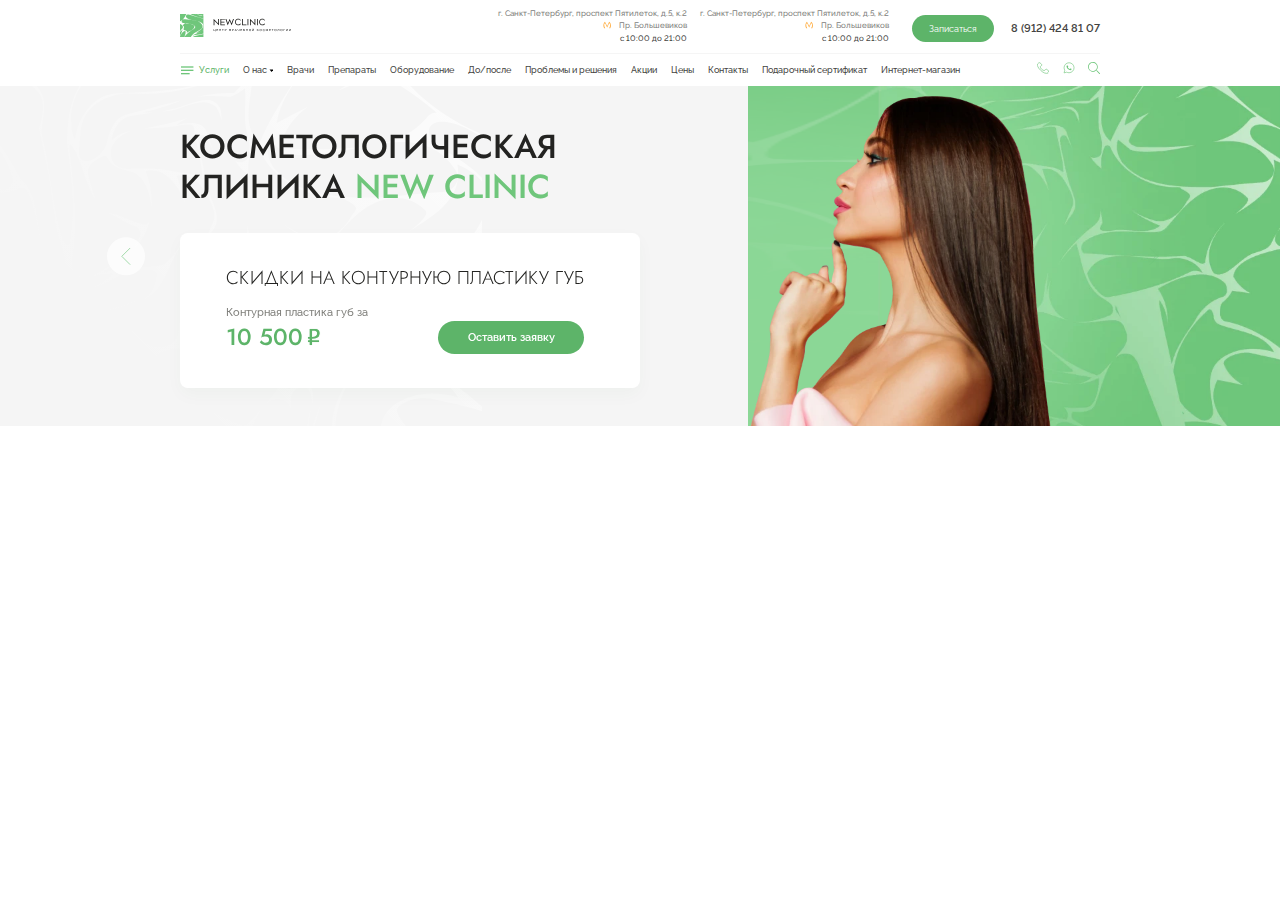
<file: index.html>
<!DOCTYPE html>
<html lang="ru">
  <head>
    <title>NEW CLINIC — Центр врачебной Косметологии</title>
    <meta charset="utf-8">
    <meta name="viewport" content="width=device-width, initial-scale=1.0">
    <meta http-equiv="X-UA-Compatible" content="ie=edge">
    <meta name="description" content="NEWCLINIC — Центр врачебной Косметологии"><link rel="apple-touch-icon" sizes="180x180" href="favicon/apple-touch-icon.png">
<link rel="icon" type="image/png" sizes="32x32" href="favicon/favicon-32x32.png">
<link rel="icon" type="image/png" sizes="16x16" href="favicon/favicon-16x16.png">
<link rel="manifest" crossorigin="use-credentials" href="favicon/site.webmanifest">
<link rel="mask-icon" href="favicon/safari-pinned-tab.svg" color="#5bbad5">
<meta name="msapplication-TileColor" content="#da532c">
<meta name="theme-color" content="#ffffff">
    <link rel="stylesheet" href="css/style.min.css">
  </head>
  <body>
    <div class="visually-hidden"><svg xmlns="http://www.w3.org/2000/svg" xmlns:xlink="http://www.w3.org/1999/xlink"><defs>
<linearGradient id="paint0_linear_2_12" x1="1012" y1="151.5" x2="283" y2="879" gradientUnits="userSpaceOnUse">
<stop offset="0" stop-color="white"/>
<stop offset="0.734202" stop-color="white" stop-opacity="0"/>
</linearGradient>

<clipPath id="clip0_301_74">
<rect width="17" height="17" fill="white"/>
</clipPath>
</defs><symbol id="bg" viewBox="0 0 718 634">
<path d="M631.986 109.417C639.445 110.187 646.896 111.341 653.98 108.648C667.397 102.475 677.878 91.6851 690.68 83.2039C698.762 77.3388 706.418 71.9268 712.307 68.2163C714.424 66.8768 716.321 65.7654 718 64.8819V57.7857C714.27 60.7438 709.926 64.1124 705.198 67.6862C684.535 80.8954 665.144 100.175 641.289 107.1C642.791 99.5338 644.37 91.309 646.41 83.05C643.44 88.1798 640.358 93.1557 637.568 97.8495C633.838 103.244 623.4 101.705 615.676 105.843C610.973 108.836 605.058 112.435 601.858 113.538C600.287 115.564 598.794 113.256 598.794 112.478C601.96 101.363 602.575 89.9752 602.745 78.7666C600.68 86.8375 597.437 93.891 595.115 99.2858C578.771 116.573 559.892 129.971 539.955 141.718C556.478 134.818 573.684 129.227 589.132 123.251C594.501 122.396 597.881 123.798 602.293 126.73C623.408 139.478 643.542 153.32 662.225 169.564C656.25 168.017 651.787 172.642 648.799 176.498C634.06 193.503 615.701 202.335 595.977 207.183C630.339 202.626 663.206 205.746 685.294 240.433C693.496 253.539 681.565 267.415 668.891 267.415C649.875 268.57 631.286 270.596 612.484 272.545C606.225 273.178 599.929 273.793 593.596 274.392C548.856 274.392 492.885 275.153 460.819 238.244C453.556 227.984 449.98 215.442 453.992 203.524C456.065 204.31 458.114 206.824 473.468 219.05C479.936 220.531 486.534 221.367 493.166 221.546C499.895 221.711 506.627 221.426 513.317 220.691C531.053 220.101 550.871 215.476 570.91 211.492C555.257 213.245 539.331 213.672 524.131 214.621C517.431 214.715 510.825 214.681 504.262 214.621C497.698 214.561 491.178 214.382 484.717 214.253C478.743 214.253 469.055 208.859 470.549 204.233C476.523 185.911 488.131 172.445 502.555 161.887C489.599 168.487 476.575 174.976 463.841 181.876C472.043 134.083 513.795 104.792 535.422 62.3939C537.659 56.9991 539.144 51.6042 538.401 46.2008C536.916 33.0942 522.748 18.4486 529.448 13.0537C534.501 8.83016 541.03 7.37672 548.046 7.97519C537.428 4.23898 526.555 0.280477 515.297 -1.5919C510.825 -1.5919 507.838 -5.44781 505.149 -8.34615C503.4 -10.4665 503.34 -11.9883 502.845 -17.6568C502.845 -19.0162 502.725 -20.4611 502.632 -21.9316H499.653C498.689 -16.571 496.657 -11.595 492.927 -7.73913C477.565 7.59901 457.312 10.8564 439.533 3.31561C442.299 7.6503 443.98 12.0021 444.091 16.0204C444.347 25.8526 434.011 28.9647 421.533 28.4944C409.055 28.0242 394.717 23.2535 385.243 21.1075C376.973 17.4311 376.068 15.4391 379.107 8.16329C380.379 6.22311 381.443 4.15405 382.282 1.99041C378.863 7.35791 374.071 11.7096 368.404 14.5927C363.932 16.9011 354.979 11.5062 354.979 8.41978C356.276 -4.20811 368.105 -13.399 378.484 -21.9487H375.385C370.333 -13.8693 361.252 -8.02982 355.824 -0.138458C350.481 5.45304 349.303 6.5132 348.458 7.09458C340.358 -0.129905 338.011 -11.7147 340.009 -21.9744H335.28C335.784 -20.6577 336.296 -19.4094 336.842 -18.2381C338.987 -11.743 340.6 -5.08356 341.664 1.67407C340.605 11.9794 338.227 22.1054 334.589 31.8032C339.71 25.1943 345.403 18.8846 349.781 12.9939C354.253 7.59901 360.962 16.8498 367.303 17.8928C372.142 20.0815 374.327 20.928 383.331 23.8776C388.922 26.5195 394.888 27.8447 401.067 28.7338C409.431 30.7088 417.633 29.1699 425.818 31.4783C431.033 33.7952 432.526 39.9596 431.792 45.3544C427.474 64.7194 411.309 77.6038 393.804 85.5807L396.014 85.4353C404.95 84.6659 417.633 80.8185 422.848 90.0693C429.565 103.937 409.431 113.153 398.754 120.241C390.842 124.872 382.484 128.69 373.807 131.638C339.343 143.513 300.56 143.513 264.774 145.565C257.975 145.933 251.353 147.87 245.425 151.225C228.057 160.989 216.868 181.799 214.077 202.617C212.684 200.44 211.787 197.982 211.448 195.418C209.989 190.853 209.28 187.185 209.434 169.846C210.412 161.478 212.772 153.33 216.415 145.736C219.951 138.423 224.553 131.677 230.071 125.721C249.138 106.297 273.718 89.3767 300.552 88.5987C314.634 88.2653 328.555 88.0686 342.467 87.7438C335.277 84.1394 329.273 78.5427 325.166 71.619C322.548 67.1794 321.465 61.9984 322.085 56.8794C309.454 76.4069 291.539 91.4885 270.322 94.1902C261.922 95.2037 253.402 94.3275 245.383 91.6253C236.515 83.221 238.273 72.3458 242.882 61.1457C236.361 68.3189 228.501 73.9702 219.292 74.6627C213.317 74.6627 210.339 69.2679 208.845 64.6425C199.081 35.7702 197.844 5.66678 187.303 -21.9487H180.065C192.083 6.05151 207.317 33.932 200.643 65.4718C198.468 75.7147 193.896 85.2937 187.303 93.4207C202.521 84.0161 220.427 80.1687 235.679 90.3771C239.212 93.9516 242.489 97.7714 245.485 101.808C247.619 103.227 247.61 106.468 246.868 106.502C240.646 110.854 234.964 115.934 229.943 121.635C215.647 137.571 208.879 157.432 206.046 178.336C204.826 187.691 204.224 197.116 204.245 206.55C209.622 248.153 215.587 288.234 207.385 331.376C206.634 336.001 199.926 329.067 198.432 325.211C185.758 284.352 184.265 241.954 173.792 200.018C171.906 190.434 174.014 182.389 174.996 173.232C176.652 162.887 176.541 152.713 172.674 145.446C170.114 135.571 154.444 129.406 159.667 120.925C162.045 117.082 164.746 113.449 167.741 110.067C148.76 121.233 125.118 124.422 105.232 119.386C98.5235 117.847 103.738 96.2592 109.704 85.4695C129.215 50.1679 144.697 15.3621 156.415 -22H151.568C142.179 19.8935 122.89 60.3249 96.2874 93.1728C91.1904 82.515 87.4293 71.2666 85.0896 59.6837C85.9004 76.9882 87.8549 94.0791 94.8535 110.272C95.707 114.154 96.4325 118.608 96.3215 121.284C89.5363 130.236 76.8706 137.93 67.926 132.544C58.7084 127.927 47.9459 123.191 38.1479 117.505C46.9315 126.125 54.9027 135.538 61.9602 145.625C64.9389 148.712 67.9346 154.106 64.9388 157.962C59.724 165.657 53.5704 172.035 46.4353 176.43C26.9161 204.216 -5.14935 220.401 -37.2063 223.453C-36.4637 220.366 -36.4637 217.289 -34.9701 215.758C-20.623 202.934 -15.724 190.212 -16.5946 177.875C-18.1565 182.517 -20.8108 187.023 -23.5846 191.511C-33.9374 214.595 -51.2034 226.36 -70.9701 229.737C-54.4913 230.305 -37.9942 230.02 -21.5448 228.882C-19.3087 228.882 -17.8236 231.19 -15.5704 232.729C-7.36841 238.124 -4.38975 250.461 6.62021 252.017C15.1551 253.907 24.7312 255.574 31.5761 257.25C34.367 257.395 41.0754 258.96 39.5818 262.021C37.3455 265.699 34.2117 268.747 30.4751 270.878C31.6871 270.374 32.899 269.869 34.1195 269.382C52.2731 262.046 70.9047 257.412 89.5533 260.507C99.9915 262.046 102.97 275.897 103.713 286.721C104.537 294.108 103.715 301.586 101.306 308.616C104.25 304.825 107.842 301.586 111.915 299.049C113.075 308.616 115.329 318.414 117.403 328.118C116.976 320.5 117.138 312.883 117.138 306.026C116.387 295.236 108.936 285.207 110.421 273.648C110.421 272.109 111.915 271.34 112.666 270.562C123.104 267.484 133.542 269.023 143.98 263.628C147.71 261.311 152.925 262.85 154.418 265.936C173.809 299.853 161.869 355.357 204.45 369.747C211.007 371.671 217.767 372.819 224.592 373.166C237.189 373.047 248.361 367.66 261.087 368.43C252.517 377.358 241.815 383.95 229.994 387.581C245.13 384.16 259.411 377.688 271.969 368.558C277.755 367.096 282.586 366.079 289.32 364.924C299.809 365.361 319.064 360.008 314.984 372.91C313.277 388.496 304.29 403.133 288.083 402.039C279.922 405.705 271.435 408.593 262.734 410.665C252.994 413.055 243.492 416.331 234.347 420.455C225.519 424.452 216.196 427.245 206.626 428.756C217.025 430.663 227.245 433.44 237.181 437.058C240.535 443.223 242.959 451.704 244.171 461.049C245.429 470.747 245.334 480.574 243.889 490.246C237.459 484.16 230.228 478.982 222.398 474.856C214.484 470.769 205.828 468.323 196.947 467.666C195.377 467.495 193.798 467.35 192.211 467.213C195.923 467.623 199.61 468.068 203.229 468.607C209.897 470.971 216.246 474.153 222.134 478.08C233.973 485.976 244.151 496.122 252.091 507.944C254.733 511.513 256.886 515.421 258.492 519.563C258.339 518.614 258.228 517.767 258.185 517.1C257.878 512.646 260.814 515.014 276.671 527.129C287.886 524.898 299.067 525.667 309.505 531.071C342.313 548.82 378.868 553.445 414.637 559.609C404.942 568.082 391.525 571.169 378.868 568.834C346.06 564.209 315.488 557.267 281.937 564.209C276.714 565.748 269.263 567.287 267.77 563.44C264.782 557.267 264.04 548.05 262.836 540.526C262.452 538.415 261.915 535.91 261.351 533.328C261.424 536.52 260.816 539.692 259.568 542.63C255.095 552.641 243.906 534.935 234.962 534.148C234.219 534.148 232.725 535.687 231.642 536.671C229.175 543.331 228.108 540.415 222.501 517.716C219.994 510.09 215.815 503.122 210.27 497.325C204.861 491.741 198.503 487.167 191.494 483.816C174.68 475.592 156.134 476.318 137.579 475.566C125.266 481.418 115.218 491.168 108.987 503.31C103.013 511.004 90.3898 502.951 84.3386 498C80.3357 490.819 78.4837 485.689 75.7013 466.11C75.7013 457.458 76.6913 447.549 80.165 440.931C83.6387 434.314 88.8535 429.304 96.313 428.534C113.869 426.516 131.844 424.926 149.767 424.584C133.73 418.933 119.98 408.981 111.966 393.848C102.27 375.347 138.808 373.799 144.774 376.885C160.455 384.374 177.388 388.879 194.711 390.172C176.942 387.786 159.215 380.177 144.031 368.404C142.538 367.635 135.829 370.721 133.593 368.404C127.457 363.642 123.599 357.29 121.184 350.074C121.9 357.538 121.798 364.736 120.176 371.448C116.438 386.837 84.3812 388.41 66.4837 377.612C60.5093 373.756 59.0327 366.044 56.1479 360.077C50.404 351.433 48.9957 349.561 64.1963 341.9C72.4239 341.481 78.2873 338.036 83.1266 333.197C82.0854 333.915 81.0128 334.587 79.909 335.214C70.2134 340.609 57.5391 342.909 47.101 341.379C34.4267 339.455 23.2034 343.311 15.0356 350.638C10.7062 354.443 7.31968 359.205 5.14369 364.546C2.9677 369.888 2.0619 375.664 2.49788 381.417C0.364166 376.928 -0.617347 372.2 -4.27026 370.174C-10.3556 377.527 -18.1906 387.573 -28.3471 384.563C-23.6529 387.932 -17.7383 389.932 -10.3129 389.932C3.85491 389.932 6.09104 409.203 7.61024 421.566C8.33107 437.683 3.30953 453.531 -6.5576 466.281C-8.79373 461.656 -10.2873 456.261 -14.7596 453.174C-20.4121 449.101 -26.5543 445.758 -33.0412 443.223L-28.9275 446.232C-11.5932 459.535 -21.101 481.508 -35.1152 496.538C-39.431 501.242 -44.3737 505.328 -49.8037 508.679C-75.1863 524.915 -111.767 519.52 -130.424 495.632C-136.748 487.536 -137.115 478.67 -136.467 469.513C-135.818 460.356 -134.137 450.917 -136.373 441.666C-137.866 437.041 -140.102 432.416 -144.233 429.697C-147.047 425.938 -149.64 422.018 -152 417.958V437.896C-145.94 448.284 -141.246 458.544 -146.026 470.188C-147.435 473.676 -149.459 476.882 -152 479.653V498.325C-126.131 511.269 -98.8023 522.572 -70.0142 518.964C-63.096 518.131 -56.3446 516.248 -49.9915 513.381C-43.3321 510.317 -37.2422 506.139 -31.9829 501.027C-15.5789 484.834 3.00997 468.649 9.15506 445.625C11.6666 436.556 12.1302 427.041 10.5121 417.77C15.8208 430.483 16.4182 442.881 14.4552 455.03C12.4922 467.179 7.97725 479.088 3.06117 490.836C-2.16216 502.566 -6.63442 514.125 -9.63016 526.462C-10.3642 536.867 -9.43385 549.401 -10.9189 560.473C-16.3471 589.952 -45.707 597.339 -73.4964 596.117C-70.7824 597.04 -68.0683 597.758 -65.542 597.382C-46.1508 593.526 -14.0939 598.151 -7.37695 577.341C-7.37695 570.399 -8.68279 563.081 -8.77667 555.967C-8.87056 549.333 -7.92317 542.861 -3.85205 537.03C-3.85205 536.884 -3.91179 536.748 -3.92886 536.611C-5.56754 525.877 -4.18425 514.898 0.0654449 504.908C3.24041 497.581 6.1764 490.109 8.66858 482.525C16.128 459.758 19.559 435.921 13.1408 411.666C9.22334 398.234 8.29304 395.079 7.16644 388.958C6.96161 383.939 6.77383 375.398 10.5036 376.133C17.2119 378.442 18.6629 390.138 21.4111 398.508C24.7482 414.008 29.212 429.372 33.7184 444.727C30.0057 429.295 27.2404 413.324 22.0854 400.269C19.6785 392.181 17.6643 384.409 17.0754 377.493C16.7596 370.798 16.5974 364.138 16.4694 357.589C16.4694 351.425 23.9289 342.943 30.6373 348.338C35.8606 353.733 42.5861 355.272 49.2774 358.358C58.2219 362.984 58.2219 375.321 64.9303 383.024C65.5767 383.772 66.3801 384.368 67.2831 384.768C68.1861 385.169 69.1663 385.364 70.1536 385.341C94.7596 378.399 109.67 403.843 124.58 418.488C112.282 419.258 98.1223 422.917 87.4538 430.278C82.1015 433.897 77.8113 438.882 75.027 444.719C72.6985 452.521 72.0355 460.727 73.0811 468.803C75.4879 488.801 74.5576 494.238 69.1039 499.24C53.6216 493.067 45.2063 480.106 39.5477 464.716C42.2703 474.318 44.8307 483.936 46.973 493.589L47.0498 493.281C56.155 498.711 66.0403 502.705 76.3585 505.122C86.8307 507.148 98.2589 509.44 110.703 509.397C119.442 506.439 121.866 505.926 126.407 506.635C131.306 507.909 139.508 507.909 140.993 512.535C145.371 524.154 136.137 534.696 126.014 541.433C133.051 537.498 139.174 532.113 143.98 525.633C148.452 520.238 155.929 519.469 161.903 522.555C173.852 528.719 179.826 541.057 182.037 554.189C184.273 568.056 175.329 577.316 167.972 587.105C163.576 592.5 160.06 595.21 151.286 581.197C149.98 580.402 148.487 579.633 147.019 580.402C144.526 581.645 142.02 582.865 139.499 584.061C143.622 583.954 147.635 585.397 150.748 588.105C165.659 601.212 158.95 624.339 145.533 635.898C124.282 654.408 97.5761 656.862 71.1522 655.802C61.2033 655.356 51.3229 653.924 41.6558 651.527C34.4699 649.891 27.1624 648.848 19.8065 648.406C16.9559 648.518 14.0541 648.543 11.1351 648.5C14.3869 648.62 17.5704 648.748 20.66 648.825C29.5098 649.423 38.2831 650.86 46.862 653.117C58.9218 656.033 70.3329 656.383 81.8549 656.375C93.377 656.366 104.899 655.973 116.447 656.742C106.76 665.993 91.8492 664.437 81.2063 671.833C74.9502 675.637 66.3983 675.885 54.3642 673.081C44.4201 669.399 33.8594 667.678 23.2632 668.011C13.5626 668.427 4.0312 670.699 -4.8165 674.705C-41.6785 692.198 -64.7994 730.74 -69.0327 771.411C-75.34 786.663 -77.6529 788.014 -80.2475 783.534C-90.2162 766.332 -93.7411 746.48 -89.4651 727.859C-89.9431 729.09 -90.4211 730.312 -90.8905 731.544C-93.8691 740.769 -105.058 748.48 -114.745 743.086C-119.216 740.892 -123.212 737.839 -126.506 734.1C-117.809 747.617 -106.458 758.826 -93.963 768.196C-84.421 775.566 -80.4865 793.187 -92.4182 800.121C-100.561 804.93 -109.908 807.303 -119.354 806.96C-128.205 806.678 -136.04 803.985 -140.213 799.385C-144.794 794.864 -148.757 789.755 -152 784.193V801.506C-150.145 807.775 -148.253 814.045 -146.324 820.315C-144.276 826.958 -142.176 833.593 -140.102 840.236C-138.26 845.842 -138.013 851.851 -139.389 857.589C-140.766 863.328 -143.711 868.569 -147.895 872.724C-149.559 874.135 -150.925 875.384 -152 876.435V879H-130.45C-131.265 877.968 -131.999 876.873 -132.643 875.725C-137.115 867.244 -128.171 849.512 -130.407 834.097C-121.398 835.202 -112.325 835.699 -103.249 835.585C-94.2703 835.491 -85.3257 834.841 -76.5092 833.875C-54.2333 836.987 -14.8364 822.487 -5.01279 849.606C-4.92699 843.398 -4.16865 837.217 -2.75107 831.173C-4.51778 834.396 -6.79658 834.217 -11.7553 832.302C-24.5576 826.317 -38.6999 831.677 -51.3741 827.83C-46.612 821.385 -42.4495 814.517 -38.9388 807.311C-47.7639 820.46 -60.6173 830.027 -78.0882 832.233C-84.8471 833.706 -91.7601 834.35 -98.6743 834.148C-112.717 833.724 -126.387 829.522 -138.25 821.982C-140.171 819.776 -141.357 816.852 -141.34 814.988C-140.102 811.654 -137.073 809.346 -135.63 809.346C-116.615 808.191 -92.9559 807.901 -79.2148 795.145C-74.2398 790.47 -70.7766 784.41 -69.2717 777.746C-61.8122 749.224 -55.0953 716.847 -30.4979 698.345C-26.0171 712.991 -24.5235 728.406 -23.9004 744.197C-23.297 753.835 -23.8702 763.511 -25.6074 773.009C-25.6671 773.334 -25.7354 773.659 -25.7952 773.984L-24.5149 770.034C-23.5925 767.576 -21.7641 765.565 -19.4062 764.417C-17.0483 763.268 -14.3405 763.07 -11.8407 763.861C-5.13227 766.178 -0.651484 772.343 2.32718 779.251C6.32149 790.451 4.64012 802.549 2.00285 814.304C4.75961 805.866 7.8919 797.633 10.5377 790.083C12.7738 781.611 18.7397 772.351 27.6927 772.351C54.5263 771.582 73.1664 801.651 73.1664 827.069C73.6785 844.434 72.1081 862.166 74.6174 878.915H76.5633C74.3101 868.792 75.7952 858.275 82.862 850.966C102.996 828.617 117.906 794.691 146.242 791.614C168.612 789.297 193.96 799.308 211.858 814.698C214.836 817.006 208.871 825.487 203.656 827.026C176.063 836.277 148.478 843.22 141.044 875.546L139.158 878.872H142.964C144.851 863.764 156.663 849.734 167.118 845.528C185.758 837.833 208.128 829.343 229.115 820.734C236.494 816.923 243.676 812.74 250.632 808.2C271.499 794.615 290.524 778.045 308.046 759.928C292.376 804.806 270.893 850.119 234.714 878.949H237.744C263.69 856.446 281.366 826.881 296.831 795.495C302.805 782.397 327.403 763.861 330.381 775.455C333.198 789.134 327.275 804.524 320.43 820.169C337.832 794.52 368.225 772.633 392.182 758.398C399.71 752.465 410.916 744.625 406.435 736.913C401.61 728.879 394.311 722.632 385.636 719.112C378.646 716.154 371.357 714.837 363.94 714.068C365.972 714.701 367.969 715.385 369.915 716.094C381.863 719.95 404.208 724.576 400.478 739.23C393.019 767.743 359.511 771.599 339.343 788.561C341.579 783.936 343.815 779.311 341.579 775.455C335.605 763.887 308.771 771.599 316.017 753.089C315.505 750.284 316.555 748.438 318.441 741.393C319.96 733.057 306.492 727.662 308.028 725.345C312.399 718.455 319.232 713.498 327.129 711.486C323.694 710.949 320.3 710.172 316.973 709.16C310.999 707.622 301.312 706.074 299.818 697.601C299.075 687.572 308.028 680.639 316.222 679.091C333.377 675.244 349.03 682.178 365.144 682.366C370.444 682.862 375.744 683.366 380.993 683.964C377.4 683.11 373.815 682.152 370.265 681.092C362.031 678.722 354.031 675.599 346.367 671.764C338.976 667.635 336.415 664.976 334.726 661.265C331.166 654.425 334.154 645.944 340.862 642.088C346.085 639.78 351.309 639.01 356.523 640.549C396.04 652.117 432.578 664.488 472.845 675.244C475.836 676.052 478.774 677.043 481.644 678.211C474.334 673.628 466.321 670.28 457.926 668.302C422.882 659.829 390.817 649.8 360.245 632.846C365.477 625.151 375.164 625.151 382.623 628.221C393.385 632.467 404.385 636.082 415.568 639.044C405.243 633.985 395.217 628.332 385.542 622.116C384.417 620.422 383.933 618.382 384.175 616.362C384.418 614.342 385.371 612.474 386.865 611.096C398.984 612.027 414.637 612.028 419.852 599.69C431.041 571.169 440.737 515.673 471.309 524.915C477.001 526.454 480.134 530.515 481.696 536.081C481.696 531.438 481.627 527.428 481.44 524.504C480.262 513.39 495.949 504.105 501.129 509.5C507.539 516.502 508.162 525.265 506.745 534.456C507.437 531.293 508.102 528.121 508.589 524.915C509.331 517.22 508.589 506.422 500.387 504.883C490.691 504.105 478.777 514.168 476.489 510.295C472.384 502.181 469.021 493.512 465.198 484.928C461.374 476.344 457.098 467.829 451.132 460.134C449.639 457.825 450.381 454.739 450.501 451.995C450.97 449.079 452.139 447.66 458.071 443.317C474.996 429.295 503.306 423.9 517.491 445.48C524.064 455.461 527.829 467.033 528.39 478.977C529.081 461.185 525.514 443.761 513.761 426.978C541.346 410.024 587.579 392.292 615.019 419.035C615.872 420.463 616.307 421.874 617.579 426.687C618.185 431.612 615.949 437.007 612.219 438.546C592.085 444.71 578.669 457.047 568.896 475.797C563.716 483.218 558.484 490.596 553.67 498.094C544.043 513.091 536.054 528.608 533.263 546.101C532.084 553.398 531.906 560.822 532.734 568.168C534.09 576.525 536.573 584.659 540.117 592.346C543.69 600.14 548.152 607.493 553.414 614.259C541.388 618.936 529.448 610.446 521.255 601.973C506.344 586.584 507.829 564.97 514.085 545.331C515.707 539.56 517.397 533.806 519.01 528.07C516.569 534.909 513.889 541.749 511.329 548.469C508.987 555.421 507.298 562.577 506.284 569.843C503.814 562.412 503.159 554.496 504.373 546.759C504.868 543.177 505.61 539.654 506.361 536.141C495.863 563.132 504.902 588.388 522.902 606.137C529.038 612.162 536.026 617.25 543.642 621.235C540.172 624.214 536.205 626.555 531.923 628.152C537.822 628.118 543.714 627.724 549.565 626.972C557.784 626.117 565.994 625.108 574.205 625.878C590.908 626.989 608.788 629.725 623.331 638.702C603.701 616.713 587.801 592.303 603.266 563.414C615.889 565.859 628.683 568.116 641.186 571.16C628.555 563.115 618.236 553.599 612.962 540.287C609.24 530.258 637.568 519.469 653.972 523.325C671.784 527.488 696.236 531.643 717.983 538.97V533.037C687.189 506.028 655.977 483.671 614.455 475.532C609.24 473.993 606.996 468.598 606.996 463.973C606.996 457.03 606.996 448.583 613.824 444.642C619.798 439.409 623.955 433.134 625.098 429.74C633.932 431.005 643.021 432.176 652.273 433.459C641.707 427.679 632.916 419.685 627.095 408.468C627.846 398.833 634.922 391.309 644.455 385.461C653.989 379.613 665.963 375.415 676.495 372.423C683.698 370.311 691.056 368.507 698.455 366.891C700.248 366.506 702.048 366.121 703.849 365.754C701.353 365.445 698.945 364.63 696.774 363.359C694.602 362.087 692.711 360.386 691.218 358.358C685.243 349.877 695.69 336.001 705.386 329.067C709.014 326.163 713.351 324.282 717.949 323.621V301.836C708.765 321.432 693.394 337.617 684.663 357.563C680.157 365.523 676.376 367.866 659.613 372.91C644.25 377.681 633.812 390.787 619.644 400.038C611.451 405.433 599.519 409.289 595.047 399.269C582.868 372.884 596.404 345.098 616.111 326.16C598.476 342.151 587.274 364.04 584.609 387.718C583.858 388.496 582.373 388.496 581.895 389.428C579.001 390.043 572.908 386.299 561.625 380.211C558.509 379.211 555.522 377.646 552.543 377.646C502.589 380.733 453.377 376.877 403.423 373.791C398.199 373.021 397.448 360.684 402.671 356.837C432.543 334.479 469.781 342.182 504.083 342.182C512.276 342.182 520.487 341.413 526.444 335.249C548.822 309.813 570.441 278.975 605.818 275.401C613.321 274.539 620.921 275.276 628.12 277.564C635.719 280.147 642.55 284.597 647.989 290.508C651.718 294.355 645.01 301.298 640.538 305.897C636.8 309.317 632.856 312.455 628.862 315.601C630.569 314.404 632.276 313.284 634.043 312.233C641.724 307.436 649.295 302.555 656.285 297.322C677.263 281.608 692.728 262.722 687.514 233.43C698.361 237.919 710.481 244.767 717.966 254.42V250.145C702.398 232.276 675.539 220.221 658.427 204.934C653.954 200.309 649.482 193.375 653.955 186.433C659.178 179.499 668.122 180.268 675.582 181.038C691.585 183.552 704.762 191.605 717.966 199.48V195.983C675.761 178.028 636.543 150.362 609.966 112.495C617.075 108.263 624.535 108.648 631.986 109.417ZM133.918 260.524C129.812 265.902 122.353 264.363 117.138 262.046C95.3229 252.804 73.5164 255.258 51.4196 255.762C43.9811 256.003 36.5349 255.766 29.1266 255.053C19.4822 255.112 12.0569 248.948 5.32291 242.006C-1.38549 234.311 0.0995841 224.274 6.06544 217.34C17.2461 205.003 33.6501 198.838 43.2688 185.219C50.2418 180.191 58.5377 175.814 66.5007 174.523C74.4637 173.232 82.0768 174.951 88.7511 184.21C108.211 195.752 122.378 214.989 131.724 235.508C137.98 251.111 138.407 254.916 133.918 260.524ZM190.248 358.41C184.273 353.784 179.067 347.62 176.831 340.678C165.642 313.703 170.856 282.865 153.718 258.199C151.482 255.112 147.744 252.804 146.259 249.718C130.597 223.504 117.181 197.299 93.4196 180.183C88.8962 175.25 81.2233 169.12 76.0939 162.972C70.9645 156.825 68.3443 150.661 73.9346 145.634C100.777 120.207 148.495 114.043 171.3 147.523C174.484 152.653 174.714 160.048 174.134 167.333C173.405 174.673 171.924 181.919 169.713 188.955C175.337 217.34 182.797 245.862 185.656 275.11C186.663 283.01 187.593 290.046 188.72 296.023C189.505 316.012 199.201 333.744 201.437 353.015C202.137 359.179 194.677 361.496 190.248 358.41ZM688.282 521.811C662.182 514.117 633.104 514.117 609.249 531.062C583.149 551.102 593.588 581.941 596.575 609.719C598.06 621.287 584.626 628.999 574.734 621.253C567.104 616.978 559.26 609.659 554.02 605.008C546.508 595.981 540.839 585.564 537.334 574.349C536.313 566.876 536.184 559.307 536.95 551.804C538.768 533.328 545.357 515.604 554.873 499.556C559.672 491.534 565.145 483.937 571.235 476.848C577.234 469.836 583.765 463.299 590.771 457.295C594.236 457.791 596.506 461.331 597.718 468.273C597.275 473.317 600.996 477.943 605.468 480.243C633.846 491.032 671.878 492.546 688.282 521.811ZM385.559 551.128C354.987 554.214 328.888 536.482 301.303 526.462C293.101 523.376 284.157 523.376 275.741 523.709C266.157 517.374 259.687 508.431 255.309 498.368C250.93 488.305 248.652 477.139 247.44 466.358C246.706 459.399 247.32 453.679 248.976 450.609C252.304 444.454 254.165 442.838 262.23 441.205C270.296 439.572 285.147 439.076 294.279 451.251C297.937 457.355 301.775 463.223 305.792 468.854C309.809 474.486 314.009 479.921 318.39 485.159C337.841 509.457 360.953 527.958 385.559 548.007C385.93 548.442 386.134 548.996 386.134 549.568C386.134 550.14 385.93 550.693 385.559 551.128V551.128ZM-0.668564 769.282C-5.89189 769.282 -8.87056 762.348 -11.2347 757.013C-13.4282 752.131 -13.2489 746.924 -8.51208 724.755C-5.46747 715.869 -0.773393 707.639 5.32291 700.5C16.3414 687.88 31.1067 681.015 47.7496 679.014C44.7879 678.491 41.787 678.222 38.7795 678.211C30.2531 678.57 22.045 681.556 15.2746 686.76C8.65151 691.762 3.18067 698.593 -1.3428 706.373C-10.3641 722.267 -15.5789 739.999 -19.3087 758.526C-23.0384 748.515 -23.7809 738.494 -24.3186 728.816C-24.6515 719.215 -24.0114 709.571 -24.1906 699.867C-22.0142 689.864 -20.1365 686.769 -9.92886 677.433C-0.40397 672.465 9.90612 670.396 20.3186 670.234C30.7326 670.205 41.0988 671.644 51.1124 674.509C55.6188 675.671 60.3556 677.364 64.6145 678.587C68.0967 678.792 71.6245 679.18 75.1977 679.75H75.2404L76.1451 679.886C77.6387 679.886 79.1238 677.569 81.616 676.62C88.2561 669.097 102.518 665.112 105.624 667.566C110.003 670.131 105.624 677.757 101.016 686.615C97.0214 695.301 87.3599 700.696 80.6174 706.091C57.505 723.054 63.4708 751.575 64.2134 778.558C43.3201 772.368 22.4438 766.204 -0.668564 769.282ZM93.2746 828.651C82.0939 839.441 73.1408 817.083 71.6558 805.515C68.6686 781.628 69.4196 757.723 70.1622 733.826C70.1622 723.037 76.8706 713.786 82.6145 704.945C94.4694 701.397 100.862 692.839 104.174 686.29C107.297 680.382 108.859 673.953 117.053 667.694C125.179 661.396 132.898 654.588 140.165 647.312C144.927 651.997 137.246 663.086 125.528 674.397C125.161 684.922 121.26 696.156 117.121 704.851C115.644 708.391 115.644 712.247 117.881 713.786C146.959 736.143 164.114 766.204 180.518 796.273C145.474 768.512 119.408 803.951 93.2746 828.651V828.651ZM184.367 782.294C179.656 781.439 172.418 773.608 160.145 756.645C149.195 742.325 140.993 724.593 123.846 713.803C118.623 709.947 121.61 702.244 124.649 696.592C129.471 685.922 129.642 674.808 139.209 662.462C143.98 655.99 148.452 649.817 151.44 642.883C161.127 620.526 161.869 579.675 184.239 579.675C208.845 580.445 205.124 618.217 191.92 638.241C187.713 645.841 183.496 652.852 180.211 659.059C176.925 665.266 174.578 670.661 174.1 675.047C170.037 694.532 182.72 709.947 189.462 726.901C192.817 735.391 195.437 744.642 195.974 754.004C195.428 763.118 196.922 783.936 184.367 782.294V782.294ZM305.033 729.201C308.087 732.427 309.789 736.703 309.789 741.149C309.789 745.595 308.087 749.871 305.033 753.097C284.899 774.685 269.246 802.437 240.168 811.68C233.459 813.997 226.384 813.612 219.684 811.457C212.996 809.229 206.878 805.557 201.761 800.702C197.92 797.043 198.023 794.179 200.199 780.448C201.906 769.051 200.139 757.988 197.946 746.967C195.752 735.947 193.149 724.969 193.149 713.786L202.094 716.094C208.453 717.264 214.924 717.706 221.383 717.411C210.439 713.631 200.51 707.38 192.364 699.14C185.656 691.445 187.149 678.322 191.349 667.506C194.381 661.351 197.314 655.201 200.148 649.056C202.054 644.901 203.909 640.734 205.713 636.557C199.67 646.705 193.96 655.588 190.964 662.582C188.225 669.738 185.408 676.808 182.677 683.768C181.926 685.315 183.42 688.436 182.677 689.992C178.947 693.857 177.462 686.837 177.462 686.068C175.755 680.083 176.122 673.038 177.36 665.48C190.162 639.831 216.236 609.736 199.883 581.385C191.477 571.613 188.942 567.005 188.131 558.07C182.754 528.001 154.401 514.116 129.812 501.027C123.104 497.94 128.387 487.305 132.091 484.466C138.415 480.354 146.942 478.285 157.132 477.874C167.323 477.464 179.024 478.285 187.226 482.517C219.249 499.078 230.754 535.089 228.014 571.015C229.494 564.773 230.808 558.401 231.957 551.898C232.708 547.272 234.945 541.108 240.159 541.108C249.855 541.108 259.551 551.128 261.044 557.301C261.787 574.255 249.095 586.592 244.239 601.34C241.03 609.394 238.145 617.123 236.558 623.655C234.609 631.527 235.253 639.819 238.393 647.295C241.224 654.494 244.915 661.324 249.386 667.635C255.317 676.552 263.289 684.503 270.381 689.188C275.186 693.745 284.89 699.14 284.131 699.91C280.619 705.582 275.898 710.406 270.304 714.034C283.158 714.684 295.073 718.334 305.033 729.201ZM424.7 573.032C422.839 585.857 417.624 603.546 407.92 604.316C396.235 605.629 384.438 605.574 372.765 604.153C377.886 608.479 380.361 614.353 377.357 622.826C357.667 620.261 338.413 614.464 318.834 610.326C332.43 613.814 345.77 618.713 357.974 622.826C347.528 626.673 337.098 633.615 332.617 643.636C328.302 652.834 323.072 661.573 317.007 669.721C310.884 678.063 303.378 685.292 294.817 691.095C289.926 696.396 286.435 695.857 272.686 685.649C264.193 679.066 255.514 671.602 248.993 663.308C242.472 655.015 237.957 645.782 237.983 634.77C238.683 628.956 242.25 622.8 247.627 618.235C259.073 609.608 271.789 606.162 284.95 605.812C279.888 605.635 274.82 605.778 269.775 606.239C261.565 606.975 259.047 606.778 260.634 604.906C254.438 608.325 248.344 611.951 242.404 615.883C244.64 601.238 250.606 587.362 258.065 575.281C262.546 570.656 264.893 569.117 272.174 566.979C284.122 565.004 299.067 558.07 307.269 566.543C308.233 567.535 308.361 570.365 307.738 573.52C309.693 569.014 317.127 562.892 323.673 563.465C357.223 565.774 393.01 578.111 425.033 560.302C425.733 561.14 425.912 562.944 424.7 573.032ZM524.242 382.306C530.216 382.306 536.925 380.767 542.882 380.767C557.792 381.537 573.454 388.462 580.913 403.116C574.939 399.269 568.239 398.499 562.273 401.577C523.499 420.848 483.232 431.646 439.986 439.349C431.041 440.888 423.582 430.099 417.147 423.165C412.111 416.718 408.697 409.314 407.963 403.458C427.32 363.035 487.713 382.306 524.242 382.306ZM557.622 295.245C548.105 312.934 530.208 329.896 508.589 324.502C494.633 320.787 481.503 314.463 469.892 305.863C484.521 316.927 500.455 326.083 517.533 332.213C496.657 348.398 467.57 334.522 442.956 340.079C427.397 340.575 422.993 339.814 430.64 328.494C430.231 321.793 429.045 315.163 427.107 308.736C428.43 317.602 426.253 325.656 417.624 332.213C394.751 349.945 376.145 369.259 363.172 392.155C371.041 379.331 381.488 367.643 391.525 358.418C400.469 387.709 402.706 423.943 431.11 441.025C441.633 447.745 443.835 449.378 445.226 452.311C447.445 457.09 446.703 464.032 442.23 466.341C435.311 469.41 428.141 471.879 420.799 473.719C413.267 475.65 405.53 476.669 397.755 476.754C393.631 476.77 389.514 476.38 385.465 475.592C395.656 478.157 405.701 477.789 415.73 476.746C426.74 475.592 437.733 473.668 448.922 474.053C457.124 474.053 463.09 480.986 466.068 488.698C469.798 497.949 467.579 508.816 461.007 516.844C451.9 528.01 442.956 538.808 433.448 548.52C426.765 555.463 424.683 556.566 421.679 556.514C391.508 545.742 363.172 528.779 340.137 505.37C335.029 500.055 330.357 494.337 326.165 488.271C322.009 482.328 318.422 476.004 315.454 469.385C324.398 464.759 334.845 460.134 343.038 462.442C349.568 464.366 356.088 466.717 362.617 468.863C368.156 470.727 373.713 472.497 379.337 473.942C378.296 473.6 377.263 473.223 376.256 472.804C369.494 470.035 363.665 465.382 359.46 459.399C348.765 444.65 348.364 428.303 353.485 412.504C350.694 419.736 348.443 427.166 346.751 434.733C346.935 423.14 347.914 411.574 349.679 400.115C346.273 413.261 343.8 426.632 342.279 440.128C341.872 443.831 340.482 447.358 338.253 450.342C336.024 453.325 333.037 455.655 329.605 457.09C316.179 462.485 301.269 457.09 293.622 445.009C285.01 435.34 269.724 435.605 261.104 435.605C252.484 435.605 250.444 435.408 248.6 434.75C246.54 433.839 244.783 432.356 243.539 430.475C242.745 428.996 243.07 427.371 242.08 418.505C250.819 415.94 258.381 414.342 265.713 412.067C273.034 409.795 280.13 406.853 286.913 403.278C311.664 402.022 322.043 380.459 331.704 359.487C334.922 352.502 338.071 345.577 341.639 339.481C345.027 334.211 347.856 328.6 350.08 322.74C347.535 328.639 344.334 334.232 340.538 339.412C336.299 345.833 331.176 351.621 325.32 356.606C319.661 359.35 312.45 359.017 302.225 360.521C292 362.026 281.229 362.137 270.885 361.992C265.03 362.206 255.454 366.01 251.297 366.746C250.444 366.575 248.831 366.652 249.667 366.267C259.482 359.675 267.838 352.639 274.691 348.013C291.3 338.096 301.772 322.159 306.373 303.794C304.666 306.889 302.105 308.608 298.29 307.556C292.328 305.937 286.476 303.938 280.768 301.571C274.99 299.254 269.212 296.749 263.246 294.432C260.024 294.474 256.827 293.848 253.858 292.594C257.211 294.937 260.881 296.788 264.757 298.092C272.567 303.009 280.805 307.207 289.371 310.634C293.101 312.173 296.831 318.329 293.852 323.732C290.302 331.059 284.464 337.514 277.542 342.661C270.475 348.253 262.085 355.092 253.166 361.325C241.653 369.208 223.755 379.22 214.068 366.113C208.845 359.949 210.339 351.476 211.832 344.534C217.047 301.366 212.575 259.738 207.565 217.075C206.933 210.406 207.659 208.662 208.478 208.525C214.768 215.049 218.02 224.479 221.212 233.251C226.862 248.563 231.855 266.064 241.055 279.419C236.046 269.544 233.775 256.771 230.788 247.272C227.511 233.593 239.417 228.908 246.569 224.188C251.69 221.256 252.91 221.811 256.811 228.933C264.057 240.441 279.001 238.894 288.663 244.323C300.612 251.265 305.818 266.68 308.054 280.556C308.548 282.752 308.856 284.986 308.976 287.234C309.809 272.094 307.46 256.948 302.08 242.775C300.586 239.697 317.741 239.697 324.45 245.092C333.195 251.367 340.341 259.618 345.309 269.177C347.306 272.99 348.971 276.969 350.285 281.069C350.148 280.454 350.02 279.847 349.875 279.231C347.383 268.433 343.747 257.806 340.111 247.401C346.747 246.061 353.644 247.189 359.511 250.572C365.024 253.744 369.624 258.737 373.405 264.671C381.087 276.7 390.065 292.885 385.593 303.675C381.377 313.242 377.186 322.843 373.166 332.504C376.689 326.508 380.588 320.742 384.842 315.242C396.023 300.597 385.585 283.608 380.686 268.971C378.509 260.772 376.512 252.915 373.935 242.083C372.159 228.908 367.696 216.57 366.945 203.464C367.028 201.457 367.821 199.545 369.181 198.069C372.159 195.752 376.632 197.299 377.383 199.608C380.643 206.345 383.698 213.048 386.651 219.717C386.302 218.793 385.935 217.87 385.568 216.938C382.41 208.713 379.431 200.369 376.632 191.905C374.771 186.501 369.42 183.517 362.873 182.303C355.661 181.568 346.871 182.748 339.65 184.654C343.969 181.178 348.688 178.233 353.707 175.882C336.296 181.671 318.407 185.373 299.937 188.844C312.578 187.741 325.841 188.468 337.841 185.928C345.983 184.124 360.236 181.876 360.987 186.501C363.974 208.859 371.425 229.677 372.168 252.804C360.987 242.775 344.583 244.314 331.448 240.834C322.929 239.436 314.321 238.656 305.69 238.5C297.01 238.278 288.287 238.5 279.718 238.902C270.765 238.902 261.078 235.055 259.055 225.086C257.434 215.775 258.654 212.372 264.467 204.113C269.55 198.36 276.122 194.125 283.457 191.879V191.879C274.512 193.418 266.31 196.496 259.602 203.438C261.095 189.562 269.297 175.686 283.457 173.377C290.174 172.027 296.788 171.009 303.343 170.111C309.898 169.214 316.358 168.401 322.785 167.495C345.343 168.752 369.957 145.617 389.357 162.579C392.068 167.898 394.274 173.459 395.946 179.191C395.57 174.6 395.178 170.052 394.58 165.666C384.885 140.222 352.819 162.579 334.836 164.631C328.777 166.242 322.623 167.47 316.41 168.307C310.185 169.133 303.89 169.282 297.633 168.752C304.911 167.509 312.089 165.732 319.107 163.434C326.182 161.16 333.198 158.604 340.239 156.193C342.117 155.338 344.02 154.525 345.932 153.824C338.003 155.756 330.1 157.808 322.179 159.758C315.087 161.724 307.96 163.716 300.765 165.64C293.57 167.564 286.324 169.393 278.993 171.06C262.529 174.942 256.563 192.648 253.405 208.14C251.689 212.702 249.021 216.844 245.58 220.291C242.139 223.737 238.004 226.41 233.451 228.13C227.477 230.447 220.845 228.908 219.292 221.196C218.916 212.33 220.265 203.797 220.999 195.051C222.706 170.351 237.215 156.842 255.991 149.994C262.446 147.679 269.122 146.035 275.912 145.086C310.459 147.976 345.229 143.668 378.031 132.433C386.242 129.663 394.398 126.465 402.501 122.84C412.358 120.207 419.067 111.726 428.763 110.187C429.234 110.076 429.723 110.065 430.2 110.153C430.676 110.241 431.129 110.428 431.53 110.7C431.931 110.972 432.271 111.325 432.529 111.735C432.787 112.146 432.958 112.605 433.03 113.085C432.876 112.11 432.697 111.144 432.492 110.187C426.518 79.348 428.762 47.774 448.896 24.6214C462.313 9.97582 480.953 -0.822433 500.703 -3.16505C503.857 -2.08292 506.61 -0.0676675 508.597 2.61454C518.319 19.996 540.68 40.0365 529.491 60.077C501.872 110.956 465.343 153.32 442.973 205.772C415.883 182.927 437.186 144.565 433.235 114.291C433.284 117.06 432.379 119.762 430.674 121.942C427.952 126.936 425.229 130.219 413.852 141.752C413.11 142.547 411.616 144.864 410.873 144.864C403.321 144.706 395.766 145.04 388.256 145.865C380.575 146.719 372.979 147.951 365.417 149.464C367.832 149.199 370.282 149.011 372.723 148.883C383.886 148.318 395.238 149.071 406.376 149.404C412.615 147.763 418.41 143.684 424.452 139.273C425.519 148.677 424.922 157.962 424.7 167.11C424.478 176.259 424.606 185.296 427.09 194.119C429.838 205.823 430.358 208.423 430.017 212.774C428.831 218.109 431.067 224.274 425.852 228.164C421.772 230.977 416.464 231.849 412.725 229.07C416.575 235.287 421.541 240.737 427.371 245.143C428.251 245.773 428.952 246.622 429.403 247.606C428.672 243.292 428.44 238.909 428.711 234.542C429.272 227.513 431.069 220.638 434.02 214.236C436.256 210.389 441.479 211.928 442.23 214.236C446.418 223.942 452.251 232.848 459.471 240.561C480.996 262.79 512.31 275.905 543.625 274.366C545.861 274.366 548.105 275.905 549.915 277.615C564.245 284.763 564.432 287.977 557.622 295.245Z" fill="url(#paint0_linear_2_12)"/>

</symbol><symbol id="icon-arrow" viewBox="0 0 15 28">
<path d="M14 27L1 14L14 1" stroke="#6FC67B"/>
</symbol><symbol id="icon-burger" viewBox="0 0 19 12">
<rect width="19" height="2" fill="#6FC67B"/>
<rect y="5" width="19" height="2" fill="#6FC67B"/>
<rect y="10" width="13" height="2" fill="#6FC67B"/>
</symbol><symbol id="icon-call" viewBox="0 0 36 36">
<path d="M27.5313 22.9713C27.4132 22.7724 27.0983 22.653 26.6259 22.4141C26.1535 22.1753 23.831 21.0214 23.3979 20.8621C22.965 20.703 22.65 20.6234 22.3351 21.1008C22.0202 21.5783 21.1149 22.653 20.8393 22.9713C20.5638 23.2896 20.2882 23.3296 19.816 23.0907C19.3436 22.852 17.8214 22.3483 16.017 20.723C14.6127 19.458 13.6646 17.8959 13.3891 17.4183C13.1135 16.9407 13.3597 16.6827 13.5962 16.4448C13.8087 16.231 14.0686 15.8875 14.3048 15.609C14.541 15.3305 14.6197 15.1314 14.7772 14.8133C14.9346 14.4947 14.8559 14.2163 14.7378 13.9775C14.6197 13.7387 13.675 11.3906 13.2813 10.4354C12.8978 9.50519 12.5084 9.6312 12.2185 9.61651C11.9432 9.60255 11.628 9.59961 11.3131 9.59961C10.9982 9.59961 10.4864 9.71901 10.0534 10.1966C9.62037 10.6742 8.40002 11.8283 8.40002 14.1762C8.40002 16.5243 10.0927 18.7927 10.3289 19.111C10.5651 19.4295 13.66 24.2478 18.3988 26.3142C19.5258 26.8057 20.4057 27.0992 21.0918 27.319C22.2234 27.6822 23.2533 27.6309 24.0672 27.5081C24.9748 27.3712 26.862 26.3541 27.2559 25.2399C27.6493 24.1254 27.6493 23.1702 27.5313 22.9713Z" fill="#6FC67B"/>
</symbol><symbol id="icon-menu" viewBox="0 0 37 36">
<line x1="8.5" y1="10.5" x2="28.5" y2="10.5" stroke="#434341" stroke-width="3" stroke-linecap="round"/>
<line x1="8.5" y1="17.5" x2="28.5" y2="17.5" stroke="#434341" stroke-width="3" stroke-linecap="round"/>
<line x1="8.5" y1="24.5" x2="28.5" y2="24.5" stroke="#434341" stroke-width="3" stroke-linecap="round"/>
</symbol><symbol id="icon-metro" viewBox="0 0 12 12">
<path fill-rule="evenodd" clip-rule="evenodd" d="M2.97879 0.96582L6.28845 7.55743L9.18332 0.978089L9.68641 1.41828L9.35717 1.79457C9.68641 1.41828 9.68641 1.41828 9.68641 1.41828L9.68744 1.41918L9.68884 1.42041L9.69272 1.42385L9.70469 1.43463C9.71451 1.44355 9.72795 1.45592 9.74466 1.47171C9.77808 1.50327 9.82466 1.54853 9.88163 1.60711C9.99551 1.72421 10.1514 1.89506 10.3272 2.11684C10.678 2.55957 11.1121 3.21047 11.4465 4.04637C12.1221 5.73551 12.4347 8.1424 10.8573 11.034L9.18332 11.034C10.6062 8.42559 11.0923 5.85364 10.518 4.41777C10.175 3.56032 9.05512 3.6855 8.68205 4.5303L6.3573 9.79456C5.08812 7.04468 4.25091 5.35324 3.70733 4.31684C3.26565 3.47473 2.24824 3.47878 1.95843 4.38446C1.49789 5.82368 1.92624 8.41027 3.3573 11.034L1.71801 11.034C0.149211 8.15773 0.466577 5.76546 1.006 4.07969C1.27339 3.24407 1.64111 2.59176 1.94357 2.14645C2.09499 1.92353 2.23072 1.75149 2.33054 1.63321C2.38049 1.57404 2.42153 1.52821 2.45119 1.49609C2.46602 1.48002 2.478 1.46737 2.48684 1.45818L2.4977 1.447L2.50129 1.44336L2.50261 1.44203C2.50261 1.44203 2.50361 1.44103 2.85717 1.79457L2.50361 1.44103L2.97879 0.96582Z" fill="#FFAE43"/>
</symbol><symbol id="icon-phone" viewBox="0 0 18 17">
<style type="text/css">
	.st0{fill:none;stroke:#6FC67B;}
</style>
<path class="st0" d="M12.7,10.9L12.7,10.9L12.7,10.9c0.2-0.7,1.3-1,2-0.4l2.5,2.4l0.3-0.4l-0.3,0.4c0.4,0.4,0.4,1.1,0,1.6L15.5,16
	l0.3,0.4L15.5,16c-0.3,0.3-0.8,0.5-1.5,0.5c-0.7,0-1.5-0.2-2.5-0.5c-1.9-0.7-4.1-2.1-6.1-4.1c-2.1-2-3.6-4-4.3-5.8
	C0.7,5.2,0.5,4.4,0.5,3.8c0-0.6,0.2-1.1,0.5-1.4l1.7-1.6c0.4-0.4,1.2-0.4,1.8,0l2.5,2.4C7.6,3.8,7.3,4.7,6.5,5l0,0l0,0
	c-1,0.3-1.8,1.4-1.4,2.5c0.3,1,1.1,2.1,2,2.9c0.9,0.9,2.1,1.6,3.1,1.8v0l0,0C11.2,12.4,12.3,11.9,12.7,10.9z"/>
</symbol><symbol id="icon-search" viewBox="0 0 17 17">
<g clip-path="url(#clip0_301_74)">
<path d="M6.90723 1.08922C8.05815 1.08817 9.18353 1.42849 10.141 2.06714C11.0985 2.7058 11.845 3.61408 12.2862 4.67709C12.7273 5.7401 12.8433 6.91007 12.6194 8.03901C12.3955 9.16794 11.8418 10.2051 11.0284 11.0193C10.2149 11.8335 9.17827 12.3881 8.04954 12.6131C6.92081 12.838 5.75073 12.7231 4.68732 12.2829C3.62391 11.8427 2.71494 11.097 2.07542 10.1401C1.43589 9.18321 1.09453 8.05815 1.09453 6.90723C1.10151 5.36726 1.71599 3.89228 2.80442 2.80286C3.89286 1.71343 5.36727 1.0976 6.90723 1.08922ZM6.90723 0C5.54111 0 4.20567 0.405102 3.06978 1.16408C1.93389 1.92305 1.04858 3.00182 0.525785 4.26395C0.00299289 5.52608 -0.133793 6.91489 0.132724 8.25476C0.39924 9.59463 1.05709 10.8254 2.02308 11.7914C2.98908 12.7574 4.21983 13.4152 5.5597 13.6817C6.89957 13.9483 8.28838 13.8115 9.55051 13.2887C10.8126 12.7659 11.8914 11.8806 12.6504 10.7447C13.4094 9.60879 13.8145 8.27335 13.8145 6.90723C13.8145 5.07532 13.0867 3.31844 11.7914 2.02308C10.496 0.727724 8.73914 0 6.90723 0Z" fill="#6FC67B"/>
<path d="M16.827 16.094L12.2544 11.251L11.4999 12.0002L16.0725 16.8432C16.1217 16.8927 16.1802 16.9321 16.2446 16.959C16.309 16.986 16.3781 17 16.4479 17.0002C16.5177 17.0005 16.5869 16.987 16.6515 16.9605C16.7161 16.934 16.7748 16.895 16.8244 16.8459C16.8739 16.7967 16.9133 16.7382 16.9402 16.6738C16.9672 16.6094 16.9812 16.5403 16.9814 16.4705C16.9817 16.4007 16.9681 16.3315 16.9417 16.2669C16.9152 16.2023 16.8762 16.1436 16.827 16.094Z" fill="#6FC67B"/>
</g>

</symbol><symbol id="icon-select" viewBox="0 0 7 5">
<path d="M3.86365 4.5L0.832559 0.75L6.89474 0.75L3.86365 4.5Z" fill="black"/>
</symbol><symbol id="icon-whatsapp" viewBox="0 0 19 18">
<style type="text/css">
	.st0{fill:none;stroke:#6FC67B;}
	.st1{fill:#6FC67B;}
</style>
<path class="st0" d="M9.6,16.5c4.4,0,7.9-3.6,7.9-7.9c0-2.1-0.8-4.1-2.3-5.6c-1.5-1.5-3.5-2.3-5.6-2.3c-4.4,0-7.9,3.6-7.9,7.9
	c0,1.4,0.4,2.8,1.1,4l-1.1,4.1l4.2-1.1C7,16.2,8.3,16.5,9.6,16.5L9.6,16.5z"/>
<path class="st1" d="M13.6,10.4c0-0.1-0.2-0.1-0.4-0.2c-0.2-0.1-1.2-0.6-1.4-0.6c-0.2-0.1-0.3-0.1-0.4,0.1c-0.1,0.2-0.5,0.6-0.6,0.8
	c-0.1,0.1-0.2,0.1-0.4,0c-0.2-0.1-0.8-0.3-1.6-1C8.2,9,7.8,8.3,7.7,8.1c-0.1-0.2,0-0.3,0.1-0.4C7.9,7.6,8,7.5,8.1,7.4
	c0.1-0.1,0.1-0.2,0.2-0.3c0.1-0.1,0-0.2,0-0.3c0-0.1-0.4-1.1-0.6-1.5C7.5,4.8,7.3,4.9,7.2,4.9c-0.1,0-0.2,0-0.4,0s-0.3,0-0.5,0.2
	C6.1,5.3,5.6,5.8,5.6,6.8c0,1,0.7,1.9,0.8,2.1c0.1,0.1,1.4,2.1,3.4,3c0.5,0.2,0.8,0.3,1.1,0.4c0.5,0.2,0.9,0.1,1.2,0.1
	c0.4-0.1,1.2-0.5,1.3-0.9C13.7,10.9,13.7,10.5,13.6,10.4z"/>
</symbol></svg>
    </div>
    <div class="wrapper">
      <header class="header">
        <div class="container">
          <div class="header__top">
            <div class="header__logo"><img src="img/svg/logo.svg" width="167" height="35" alt="Логотип NEWCLINIC"></div>
            <div class="header__info">
              <div class="header__address"><a class="link header__address-link" href="#">г.&nbsp;Санкт-Петербург, проспект Пятилеток, д.5, к.2</a>
                <p class="header__address-text">
                  <svg width="16" height="16" aria-hidden="true">
                    <use xlink:href="#icon-metro"></use>
                  </svg>Пр. Большевиков
                </p>
                <p class="header__time">с 10:00 до 21:00</p>
              </div>
              <div class="header__address"><a class="link header__address-link" href="#">г.&nbsp;Санкт-Петербург, проспект Пятилеток, д.5, к.2</a>
                <p class="header__address-text">
                  <svg width="16" height="16" aria-hidden="true">
                    <use xlink:href="#icon-metro"></use>
                  </svg>Пр. Большевиков
                </p>
                <p class="header__time">с 10:00 до 21:00</p>
              </div>
              <div class="header__contacts">
                <button class="btn btn--bg-green header__btn" type="button">Записаться</button><a class="link header__phone" href="tel:+79124248107">8 (912) 424 81 07</a>
              </div>
            </div>
            <div class="header__mob-menu mob-menu"><a class="link-icon mob-menu__phone" href="tel:+79124248107">
                <svg width="36" height="36" aria-hidden="true">
                  <use xlink:href="#icon-call"></use>
                </svg></a>
              <button class="link-icon mob-menu__toggle" type="button" aria-label="Переключатель отображения меню" aria-pressed="false"><span class="mob-menu__toggle-line"></span></button>
            </div>
          </div>
          <div class="header__bottom">
            <nav class="main-nav">
              <ul class="main-nav__list">
                <li class="main-nav__item main-nav__item--color-green js-trigger"><a class="link main-nav__link main-nav__link--no-pl" href="#">
                    <svg width="19" height="19" aria-hidden="true">
                      <use xlink:href="#icon-burger"></use>
                    </svg>Услуги</a>
                </li>
                <li class="main-nav__item"><a class="link main-nav__link" href="#">О нас
                    <svg width="7" height="5" aria-hidden="true">
                      <use xlink:href="#icon-select"></use>
                    </svg></a>
                </li>
                <li class="main-nav__item"><a class="link main-nav__link" href="#">Врачи</a>
                </li>
                <li class="main-nav__item"><a class="link main-nav__link" href="#">Препараты</a>
                </li>
                <li class="main-nav__item"><a class="link main-nav__link" href="#">Оборудование</a>
                </li>
                <li class="main-nav__item"><a class="link main-nav__link" href="#">До/после</a>
                </li>
                <li class="main-nav__item"><a class="link main-nav__link" href="#">Проблемы и решения</a>
                </li>
                <li class="main-nav__item"><a class="link main-nav__link" href="#">Акции</a>
                </li>
                <li class="main-nav__item"><a class="link main-nav__link" href="#">Цены</a>
                </li>
                <li class="main-nav__item"><a class="link main-nav__link" href="#">Контакты</a>
                </li>
                <li class="main-nav__item"><a class="link main-nav__link" href="#">Подарочный сертификат</a>
                </li>
                <li class="main-nav__item"><a class="link main-nav__link" href="#">Интернет-магазин</a>
                </li>
              </ul>
            </nav>
            <ul class="header__bottom-list">
              <li class="header__bottom-item"><a class="link-icon" href="#" aria-label="позвонить нам">
                  <svg width="18" height="17" aria-hidden="true">
                    <use xlink:href="#icon-phone"></use>
                  </svg></a></li>
              <li class="header__bottom-item"><a class="link-icon" href="#" aria-label="написать в whatsapp">
                  <svg width="19" height="18" aria-hidden="true">
                    <use xlink:href="#icon-whatsapp"></use>
                  </svg></a></li>
              <li class="header__bottom-item">
                <button class="link-icon" type="button" aria-label="поиск по сайту">
                  <svg width="17" height="17" aria-hidden="true">
                    <use xlink:href="#icon-search"></use>
                  </svg>
                </button>
              </li>
            </ul>
          </div>
          <div class="drop-menu">
            <div class="drop-menu__left-column">
              <ul class="drop-menu__list">
                <li class="drop-menu__item active" data-id="1"><a class="link drop-menu__link" href="#">Лазерная косметология</a></li>
                <li class="drop-menu__item" data-id="2"><a class="link drop-menu__link" href="#">Инъекционная косметология</a></li>
                <li class="drop-menu__item" data-id="3"><a class="link drop-menu__link" href="#">Эстетическая косметология</a></li>
                <li class="drop-menu__item" data-id="4"><a class="link drop-menu__link" href="#">Нитевой лифтинг</a></li>
                <li class="drop-menu__item" data-id="5"><a class="link drop-menu__link" href="#">Интимное омоложение</a></li>
                <li class="drop-menu__item" data-id="6"><a class="link drop-menu__link" href="#">Массаж</a></li>
              </ul>
              <button class="btn drop-menu__btn" type="submit">Мужчинам</button>
            </div>
            <div class="drop-menu__right-column">
              <div class="drop-menu__right-inner active" data-id="1">
                <div class="drop-menu__sub"><a class="link drop-menu__sub-link link--underline" href="#">Эпиляция</a>
                  <ul class="drop-menu__sub-list">
                    <li class="drop-menu__sub-item">Ноги</li>
                    <li class="drop-menu__sub-item">Подмышки</li>
                    <li class="drop-menu__sub-item">Лицо</li>
                    <li class="drop-menu__sub-item">Подбородок</li>
                    <li class="drop-menu__sub-item">Зона бикини</li>
                    <li class="drop-menu__sub-item">Живот</li>
                  </ul><a class="link drop-menu__sub-link link--underline" href="#">Лазерная шлифовка СО2</a><a class="link drop-menu__sub-link link--accent" href="#">Фотоомоложение</a><a class="link drop-menu__sub-link link--underline" href="#">Лечение акне</a>
                </div>
                <div class="drop-menu__sub"><a class="link drop-menu__sub-link link--underline" href="#">Лазерное удаление сосудов</a>
                  <ul class="drop-menu__sub-list">
                    <li class="drop-menu__sub-item">Удаление сосудов на лице</li>
                    <li class="drop-menu__sub-item">Лазерное удаление сосудистых звездочек</li>
                    <li class="drop-menu__sub-item">Удаление носовых сосудов</li>
                    <li class="drop-menu__sub-item">Удаление сосудистых звездочек на ногах</li>
                    <li class="drop-menu__sub-item">Удаление сосудов на ногах</li>
                  </ul><a class="link drop-menu__sub-link link--underline" href="#">Лазерное лечение розацея</a><a class="link drop-menu__sub-link link--underline" href="#">Лазерное лечение грибка ногтей</a><a class="link drop-menu__sub-link link--underline" href="#">Лазерное лечение купероза</a>
                  <ul class="drop-menu__sub-list">
                    <li class="drop-menu__sub-item">Лечение купероза на лице</li>
                  </ul>
                </div>
                <div class="drop-menu__sub"><a class="link drop-menu__sub-link link--underline" href="#">Удаление пигментных пятен лазером</a>
                  <ul class="drop-menu__sub-list">
                    <li class="drop-menu__sub-item">Пигментация на лице</li>
                  </ul>
                </div>
              </div>
              <div class="drop-menu__right-inner" data-id="2">
                <div class="drop-menu__sub"><a class="link drop-menu__sub-link link--underline" href="#">Эпиляция</a>
                  <ul class="drop-menu__sub-list">
                    <li class="drop-menu__sub-item">Ноги</li>
                    <li class="drop-menu__sub-item">Подмышки</li>
                    <li class="drop-menu__sub-item">Лицо</li>
                    <li class="drop-menu__sub-item">Подбородок</li>
                    <li class="drop-menu__sub-item">Зона бикини</li>
                    <li class="drop-menu__sub-item">Живот</li>
                  </ul><a class="link drop-menu__sub-link link--underline" href="#">Лазерная шлифовка СО2</a><a class="link drop-menu__sub-link link--accent" href="#">Фотоомоложение</a><a class="link drop-menu__sub-link link--underline" href="#">Лечение акне</a>
                </div>
                <div class="drop-menu__sub"><a class="link drop-menu__sub-link link--underline" href="#">Лазерное удаление сосудов</a>
                  <ul class="drop-menu__sub-list">
                    <li class="drop-menu__sub-item">Удаление сосудов на лице</li>
                    <li class="drop-menu__sub-item">Лазерное удаление сосудистых звездочек</li>
                    <li class="drop-menu__sub-item">Удаление носовых сосудов</li>
                    <li class="drop-menu__sub-item">Удаление сосудистых звездочек на ногах</li>
                    <li class="drop-menu__sub-item">Удаление сосудов на ногах</li>
                  </ul><a class="link drop-menu__sub-link link--underline" href="#">Лазерное лечение розацея</a><a class="link drop-menu__sub-link link--underline" href="#">Лазерное лечение грибка ногтей</a><a class="link drop-menu__sub-link link--underline" href="#">Лазерное лечение купероза</a>
                  <ul class="drop-menu__sub-list">
                    <li class="drop-menu__sub-item">Лечение купероза на лице</li>
                  </ul>
                </div>
                <div class="drop-menu__sub"><a class="link drop-menu__sub-link link--underline" href="#">Удаление пигментных пятен лазером</a>
                  <ul class="drop-menu__sub-list">
                    <li class="drop-menu__sub-item">Пигментация на лице</li>
                  </ul>
                </div>
              </div>
            </div>
          </div>
        </div>
      </header>
      <main>
        <section class="page-intro">
          <div class="container">
            <div class="page-intro__decor"><img src="img/svg/bg.svg" width="870" height="901" alt="декор"></div>
            <div class="page-intro__title-container">
              <h1 class="title title--h1 title--uppercase">Косметологическая клиника <span class="title__accent">New Clinic</span>
              </h1>
            </div>
            <div class="slider">
              <div class="swiper slider__container" data-slider>
                <div class="swiper-wrapper slider__wrapper">
                  <div class="swiper-slide slider__slide">
                    <div class="slider__inner">
                      <div class="slider__inner-info">
                        <div class="card">
                          <p class="card__title">Скидки на контурную пластику губ</p>
                          <div class="card__inner">
                            <div class="card__info">
                              <p class="card__info-title">Контурная пластика губ за</p>
                              <p class="card__price-block"><span class="card__price">10 500</span><span class="rouble">o</span></p>
                            </div>
                            <button class="btn card__btn" type="button">Оставить заявку</button>
                          </div>
                        </div>
                      </div>
                      <div class="slider__inner-img">
                        <picture>
                          <source type="image/webp" srcset="img/content/woman.webp, img/content/woman@2x.webp 2x"><img src="img/content/woman.png" srcset="img/content/woman@2x.png 2x" width="453" height="505" alt="девушка">
                        </picture>
                      </div>
                    </div>
                    <div class="slider__inner-bg">
                      <picture>
                        <source type="image/webp" media="(max-width:767px)" srcset="img/content/bg-mobile.webp, img/content/bg-mobile@2x.webp 2x"><img media="(max-width:767px)" src="img/content/bg-mobile.png" srcset="img/content/bg-mobile@2x.png 2x" width="798" height="511" alt="фон">
                        <source type="image/webp" srcset="img/content/bg.webp, img/content/bg@2x.webp 2x"><img src="img/content/bg.png" srcset="img/content/bg@2x.png 2x" width="798" height="511" alt="фон">
                      </picture>
                    </div>
                  </div>
                  <div class="swiper-slide slider__slide">
                    <div class="slider__inner">
                      <div class="slider__inner-info">
                        <div class="card">
                          <p class="card__title">Скидки на контурную пластику губ</p>
                          <div class="card__inner">
                            <div class="card__info">
                              <p class="card__info-title">Контурная пластика губ за</p>
                              <p class="card__price-block"><span class="card__price">10 500</span><span class="rouble">o</span></p>
                            </div>
                            <button class="btn card__btn" type="button">Оставить заявку</button>
                          </div>
                        </div>
                      </div>
                      <div class="slider__inner-img">
                        <picture>
                          <source type="image/webp" srcset="img/content/woman.webp, img/content/woman@2x.webp 2x"><img src="img/content/woman.png" srcset="img/content/woman@2x.png 2x" width="453" height="505" alt="девушка">
                        </picture>
                      </div>
                    </div>
                    <div class="slider__inner-bg">
                      <picture>
                        <source type="image/webp" media="(max-width:767px)" srcset="img/content/bg-mobile.webp, img/content/bg-mobile@2x.webp 2x"><img media="(max-width:767px)" src="img/content/bg-mobile.png" srcset="img/content/bg-mobile@2x.png 2x" width="602" height="634" alt="фон">
                        <source type="image/webp" srcset="img/content/bg.webp, img/content/bg@2x.webp 2x"><img src="img/content/bg.png" srcset="img/content/bg@2x.png 2x" width="602" height="634" alt="фон">
                      </picture>
                    </div>
                  </div>
                </div>
                <div class="slider__controls">
                  <button class="slider__btn slider__btn--prev" type="button">
                    <svg width="15" height="28" aria-hidden="true">
                      <use xlink:href="#icon-arrow"></use>
                    </svg>
                  </button>
                  <button class="slider__btn slider__btn--next" type="button">
                    <svg width="15" height="28" aria-hidden="true">
                      <use xlink:href="#icon-arrow"></use>
                    </svg>
                  </button>
                </div>
              </div>
            </div>
          </div>
        </section>
      </main>
    </div>
    <script src="js/vendor.min.js"></script>
    <script src="js/main.min.js"></script>
  </body>
</html>
</file>
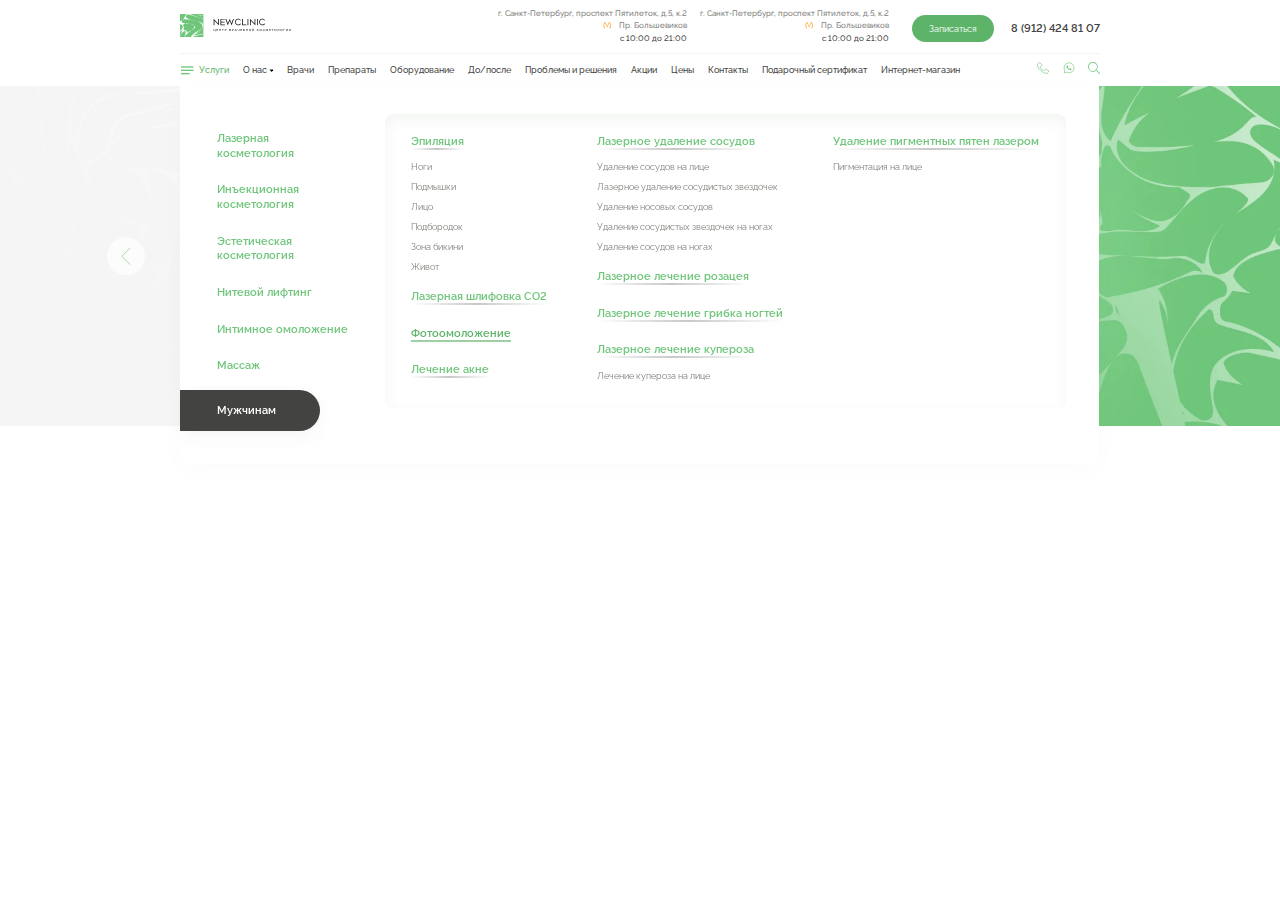
<file: open-menu.html>
<!DOCTYPE html>
<html lang="ru">
  <head>
    <title>NEW CLINIC — Центр врачебной Косметологии</title>
    <meta charset="utf-8">
    <meta name="viewport" content="width=device-width, initial-scale=1.0">
    <meta http-equiv="X-UA-Compatible" content="ie=edge">
    <meta name="description" content="NEWCLINIC — Центр врачебной Косметологии"><link rel="apple-touch-icon" sizes="180x180" href="favicon/apple-touch-icon.png">
<link rel="icon" type="image/png" sizes="32x32" href="favicon/favicon-32x32.png">
<link rel="icon" type="image/png" sizes="16x16" href="favicon/favicon-16x16.png">
<link rel="manifest" crossorigin="use-credentials" href="favicon/site.webmanifest">
<link rel="mask-icon" href="favicon/safari-pinned-tab.svg" color="#5bbad5">
<meta name="msapplication-TileColor" content="#da532c">
<meta name="theme-color" content="#ffffff">
    <link rel="stylesheet" href="css/style.min.css">
  </head>
  <body>
    <div class="visually-hidden"><svg xmlns="http://www.w3.org/2000/svg" xmlns:xlink="http://www.w3.org/1999/xlink"><defs>
<linearGradient id="paint0_linear_2_12" x1="1012" y1="151.5" x2="283" y2="879" gradientUnits="userSpaceOnUse">
<stop offset="0" stop-color="white"/>
<stop offset="0.734202" stop-color="white" stop-opacity="0"/>
</linearGradient>

<clipPath id="clip0_301_74">
<rect width="17" height="17" fill="white"/>
</clipPath>
</defs><symbol id="bg" viewBox="0 0 718 634">
<path d="M631.986 109.417C639.445 110.187 646.896 111.341 653.98 108.648C667.397 102.475 677.878 91.6851 690.68 83.2039C698.762 77.3388 706.418 71.9268 712.307 68.2163C714.424 66.8768 716.321 65.7654 718 64.8819V57.7857C714.27 60.7438 709.926 64.1124 705.198 67.6862C684.535 80.8954 665.144 100.175 641.289 107.1C642.791 99.5338 644.37 91.309 646.41 83.05C643.44 88.1798 640.358 93.1557 637.568 97.8495C633.838 103.244 623.4 101.705 615.676 105.843C610.973 108.836 605.058 112.435 601.858 113.538C600.287 115.564 598.794 113.256 598.794 112.478C601.96 101.363 602.575 89.9752 602.745 78.7666C600.68 86.8375 597.437 93.891 595.115 99.2858C578.771 116.573 559.892 129.971 539.955 141.718C556.478 134.818 573.684 129.227 589.132 123.251C594.501 122.396 597.881 123.798 602.293 126.73C623.408 139.478 643.542 153.32 662.225 169.564C656.25 168.017 651.787 172.642 648.799 176.498C634.06 193.503 615.701 202.335 595.977 207.183C630.339 202.626 663.206 205.746 685.294 240.433C693.496 253.539 681.565 267.415 668.891 267.415C649.875 268.57 631.286 270.596 612.484 272.545C606.225 273.178 599.929 273.793 593.596 274.392C548.856 274.392 492.885 275.153 460.819 238.244C453.556 227.984 449.98 215.442 453.992 203.524C456.065 204.31 458.114 206.824 473.468 219.05C479.936 220.531 486.534 221.367 493.166 221.546C499.895 221.711 506.627 221.426 513.317 220.691C531.053 220.101 550.871 215.476 570.91 211.492C555.257 213.245 539.331 213.672 524.131 214.621C517.431 214.715 510.825 214.681 504.262 214.621C497.698 214.561 491.178 214.382 484.717 214.253C478.743 214.253 469.055 208.859 470.549 204.233C476.523 185.911 488.131 172.445 502.555 161.887C489.599 168.487 476.575 174.976 463.841 181.876C472.043 134.083 513.795 104.792 535.422 62.3939C537.659 56.9991 539.144 51.6042 538.401 46.2008C536.916 33.0942 522.748 18.4486 529.448 13.0537C534.501 8.83016 541.03 7.37672 548.046 7.97519C537.428 4.23898 526.555 0.280477 515.297 -1.5919C510.825 -1.5919 507.838 -5.44781 505.149 -8.34615C503.4 -10.4665 503.34 -11.9883 502.845 -17.6568C502.845 -19.0162 502.725 -20.4611 502.632 -21.9316H499.653C498.689 -16.571 496.657 -11.595 492.927 -7.73913C477.565 7.59901 457.312 10.8564 439.533 3.31561C442.299 7.6503 443.98 12.0021 444.091 16.0204C444.347 25.8526 434.011 28.9647 421.533 28.4944C409.055 28.0242 394.717 23.2535 385.243 21.1075C376.973 17.4311 376.068 15.4391 379.107 8.16329C380.379 6.22311 381.443 4.15405 382.282 1.99041C378.863 7.35791 374.071 11.7096 368.404 14.5927C363.932 16.9011 354.979 11.5062 354.979 8.41978C356.276 -4.20811 368.105 -13.399 378.484 -21.9487H375.385C370.333 -13.8693 361.252 -8.02982 355.824 -0.138458C350.481 5.45304 349.303 6.5132 348.458 7.09458C340.358 -0.129905 338.011 -11.7147 340.009 -21.9744H335.28C335.784 -20.6577 336.296 -19.4094 336.842 -18.2381C338.987 -11.743 340.6 -5.08356 341.664 1.67407C340.605 11.9794 338.227 22.1054 334.589 31.8032C339.71 25.1943 345.403 18.8846 349.781 12.9939C354.253 7.59901 360.962 16.8498 367.303 17.8928C372.142 20.0815 374.327 20.928 383.331 23.8776C388.922 26.5195 394.888 27.8447 401.067 28.7338C409.431 30.7088 417.633 29.1699 425.818 31.4783C431.033 33.7952 432.526 39.9596 431.792 45.3544C427.474 64.7194 411.309 77.6038 393.804 85.5807L396.014 85.4353C404.95 84.6659 417.633 80.8185 422.848 90.0693C429.565 103.937 409.431 113.153 398.754 120.241C390.842 124.872 382.484 128.69 373.807 131.638C339.343 143.513 300.56 143.513 264.774 145.565C257.975 145.933 251.353 147.87 245.425 151.225C228.057 160.989 216.868 181.799 214.077 202.617C212.684 200.44 211.787 197.982 211.448 195.418C209.989 190.853 209.28 187.185 209.434 169.846C210.412 161.478 212.772 153.33 216.415 145.736C219.951 138.423 224.553 131.677 230.071 125.721C249.138 106.297 273.718 89.3767 300.552 88.5987C314.634 88.2653 328.555 88.0686 342.467 87.7438C335.277 84.1394 329.273 78.5427 325.166 71.619C322.548 67.1794 321.465 61.9984 322.085 56.8794C309.454 76.4069 291.539 91.4885 270.322 94.1902C261.922 95.2037 253.402 94.3275 245.383 91.6253C236.515 83.221 238.273 72.3458 242.882 61.1457C236.361 68.3189 228.501 73.9702 219.292 74.6627C213.317 74.6627 210.339 69.2679 208.845 64.6425C199.081 35.7702 197.844 5.66678 187.303 -21.9487H180.065C192.083 6.05151 207.317 33.932 200.643 65.4718C198.468 75.7147 193.896 85.2937 187.303 93.4207C202.521 84.0161 220.427 80.1687 235.679 90.3771C239.212 93.9516 242.489 97.7714 245.485 101.808C247.619 103.227 247.61 106.468 246.868 106.502C240.646 110.854 234.964 115.934 229.943 121.635C215.647 137.571 208.879 157.432 206.046 178.336C204.826 187.691 204.224 197.116 204.245 206.55C209.622 248.153 215.587 288.234 207.385 331.376C206.634 336.001 199.926 329.067 198.432 325.211C185.758 284.352 184.265 241.954 173.792 200.018C171.906 190.434 174.014 182.389 174.996 173.232C176.652 162.887 176.541 152.713 172.674 145.446C170.114 135.571 154.444 129.406 159.667 120.925C162.045 117.082 164.746 113.449 167.741 110.067C148.76 121.233 125.118 124.422 105.232 119.386C98.5235 117.847 103.738 96.2592 109.704 85.4695C129.215 50.1679 144.697 15.3621 156.415 -22H151.568C142.179 19.8935 122.89 60.3249 96.2874 93.1728C91.1904 82.515 87.4293 71.2666 85.0896 59.6837C85.9004 76.9882 87.8549 94.0791 94.8535 110.272C95.707 114.154 96.4325 118.608 96.3215 121.284C89.5363 130.236 76.8706 137.93 67.926 132.544C58.7084 127.927 47.9459 123.191 38.1479 117.505C46.9315 126.125 54.9027 135.538 61.9602 145.625C64.9389 148.712 67.9346 154.106 64.9388 157.962C59.724 165.657 53.5704 172.035 46.4353 176.43C26.9161 204.216 -5.14935 220.401 -37.2063 223.453C-36.4637 220.366 -36.4637 217.289 -34.9701 215.758C-20.623 202.934 -15.724 190.212 -16.5946 177.875C-18.1565 182.517 -20.8108 187.023 -23.5846 191.511C-33.9374 214.595 -51.2034 226.36 -70.9701 229.737C-54.4913 230.305 -37.9942 230.02 -21.5448 228.882C-19.3087 228.882 -17.8236 231.19 -15.5704 232.729C-7.36841 238.124 -4.38975 250.461 6.62021 252.017C15.1551 253.907 24.7312 255.574 31.5761 257.25C34.367 257.395 41.0754 258.96 39.5818 262.021C37.3455 265.699 34.2117 268.747 30.4751 270.878C31.6871 270.374 32.899 269.869 34.1195 269.382C52.2731 262.046 70.9047 257.412 89.5533 260.507C99.9915 262.046 102.97 275.897 103.713 286.721C104.537 294.108 103.715 301.586 101.306 308.616C104.25 304.825 107.842 301.586 111.915 299.049C113.075 308.616 115.329 318.414 117.403 328.118C116.976 320.5 117.138 312.883 117.138 306.026C116.387 295.236 108.936 285.207 110.421 273.648C110.421 272.109 111.915 271.34 112.666 270.562C123.104 267.484 133.542 269.023 143.98 263.628C147.71 261.311 152.925 262.85 154.418 265.936C173.809 299.853 161.869 355.357 204.45 369.747C211.007 371.671 217.767 372.819 224.592 373.166C237.189 373.047 248.361 367.66 261.087 368.43C252.517 377.358 241.815 383.95 229.994 387.581C245.13 384.16 259.411 377.688 271.969 368.558C277.755 367.096 282.586 366.079 289.32 364.924C299.809 365.361 319.064 360.008 314.984 372.91C313.277 388.496 304.29 403.133 288.083 402.039C279.922 405.705 271.435 408.593 262.734 410.665C252.994 413.055 243.492 416.331 234.347 420.455C225.519 424.452 216.196 427.245 206.626 428.756C217.025 430.663 227.245 433.44 237.181 437.058C240.535 443.223 242.959 451.704 244.171 461.049C245.429 470.747 245.334 480.574 243.889 490.246C237.459 484.16 230.228 478.982 222.398 474.856C214.484 470.769 205.828 468.323 196.947 467.666C195.377 467.495 193.798 467.35 192.211 467.213C195.923 467.623 199.61 468.068 203.229 468.607C209.897 470.971 216.246 474.153 222.134 478.08C233.973 485.976 244.151 496.122 252.091 507.944C254.733 511.513 256.886 515.421 258.492 519.563C258.339 518.614 258.228 517.767 258.185 517.1C257.878 512.646 260.814 515.014 276.671 527.129C287.886 524.898 299.067 525.667 309.505 531.071C342.313 548.82 378.868 553.445 414.637 559.609C404.942 568.082 391.525 571.169 378.868 568.834C346.06 564.209 315.488 557.267 281.937 564.209C276.714 565.748 269.263 567.287 267.77 563.44C264.782 557.267 264.04 548.05 262.836 540.526C262.452 538.415 261.915 535.91 261.351 533.328C261.424 536.52 260.816 539.692 259.568 542.63C255.095 552.641 243.906 534.935 234.962 534.148C234.219 534.148 232.725 535.687 231.642 536.671C229.175 543.331 228.108 540.415 222.501 517.716C219.994 510.09 215.815 503.122 210.27 497.325C204.861 491.741 198.503 487.167 191.494 483.816C174.68 475.592 156.134 476.318 137.579 475.566C125.266 481.418 115.218 491.168 108.987 503.31C103.013 511.004 90.3898 502.951 84.3386 498C80.3357 490.819 78.4837 485.689 75.7013 466.11C75.7013 457.458 76.6913 447.549 80.165 440.931C83.6387 434.314 88.8535 429.304 96.313 428.534C113.869 426.516 131.844 424.926 149.767 424.584C133.73 418.933 119.98 408.981 111.966 393.848C102.27 375.347 138.808 373.799 144.774 376.885C160.455 384.374 177.388 388.879 194.711 390.172C176.942 387.786 159.215 380.177 144.031 368.404C142.538 367.635 135.829 370.721 133.593 368.404C127.457 363.642 123.599 357.29 121.184 350.074C121.9 357.538 121.798 364.736 120.176 371.448C116.438 386.837 84.3812 388.41 66.4837 377.612C60.5093 373.756 59.0327 366.044 56.1479 360.077C50.404 351.433 48.9957 349.561 64.1963 341.9C72.4239 341.481 78.2873 338.036 83.1266 333.197C82.0854 333.915 81.0128 334.587 79.909 335.214C70.2134 340.609 57.5391 342.909 47.101 341.379C34.4267 339.455 23.2034 343.311 15.0356 350.638C10.7062 354.443 7.31968 359.205 5.14369 364.546C2.9677 369.888 2.0619 375.664 2.49788 381.417C0.364166 376.928 -0.617347 372.2 -4.27026 370.174C-10.3556 377.527 -18.1906 387.573 -28.3471 384.563C-23.6529 387.932 -17.7383 389.932 -10.3129 389.932C3.85491 389.932 6.09104 409.203 7.61024 421.566C8.33107 437.683 3.30953 453.531 -6.5576 466.281C-8.79373 461.656 -10.2873 456.261 -14.7596 453.174C-20.4121 449.101 -26.5543 445.758 -33.0412 443.223L-28.9275 446.232C-11.5932 459.535 -21.101 481.508 -35.1152 496.538C-39.431 501.242 -44.3737 505.328 -49.8037 508.679C-75.1863 524.915 -111.767 519.52 -130.424 495.632C-136.748 487.536 -137.115 478.67 -136.467 469.513C-135.818 460.356 -134.137 450.917 -136.373 441.666C-137.866 437.041 -140.102 432.416 -144.233 429.697C-147.047 425.938 -149.64 422.018 -152 417.958V437.896C-145.94 448.284 -141.246 458.544 -146.026 470.188C-147.435 473.676 -149.459 476.882 -152 479.653V498.325C-126.131 511.269 -98.8023 522.572 -70.0142 518.964C-63.096 518.131 -56.3446 516.248 -49.9915 513.381C-43.3321 510.317 -37.2422 506.139 -31.9829 501.027C-15.5789 484.834 3.00997 468.649 9.15506 445.625C11.6666 436.556 12.1302 427.041 10.5121 417.77C15.8208 430.483 16.4182 442.881 14.4552 455.03C12.4922 467.179 7.97725 479.088 3.06117 490.836C-2.16216 502.566 -6.63442 514.125 -9.63016 526.462C-10.3642 536.867 -9.43385 549.401 -10.9189 560.473C-16.3471 589.952 -45.707 597.339 -73.4964 596.117C-70.7824 597.04 -68.0683 597.758 -65.542 597.382C-46.1508 593.526 -14.0939 598.151 -7.37695 577.341C-7.37695 570.399 -8.68279 563.081 -8.77667 555.967C-8.87056 549.333 -7.92317 542.861 -3.85205 537.03C-3.85205 536.884 -3.91179 536.748 -3.92886 536.611C-5.56754 525.877 -4.18425 514.898 0.0654449 504.908C3.24041 497.581 6.1764 490.109 8.66858 482.525C16.128 459.758 19.559 435.921 13.1408 411.666C9.22334 398.234 8.29304 395.079 7.16644 388.958C6.96161 383.939 6.77383 375.398 10.5036 376.133C17.2119 378.442 18.6629 390.138 21.4111 398.508C24.7482 414.008 29.212 429.372 33.7184 444.727C30.0057 429.295 27.2404 413.324 22.0854 400.269C19.6785 392.181 17.6643 384.409 17.0754 377.493C16.7596 370.798 16.5974 364.138 16.4694 357.589C16.4694 351.425 23.9289 342.943 30.6373 348.338C35.8606 353.733 42.5861 355.272 49.2774 358.358C58.2219 362.984 58.2219 375.321 64.9303 383.024C65.5767 383.772 66.3801 384.368 67.2831 384.768C68.1861 385.169 69.1663 385.364 70.1536 385.341C94.7596 378.399 109.67 403.843 124.58 418.488C112.282 419.258 98.1223 422.917 87.4538 430.278C82.1015 433.897 77.8113 438.882 75.027 444.719C72.6985 452.521 72.0355 460.727 73.0811 468.803C75.4879 488.801 74.5576 494.238 69.1039 499.24C53.6216 493.067 45.2063 480.106 39.5477 464.716C42.2703 474.318 44.8307 483.936 46.973 493.589L47.0498 493.281C56.155 498.711 66.0403 502.705 76.3585 505.122C86.8307 507.148 98.2589 509.44 110.703 509.397C119.442 506.439 121.866 505.926 126.407 506.635C131.306 507.909 139.508 507.909 140.993 512.535C145.371 524.154 136.137 534.696 126.014 541.433C133.051 537.498 139.174 532.113 143.98 525.633C148.452 520.238 155.929 519.469 161.903 522.555C173.852 528.719 179.826 541.057 182.037 554.189C184.273 568.056 175.329 577.316 167.972 587.105C163.576 592.5 160.06 595.21 151.286 581.197C149.98 580.402 148.487 579.633 147.019 580.402C144.526 581.645 142.02 582.865 139.499 584.061C143.622 583.954 147.635 585.397 150.748 588.105C165.659 601.212 158.95 624.339 145.533 635.898C124.282 654.408 97.5761 656.862 71.1522 655.802C61.2033 655.356 51.3229 653.924 41.6558 651.527C34.4699 649.891 27.1624 648.848 19.8065 648.406C16.9559 648.518 14.0541 648.543 11.1351 648.5C14.3869 648.62 17.5704 648.748 20.66 648.825C29.5098 649.423 38.2831 650.86 46.862 653.117C58.9218 656.033 70.3329 656.383 81.8549 656.375C93.377 656.366 104.899 655.973 116.447 656.742C106.76 665.993 91.8492 664.437 81.2063 671.833C74.9502 675.637 66.3983 675.885 54.3642 673.081C44.4201 669.399 33.8594 667.678 23.2632 668.011C13.5626 668.427 4.0312 670.699 -4.8165 674.705C-41.6785 692.198 -64.7994 730.74 -69.0327 771.411C-75.34 786.663 -77.6529 788.014 -80.2475 783.534C-90.2162 766.332 -93.7411 746.48 -89.4651 727.859C-89.9431 729.09 -90.4211 730.312 -90.8905 731.544C-93.8691 740.769 -105.058 748.48 -114.745 743.086C-119.216 740.892 -123.212 737.839 -126.506 734.1C-117.809 747.617 -106.458 758.826 -93.963 768.196C-84.421 775.566 -80.4865 793.187 -92.4182 800.121C-100.561 804.93 -109.908 807.303 -119.354 806.96C-128.205 806.678 -136.04 803.985 -140.213 799.385C-144.794 794.864 -148.757 789.755 -152 784.193V801.506C-150.145 807.775 -148.253 814.045 -146.324 820.315C-144.276 826.958 -142.176 833.593 -140.102 840.236C-138.26 845.842 -138.013 851.851 -139.389 857.589C-140.766 863.328 -143.711 868.569 -147.895 872.724C-149.559 874.135 -150.925 875.384 -152 876.435V879H-130.45C-131.265 877.968 -131.999 876.873 -132.643 875.725C-137.115 867.244 -128.171 849.512 -130.407 834.097C-121.398 835.202 -112.325 835.699 -103.249 835.585C-94.2703 835.491 -85.3257 834.841 -76.5092 833.875C-54.2333 836.987 -14.8364 822.487 -5.01279 849.606C-4.92699 843.398 -4.16865 837.217 -2.75107 831.173C-4.51778 834.396 -6.79658 834.217 -11.7553 832.302C-24.5576 826.317 -38.6999 831.677 -51.3741 827.83C-46.612 821.385 -42.4495 814.517 -38.9388 807.311C-47.7639 820.46 -60.6173 830.027 -78.0882 832.233C-84.8471 833.706 -91.7601 834.35 -98.6743 834.148C-112.717 833.724 -126.387 829.522 -138.25 821.982C-140.171 819.776 -141.357 816.852 -141.34 814.988C-140.102 811.654 -137.073 809.346 -135.63 809.346C-116.615 808.191 -92.9559 807.901 -79.2148 795.145C-74.2398 790.47 -70.7766 784.41 -69.2717 777.746C-61.8122 749.224 -55.0953 716.847 -30.4979 698.345C-26.0171 712.991 -24.5235 728.406 -23.9004 744.197C-23.297 753.835 -23.8702 763.511 -25.6074 773.009C-25.6671 773.334 -25.7354 773.659 -25.7952 773.984L-24.5149 770.034C-23.5925 767.576 -21.7641 765.565 -19.4062 764.417C-17.0483 763.268 -14.3405 763.07 -11.8407 763.861C-5.13227 766.178 -0.651484 772.343 2.32718 779.251C6.32149 790.451 4.64012 802.549 2.00285 814.304C4.75961 805.866 7.8919 797.633 10.5377 790.083C12.7738 781.611 18.7397 772.351 27.6927 772.351C54.5263 771.582 73.1664 801.651 73.1664 827.069C73.6785 844.434 72.1081 862.166 74.6174 878.915H76.5633C74.3101 868.792 75.7952 858.275 82.862 850.966C102.996 828.617 117.906 794.691 146.242 791.614C168.612 789.297 193.96 799.308 211.858 814.698C214.836 817.006 208.871 825.487 203.656 827.026C176.063 836.277 148.478 843.22 141.044 875.546L139.158 878.872H142.964C144.851 863.764 156.663 849.734 167.118 845.528C185.758 837.833 208.128 829.343 229.115 820.734C236.494 816.923 243.676 812.74 250.632 808.2C271.499 794.615 290.524 778.045 308.046 759.928C292.376 804.806 270.893 850.119 234.714 878.949H237.744C263.69 856.446 281.366 826.881 296.831 795.495C302.805 782.397 327.403 763.861 330.381 775.455C333.198 789.134 327.275 804.524 320.43 820.169C337.832 794.52 368.225 772.633 392.182 758.398C399.71 752.465 410.916 744.625 406.435 736.913C401.61 728.879 394.311 722.632 385.636 719.112C378.646 716.154 371.357 714.837 363.94 714.068C365.972 714.701 367.969 715.385 369.915 716.094C381.863 719.95 404.208 724.576 400.478 739.23C393.019 767.743 359.511 771.599 339.343 788.561C341.579 783.936 343.815 779.311 341.579 775.455C335.605 763.887 308.771 771.599 316.017 753.089C315.505 750.284 316.555 748.438 318.441 741.393C319.96 733.057 306.492 727.662 308.028 725.345C312.399 718.455 319.232 713.498 327.129 711.486C323.694 710.949 320.3 710.172 316.973 709.16C310.999 707.622 301.312 706.074 299.818 697.601C299.075 687.572 308.028 680.639 316.222 679.091C333.377 675.244 349.03 682.178 365.144 682.366C370.444 682.862 375.744 683.366 380.993 683.964C377.4 683.11 373.815 682.152 370.265 681.092C362.031 678.722 354.031 675.599 346.367 671.764C338.976 667.635 336.415 664.976 334.726 661.265C331.166 654.425 334.154 645.944 340.862 642.088C346.085 639.78 351.309 639.01 356.523 640.549C396.04 652.117 432.578 664.488 472.845 675.244C475.836 676.052 478.774 677.043 481.644 678.211C474.334 673.628 466.321 670.28 457.926 668.302C422.882 659.829 390.817 649.8 360.245 632.846C365.477 625.151 375.164 625.151 382.623 628.221C393.385 632.467 404.385 636.082 415.568 639.044C405.243 633.985 395.217 628.332 385.542 622.116C384.417 620.422 383.933 618.382 384.175 616.362C384.418 614.342 385.371 612.474 386.865 611.096C398.984 612.027 414.637 612.028 419.852 599.69C431.041 571.169 440.737 515.673 471.309 524.915C477.001 526.454 480.134 530.515 481.696 536.081C481.696 531.438 481.627 527.428 481.44 524.504C480.262 513.39 495.949 504.105 501.129 509.5C507.539 516.502 508.162 525.265 506.745 534.456C507.437 531.293 508.102 528.121 508.589 524.915C509.331 517.22 508.589 506.422 500.387 504.883C490.691 504.105 478.777 514.168 476.489 510.295C472.384 502.181 469.021 493.512 465.198 484.928C461.374 476.344 457.098 467.829 451.132 460.134C449.639 457.825 450.381 454.739 450.501 451.995C450.97 449.079 452.139 447.66 458.071 443.317C474.996 429.295 503.306 423.9 517.491 445.48C524.064 455.461 527.829 467.033 528.39 478.977C529.081 461.185 525.514 443.761 513.761 426.978C541.346 410.024 587.579 392.292 615.019 419.035C615.872 420.463 616.307 421.874 617.579 426.687C618.185 431.612 615.949 437.007 612.219 438.546C592.085 444.71 578.669 457.047 568.896 475.797C563.716 483.218 558.484 490.596 553.67 498.094C544.043 513.091 536.054 528.608 533.263 546.101C532.084 553.398 531.906 560.822 532.734 568.168C534.09 576.525 536.573 584.659 540.117 592.346C543.69 600.14 548.152 607.493 553.414 614.259C541.388 618.936 529.448 610.446 521.255 601.973C506.344 586.584 507.829 564.97 514.085 545.331C515.707 539.56 517.397 533.806 519.01 528.07C516.569 534.909 513.889 541.749 511.329 548.469C508.987 555.421 507.298 562.577 506.284 569.843C503.814 562.412 503.159 554.496 504.373 546.759C504.868 543.177 505.61 539.654 506.361 536.141C495.863 563.132 504.902 588.388 522.902 606.137C529.038 612.162 536.026 617.25 543.642 621.235C540.172 624.214 536.205 626.555 531.923 628.152C537.822 628.118 543.714 627.724 549.565 626.972C557.784 626.117 565.994 625.108 574.205 625.878C590.908 626.989 608.788 629.725 623.331 638.702C603.701 616.713 587.801 592.303 603.266 563.414C615.889 565.859 628.683 568.116 641.186 571.16C628.555 563.115 618.236 553.599 612.962 540.287C609.24 530.258 637.568 519.469 653.972 523.325C671.784 527.488 696.236 531.643 717.983 538.97V533.037C687.189 506.028 655.977 483.671 614.455 475.532C609.24 473.993 606.996 468.598 606.996 463.973C606.996 457.03 606.996 448.583 613.824 444.642C619.798 439.409 623.955 433.134 625.098 429.74C633.932 431.005 643.021 432.176 652.273 433.459C641.707 427.679 632.916 419.685 627.095 408.468C627.846 398.833 634.922 391.309 644.455 385.461C653.989 379.613 665.963 375.415 676.495 372.423C683.698 370.311 691.056 368.507 698.455 366.891C700.248 366.506 702.048 366.121 703.849 365.754C701.353 365.445 698.945 364.63 696.774 363.359C694.602 362.087 692.711 360.386 691.218 358.358C685.243 349.877 695.69 336.001 705.386 329.067C709.014 326.163 713.351 324.282 717.949 323.621V301.836C708.765 321.432 693.394 337.617 684.663 357.563C680.157 365.523 676.376 367.866 659.613 372.91C644.25 377.681 633.812 390.787 619.644 400.038C611.451 405.433 599.519 409.289 595.047 399.269C582.868 372.884 596.404 345.098 616.111 326.16C598.476 342.151 587.274 364.04 584.609 387.718C583.858 388.496 582.373 388.496 581.895 389.428C579.001 390.043 572.908 386.299 561.625 380.211C558.509 379.211 555.522 377.646 552.543 377.646C502.589 380.733 453.377 376.877 403.423 373.791C398.199 373.021 397.448 360.684 402.671 356.837C432.543 334.479 469.781 342.182 504.083 342.182C512.276 342.182 520.487 341.413 526.444 335.249C548.822 309.813 570.441 278.975 605.818 275.401C613.321 274.539 620.921 275.276 628.12 277.564C635.719 280.147 642.55 284.597 647.989 290.508C651.718 294.355 645.01 301.298 640.538 305.897C636.8 309.317 632.856 312.455 628.862 315.601C630.569 314.404 632.276 313.284 634.043 312.233C641.724 307.436 649.295 302.555 656.285 297.322C677.263 281.608 692.728 262.722 687.514 233.43C698.361 237.919 710.481 244.767 717.966 254.42V250.145C702.398 232.276 675.539 220.221 658.427 204.934C653.954 200.309 649.482 193.375 653.955 186.433C659.178 179.499 668.122 180.268 675.582 181.038C691.585 183.552 704.762 191.605 717.966 199.48V195.983C675.761 178.028 636.543 150.362 609.966 112.495C617.075 108.263 624.535 108.648 631.986 109.417ZM133.918 260.524C129.812 265.902 122.353 264.363 117.138 262.046C95.3229 252.804 73.5164 255.258 51.4196 255.762C43.9811 256.003 36.5349 255.766 29.1266 255.053C19.4822 255.112 12.0569 248.948 5.32291 242.006C-1.38549 234.311 0.0995841 224.274 6.06544 217.34C17.2461 205.003 33.6501 198.838 43.2688 185.219C50.2418 180.191 58.5377 175.814 66.5007 174.523C74.4637 173.232 82.0768 174.951 88.7511 184.21C108.211 195.752 122.378 214.989 131.724 235.508C137.98 251.111 138.407 254.916 133.918 260.524ZM190.248 358.41C184.273 353.784 179.067 347.62 176.831 340.678C165.642 313.703 170.856 282.865 153.718 258.199C151.482 255.112 147.744 252.804 146.259 249.718C130.597 223.504 117.181 197.299 93.4196 180.183C88.8962 175.25 81.2233 169.12 76.0939 162.972C70.9645 156.825 68.3443 150.661 73.9346 145.634C100.777 120.207 148.495 114.043 171.3 147.523C174.484 152.653 174.714 160.048 174.134 167.333C173.405 174.673 171.924 181.919 169.713 188.955C175.337 217.34 182.797 245.862 185.656 275.11C186.663 283.01 187.593 290.046 188.72 296.023C189.505 316.012 199.201 333.744 201.437 353.015C202.137 359.179 194.677 361.496 190.248 358.41ZM688.282 521.811C662.182 514.117 633.104 514.117 609.249 531.062C583.149 551.102 593.588 581.941 596.575 609.719C598.06 621.287 584.626 628.999 574.734 621.253C567.104 616.978 559.26 609.659 554.02 605.008C546.508 595.981 540.839 585.564 537.334 574.349C536.313 566.876 536.184 559.307 536.95 551.804C538.768 533.328 545.357 515.604 554.873 499.556C559.672 491.534 565.145 483.937 571.235 476.848C577.234 469.836 583.765 463.299 590.771 457.295C594.236 457.791 596.506 461.331 597.718 468.273C597.275 473.317 600.996 477.943 605.468 480.243C633.846 491.032 671.878 492.546 688.282 521.811ZM385.559 551.128C354.987 554.214 328.888 536.482 301.303 526.462C293.101 523.376 284.157 523.376 275.741 523.709C266.157 517.374 259.687 508.431 255.309 498.368C250.93 488.305 248.652 477.139 247.44 466.358C246.706 459.399 247.32 453.679 248.976 450.609C252.304 444.454 254.165 442.838 262.23 441.205C270.296 439.572 285.147 439.076 294.279 451.251C297.937 457.355 301.775 463.223 305.792 468.854C309.809 474.486 314.009 479.921 318.39 485.159C337.841 509.457 360.953 527.958 385.559 548.007C385.93 548.442 386.134 548.996 386.134 549.568C386.134 550.14 385.93 550.693 385.559 551.128V551.128ZM-0.668564 769.282C-5.89189 769.282 -8.87056 762.348 -11.2347 757.013C-13.4282 752.131 -13.2489 746.924 -8.51208 724.755C-5.46747 715.869 -0.773393 707.639 5.32291 700.5C16.3414 687.88 31.1067 681.015 47.7496 679.014C44.7879 678.491 41.787 678.222 38.7795 678.211C30.2531 678.57 22.045 681.556 15.2746 686.76C8.65151 691.762 3.18067 698.593 -1.3428 706.373C-10.3641 722.267 -15.5789 739.999 -19.3087 758.526C-23.0384 748.515 -23.7809 738.494 -24.3186 728.816C-24.6515 719.215 -24.0114 709.571 -24.1906 699.867C-22.0142 689.864 -20.1365 686.769 -9.92886 677.433C-0.40397 672.465 9.90612 670.396 20.3186 670.234C30.7326 670.205 41.0988 671.644 51.1124 674.509C55.6188 675.671 60.3556 677.364 64.6145 678.587C68.0967 678.792 71.6245 679.18 75.1977 679.75H75.2404L76.1451 679.886C77.6387 679.886 79.1238 677.569 81.616 676.62C88.2561 669.097 102.518 665.112 105.624 667.566C110.003 670.131 105.624 677.757 101.016 686.615C97.0214 695.301 87.3599 700.696 80.6174 706.091C57.505 723.054 63.4708 751.575 64.2134 778.558C43.3201 772.368 22.4438 766.204 -0.668564 769.282ZM93.2746 828.651C82.0939 839.441 73.1408 817.083 71.6558 805.515C68.6686 781.628 69.4196 757.723 70.1622 733.826C70.1622 723.037 76.8706 713.786 82.6145 704.945C94.4694 701.397 100.862 692.839 104.174 686.29C107.297 680.382 108.859 673.953 117.053 667.694C125.179 661.396 132.898 654.588 140.165 647.312C144.927 651.997 137.246 663.086 125.528 674.397C125.161 684.922 121.26 696.156 117.121 704.851C115.644 708.391 115.644 712.247 117.881 713.786C146.959 736.143 164.114 766.204 180.518 796.273C145.474 768.512 119.408 803.951 93.2746 828.651V828.651ZM184.367 782.294C179.656 781.439 172.418 773.608 160.145 756.645C149.195 742.325 140.993 724.593 123.846 713.803C118.623 709.947 121.61 702.244 124.649 696.592C129.471 685.922 129.642 674.808 139.209 662.462C143.98 655.99 148.452 649.817 151.44 642.883C161.127 620.526 161.869 579.675 184.239 579.675C208.845 580.445 205.124 618.217 191.92 638.241C187.713 645.841 183.496 652.852 180.211 659.059C176.925 665.266 174.578 670.661 174.1 675.047C170.037 694.532 182.72 709.947 189.462 726.901C192.817 735.391 195.437 744.642 195.974 754.004C195.428 763.118 196.922 783.936 184.367 782.294V782.294ZM305.033 729.201C308.087 732.427 309.789 736.703 309.789 741.149C309.789 745.595 308.087 749.871 305.033 753.097C284.899 774.685 269.246 802.437 240.168 811.68C233.459 813.997 226.384 813.612 219.684 811.457C212.996 809.229 206.878 805.557 201.761 800.702C197.92 797.043 198.023 794.179 200.199 780.448C201.906 769.051 200.139 757.988 197.946 746.967C195.752 735.947 193.149 724.969 193.149 713.786L202.094 716.094C208.453 717.264 214.924 717.706 221.383 717.411C210.439 713.631 200.51 707.38 192.364 699.14C185.656 691.445 187.149 678.322 191.349 667.506C194.381 661.351 197.314 655.201 200.148 649.056C202.054 644.901 203.909 640.734 205.713 636.557C199.67 646.705 193.96 655.588 190.964 662.582C188.225 669.738 185.408 676.808 182.677 683.768C181.926 685.315 183.42 688.436 182.677 689.992C178.947 693.857 177.462 686.837 177.462 686.068C175.755 680.083 176.122 673.038 177.36 665.48C190.162 639.831 216.236 609.736 199.883 581.385C191.477 571.613 188.942 567.005 188.131 558.07C182.754 528.001 154.401 514.116 129.812 501.027C123.104 497.94 128.387 487.305 132.091 484.466C138.415 480.354 146.942 478.285 157.132 477.874C167.323 477.464 179.024 478.285 187.226 482.517C219.249 499.078 230.754 535.089 228.014 571.015C229.494 564.773 230.808 558.401 231.957 551.898C232.708 547.272 234.945 541.108 240.159 541.108C249.855 541.108 259.551 551.128 261.044 557.301C261.787 574.255 249.095 586.592 244.239 601.34C241.03 609.394 238.145 617.123 236.558 623.655C234.609 631.527 235.253 639.819 238.393 647.295C241.224 654.494 244.915 661.324 249.386 667.635C255.317 676.552 263.289 684.503 270.381 689.188C275.186 693.745 284.89 699.14 284.131 699.91C280.619 705.582 275.898 710.406 270.304 714.034C283.158 714.684 295.073 718.334 305.033 729.201ZM424.7 573.032C422.839 585.857 417.624 603.546 407.92 604.316C396.235 605.629 384.438 605.574 372.765 604.153C377.886 608.479 380.361 614.353 377.357 622.826C357.667 620.261 338.413 614.464 318.834 610.326C332.43 613.814 345.77 618.713 357.974 622.826C347.528 626.673 337.098 633.615 332.617 643.636C328.302 652.834 323.072 661.573 317.007 669.721C310.884 678.063 303.378 685.292 294.817 691.095C289.926 696.396 286.435 695.857 272.686 685.649C264.193 679.066 255.514 671.602 248.993 663.308C242.472 655.015 237.957 645.782 237.983 634.77C238.683 628.956 242.25 622.8 247.627 618.235C259.073 609.608 271.789 606.162 284.95 605.812C279.888 605.635 274.82 605.778 269.775 606.239C261.565 606.975 259.047 606.778 260.634 604.906C254.438 608.325 248.344 611.951 242.404 615.883C244.64 601.238 250.606 587.362 258.065 575.281C262.546 570.656 264.893 569.117 272.174 566.979C284.122 565.004 299.067 558.07 307.269 566.543C308.233 567.535 308.361 570.365 307.738 573.52C309.693 569.014 317.127 562.892 323.673 563.465C357.223 565.774 393.01 578.111 425.033 560.302C425.733 561.14 425.912 562.944 424.7 573.032ZM524.242 382.306C530.216 382.306 536.925 380.767 542.882 380.767C557.792 381.537 573.454 388.462 580.913 403.116C574.939 399.269 568.239 398.499 562.273 401.577C523.499 420.848 483.232 431.646 439.986 439.349C431.041 440.888 423.582 430.099 417.147 423.165C412.111 416.718 408.697 409.314 407.963 403.458C427.32 363.035 487.713 382.306 524.242 382.306ZM557.622 295.245C548.105 312.934 530.208 329.896 508.589 324.502C494.633 320.787 481.503 314.463 469.892 305.863C484.521 316.927 500.455 326.083 517.533 332.213C496.657 348.398 467.57 334.522 442.956 340.079C427.397 340.575 422.993 339.814 430.64 328.494C430.231 321.793 429.045 315.163 427.107 308.736C428.43 317.602 426.253 325.656 417.624 332.213C394.751 349.945 376.145 369.259 363.172 392.155C371.041 379.331 381.488 367.643 391.525 358.418C400.469 387.709 402.706 423.943 431.11 441.025C441.633 447.745 443.835 449.378 445.226 452.311C447.445 457.09 446.703 464.032 442.23 466.341C435.311 469.41 428.141 471.879 420.799 473.719C413.267 475.65 405.53 476.669 397.755 476.754C393.631 476.77 389.514 476.38 385.465 475.592C395.656 478.157 405.701 477.789 415.73 476.746C426.74 475.592 437.733 473.668 448.922 474.053C457.124 474.053 463.09 480.986 466.068 488.698C469.798 497.949 467.579 508.816 461.007 516.844C451.9 528.01 442.956 538.808 433.448 548.52C426.765 555.463 424.683 556.566 421.679 556.514C391.508 545.742 363.172 528.779 340.137 505.37C335.029 500.055 330.357 494.337 326.165 488.271C322.009 482.328 318.422 476.004 315.454 469.385C324.398 464.759 334.845 460.134 343.038 462.442C349.568 464.366 356.088 466.717 362.617 468.863C368.156 470.727 373.713 472.497 379.337 473.942C378.296 473.6 377.263 473.223 376.256 472.804C369.494 470.035 363.665 465.382 359.46 459.399C348.765 444.65 348.364 428.303 353.485 412.504C350.694 419.736 348.443 427.166 346.751 434.733C346.935 423.14 347.914 411.574 349.679 400.115C346.273 413.261 343.8 426.632 342.279 440.128C341.872 443.831 340.482 447.358 338.253 450.342C336.024 453.325 333.037 455.655 329.605 457.09C316.179 462.485 301.269 457.09 293.622 445.009C285.01 435.34 269.724 435.605 261.104 435.605C252.484 435.605 250.444 435.408 248.6 434.75C246.54 433.839 244.783 432.356 243.539 430.475C242.745 428.996 243.07 427.371 242.08 418.505C250.819 415.94 258.381 414.342 265.713 412.067C273.034 409.795 280.13 406.853 286.913 403.278C311.664 402.022 322.043 380.459 331.704 359.487C334.922 352.502 338.071 345.577 341.639 339.481C345.027 334.211 347.856 328.6 350.08 322.74C347.535 328.639 344.334 334.232 340.538 339.412C336.299 345.833 331.176 351.621 325.32 356.606C319.661 359.35 312.45 359.017 302.225 360.521C292 362.026 281.229 362.137 270.885 361.992C265.03 362.206 255.454 366.01 251.297 366.746C250.444 366.575 248.831 366.652 249.667 366.267C259.482 359.675 267.838 352.639 274.691 348.013C291.3 338.096 301.772 322.159 306.373 303.794C304.666 306.889 302.105 308.608 298.29 307.556C292.328 305.937 286.476 303.938 280.768 301.571C274.99 299.254 269.212 296.749 263.246 294.432C260.024 294.474 256.827 293.848 253.858 292.594C257.211 294.937 260.881 296.788 264.757 298.092C272.567 303.009 280.805 307.207 289.371 310.634C293.101 312.173 296.831 318.329 293.852 323.732C290.302 331.059 284.464 337.514 277.542 342.661C270.475 348.253 262.085 355.092 253.166 361.325C241.653 369.208 223.755 379.22 214.068 366.113C208.845 359.949 210.339 351.476 211.832 344.534C217.047 301.366 212.575 259.738 207.565 217.075C206.933 210.406 207.659 208.662 208.478 208.525C214.768 215.049 218.02 224.479 221.212 233.251C226.862 248.563 231.855 266.064 241.055 279.419C236.046 269.544 233.775 256.771 230.788 247.272C227.511 233.593 239.417 228.908 246.569 224.188C251.69 221.256 252.91 221.811 256.811 228.933C264.057 240.441 279.001 238.894 288.663 244.323C300.612 251.265 305.818 266.68 308.054 280.556C308.548 282.752 308.856 284.986 308.976 287.234C309.809 272.094 307.46 256.948 302.08 242.775C300.586 239.697 317.741 239.697 324.45 245.092C333.195 251.367 340.341 259.618 345.309 269.177C347.306 272.99 348.971 276.969 350.285 281.069C350.148 280.454 350.02 279.847 349.875 279.231C347.383 268.433 343.747 257.806 340.111 247.401C346.747 246.061 353.644 247.189 359.511 250.572C365.024 253.744 369.624 258.737 373.405 264.671C381.087 276.7 390.065 292.885 385.593 303.675C381.377 313.242 377.186 322.843 373.166 332.504C376.689 326.508 380.588 320.742 384.842 315.242C396.023 300.597 385.585 283.608 380.686 268.971C378.509 260.772 376.512 252.915 373.935 242.083C372.159 228.908 367.696 216.57 366.945 203.464C367.028 201.457 367.821 199.545 369.181 198.069C372.159 195.752 376.632 197.299 377.383 199.608C380.643 206.345 383.698 213.048 386.651 219.717C386.302 218.793 385.935 217.87 385.568 216.938C382.41 208.713 379.431 200.369 376.632 191.905C374.771 186.501 369.42 183.517 362.873 182.303C355.661 181.568 346.871 182.748 339.65 184.654C343.969 181.178 348.688 178.233 353.707 175.882C336.296 181.671 318.407 185.373 299.937 188.844C312.578 187.741 325.841 188.468 337.841 185.928C345.983 184.124 360.236 181.876 360.987 186.501C363.974 208.859 371.425 229.677 372.168 252.804C360.987 242.775 344.583 244.314 331.448 240.834C322.929 239.436 314.321 238.656 305.69 238.5C297.01 238.278 288.287 238.5 279.718 238.902C270.765 238.902 261.078 235.055 259.055 225.086C257.434 215.775 258.654 212.372 264.467 204.113C269.55 198.36 276.122 194.125 283.457 191.879V191.879C274.512 193.418 266.31 196.496 259.602 203.438C261.095 189.562 269.297 175.686 283.457 173.377C290.174 172.027 296.788 171.009 303.343 170.111C309.898 169.214 316.358 168.401 322.785 167.495C345.343 168.752 369.957 145.617 389.357 162.579C392.068 167.898 394.274 173.459 395.946 179.191C395.57 174.6 395.178 170.052 394.58 165.666C384.885 140.222 352.819 162.579 334.836 164.631C328.777 166.242 322.623 167.47 316.41 168.307C310.185 169.133 303.89 169.282 297.633 168.752C304.911 167.509 312.089 165.732 319.107 163.434C326.182 161.16 333.198 158.604 340.239 156.193C342.117 155.338 344.02 154.525 345.932 153.824C338.003 155.756 330.1 157.808 322.179 159.758C315.087 161.724 307.96 163.716 300.765 165.64C293.57 167.564 286.324 169.393 278.993 171.06C262.529 174.942 256.563 192.648 253.405 208.14C251.689 212.702 249.021 216.844 245.58 220.291C242.139 223.737 238.004 226.41 233.451 228.13C227.477 230.447 220.845 228.908 219.292 221.196C218.916 212.33 220.265 203.797 220.999 195.051C222.706 170.351 237.215 156.842 255.991 149.994C262.446 147.679 269.122 146.035 275.912 145.086C310.459 147.976 345.229 143.668 378.031 132.433C386.242 129.663 394.398 126.465 402.501 122.84C412.358 120.207 419.067 111.726 428.763 110.187C429.234 110.076 429.723 110.065 430.2 110.153C430.676 110.241 431.129 110.428 431.53 110.7C431.931 110.972 432.271 111.325 432.529 111.735C432.787 112.146 432.958 112.605 433.03 113.085C432.876 112.11 432.697 111.144 432.492 110.187C426.518 79.348 428.762 47.774 448.896 24.6214C462.313 9.97582 480.953 -0.822433 500.703 -3.16505C503.857 -2.08292 506.61 -0.0676675 508.597 2.61454C518.319 19.996 540.68 40.0365 529.491 60.077C501.872 110.956 465.343 153.32 442.973 205.772C415.883 182.927 437.186 144.565 433.235 114.291C433.284 117.06 432.379 119.762 430.674 121.942C427.952 126.936 425.229 130.219 413.852 141.752C413.11 142.547 411.616 144.864 410.873 144.864C403.321 144.706 395.766 145.04 388.256 145.865C380.575 146.719 372.979 147.951 365.417 149.464C367.832 149.199 370.282 149.011 372.723 148.883C383.886 148.318 395.238 149.071 406.376 149.404C412.615 147.763 418.41 143.684 424.452 139.273C425.519 148.677 424.922 157.962 424.7 167.11C424.478 176.259 424.606 185.296 427.09 194.119C429.838 205.823 430.358 208.423 430.017 212.774C428.831 218.109 431.067 224.274 425.852 228.164C421.772 230.977 416.464 231.849 412.725 229.07C416.575 235.287 421.541 240.737 427.371 245.143C428.251 245.773 428.952 246.622 429.403 247.606C428.672 243.292 428.44 238.909 428.711 234.542C429.272 227.513 431.069 220.638 434.02 214.236C436.256 210.389 441.479 211.928 442.23 214.236C446.418 223.942 452.251 232.848 459.471 240.561C480.996 262.79 512.31 275.905 543.625 274.366C545.861 274.366 548.105 275.905 549.915 277.615C564.245 284.763 564.432 287.977 557.622 295.245Z" fill="url(#paint0_linear_2_12)"/>

</symbol><symbol id="icon-arrow" viewBox="0 0 15 28">
<path d="M14 27L1 14L14 1" stroke="#6FC67B"/>
</symbol><symbol id="icon-burger" viewBox="0 0 19 12">
<rect width="19" height="2" fill="#6FC67B"/>
<rect y="5" width="19" height="2" fill="#6FC67B"/>
<rect y="10" width="13" height="2" fill="#6FC67B"/>
</symbol><symbol id="icon-call" viewBox="0 0 36 36">
<path d="M27.5313 22.9713C27.4132 22.7724 27.0983 22.653 26.6259 22.4141C26.1535 22.1753 23.831 21.0214 23.3979 20.8621C22.965 20.703 22.65 20.6234 22.3351 21.1008C22.0202 21.5783 21.1149 22.653 20.8393 22.9713C20.5638 23.2896 20.2882 23.3296 19.816 23.0907C19.3436 22.852 17.8214 22.3483 16.017 20.723C14.6127 19.458 13.6646 17.8959 13.3891 17.4183C13.1135 16.9407 13.3597 16.6827 13.5962 16.4448C13.8087 16.231 14.0686 15.8875 14.3048 15.609C14.541 15.3305 14.6197 15.1314 14.7772 14.8133C14.9346 14.4947 14.8559 14.2163 14.7378 13.9775C14.6197 13.7387 13.675 11.3906 13.2813 10.4354C12.8978 9.50519 12.5084 9.6312 12.2185 9.61651C11.9432 9.60255 11.628 9.59961 11.3131 9.59961C10.9982 9.59961 10.4864 9.71901 10.0534 10.1966C9.62037 10.6742 8.40002 11.8283 8.40002 14.1762C8.40002 16.5243 10.0927 18.7927 10.3289 19.111C10.5651 19.4295 13.66 24.2478 18.3988 26.3142C19.5258 26.8057 20.4057 27.0992 21.0918 27.319C22.2234 27.6822 23.2533 27.6309 24.0672 27.5081C24.9748 27.3712 26.862 26.3541 27.2559 25.2399C27.6493 24.1254 27.6493 23.1702 27.5313 22.9713Z" fill="#6FC67B"/>
</symbol><symbol id="icon-menu" viewBox="0 0 37 36">
<line x1="8.5" y1="10.5" x2="28.5" y2="10.5" stroke="#434341" stroke-width="3" stroke-linecap="round"/>
<line x1="8.5" y1="17.5" x2="28.5" y2="17.5" stroke="#434341" stroke-width="3" stroke-linecap="round"/>
<line x1="8.5" y1="24.5" x2="28.5" y2="24.5" stroke="#434341" stroke-width="3" stroke-linecap="round"/>
</symbol><symbol id="icon-metro" viewBox="0 0 12 12">
<path fill-rule="evenodd" clip-rule="evenodd" d="M2.97879 0.96582L6.28845 7.55743L9.18332 0.978089L9.68641 1.41828L9.35717 1.79457C9.68641 1.41828 9.68641 1.41828 9.68641 1.41828L9.68744 1.41918L9.68884 1.42041L9.69272 1.42385L9.70469 1.43463C9.71451 1.44355 9.72795 1.45592 9.74466 1.47171C9.77808 1.50327 9.82466 1.54853 9.88163 1.60711C9.99551 1.72421 10.1514 1.89506 10.3272 2.11684C10.678 2.55957 11.1121 3.21047 11.4465 4.04637C12.1221 5.73551 12.4347 8.1424 10.8573 11.034L9.18332 11.034C10.6062 8.42559 11.0923 5.85364 10.518 4.41777C10.175 3.56032 9.05512 3.6855 8.68205 4.5303L6.3573 9.79456C5.08812 7.04468 4.25091 5.35324 3.70733 4.31684C3.26565 3.47473 2.24824 3.47878 1.95843 4.38446C1.49789 5.82368 1.92624 8.41027 3.3573 11.034L1.71801 11.034C0.149211 8.15773 0.466577 5.76546 1.006 4.07969C1.27339 3.24407 1.64111 2.59176 1.94357 2.14645C2.09499 1.92353 2.23072 1.75149 2.33054 1.63321C2.38049 1.57404 2.42153 1.52821 2.45119 1.49609C2.46602 1.48002 2.478 1.46737 2.48684 1.45818L2.4977 1.447L2.50129 1.44336L2.50261 1.44203C2.50261 1.44203 2.50361 1.44103 2.85717 1.79457L2.50361 1.44103L2.97879 0.96582Z" fill="#FFAE43"/>
</symbol><symbol id="icon-phone" viewBox="0 0 18 17">
<style type="text/css">
	.st0{fill:none;stroke:#6FC67B;}
</style>
<path class="st0" d="M12.7,10.9L12.7,10.9L12.7,10.9c0.2-0.7,1.3-1,2-0.4l2.5,2.4l0.3-0.4l-0.3,0.4c0.4,0.4,0.4,1.1,0,1.6L15.5,16
	l0.3,0.4L15.5,16c-0.3,0.3-0.8,0.5-1.5,0.5c-0.7,0-1.5-0.2-2.5-0.5c-1.9-0.7-4.1-2.1-6.1-4.1c-2.1-2-3.6-4-4.3-5.8
	C0.7,5.2,0.5,4.4,0.5,3.8c0-0.6,0.2-1.1,0.5-1.4l1.7-1.6c0.4-0.4,1.2-0.4,1.8,0l2.5,2.4C7.6,3.8,7.3,4.7,6.5,5l0,0l0,0
	c-1,0.3-1.8,1.4-1.4,2.5c0.3,1,1.1,2.1,2,2.9c0.9,0.9,2.1,1.6,3.1,1.8v0l0,0C11.2,12.4,12.3,11.9,12.7,10.9z"/>
</symbol><symbol id="icon-search" viewBox="0 0 17 17">
<g clip-path="url(#clip0_301_74)">
<path d="M6.90723 1.08922C8.05815 1.08817 9.18353 1.42849 10.141 2.06714C11.0985 2.7058 11.845 3.61408 12.2862 4.67709C12.7273 5.7401 12.8433 6.91007 12.6194 8.03901C12.3955 9.16794 11.8418 10.2051 11.0284 11.0193C10.2149 11.8335 9.17827 12.3881 8.04954 12.6131C6.92081 12.838 5.75073 12.7231 4.68732 12.2829C3.62391 11.8427 2.71494 11.097 2.07542 10.1401C1.43589 9.18321 1.09453 8.05815 1.09453 6.90723C1.10151 5.36726 1.71599 3.89228 2.80442 2.80286C3.89286 1.71343 5.36727 1.0976 6.90723 1.08922ZM6.90723 0C5.54111 0 4.20567 0.405102 3.06978 1.16408C1.93389 1.92305 1.04858 3.00182 0.525785 4.26395C0.00299289 5.52608 -0.133793 6.91489 0.132724 8.25476C0.39924 9.59463 1.05709 10.8254 2.02308 11.7914C2.98908 12.7574 4.21983 13.4152 5.5597 13.6817C6.89957 13.9483 8.28838 13.8115 9.55051 13.2887C10.8126 12.7659 11.8914 11.8806 12.6504 10.7447C13.4094 9.60879 13.8145 8.27335 13.8145 6.90723C13.8145 5.07532 13.0867 3.31844 11.7914 2.02308C10.496 0.727724 8.73914 0 6.90723 0Z" fill="#6FC67B"/>
<path d="M16.827 16.094L12.2544 11.251L11.4999 12.0002L16.0725 16.8432C16.1217 16.8927 16.1802 16.9321 16.2446 16.959C16.309 16.986 16.3781 17 16.4479 17.0002C16.5177 17.0005 16.5869 16.987 16.6515 16.9605C16.7161 16.934 16.7748 16.895 16.8244 16.8459C16.8739 16.7967 16.9133 16.7382 16.9402 16.6738C16.9672 16.6094 16.9812 16.5403 16.9814 16.4705C16.9817 16.4007 16.9681 16.3315 16.9417 16.2669C16.9152 16.2023 16.8762 16.1436 16.827 16.094Z" fill="#6FC67B"/>
</g>

</symbol><symbol id="icon-select" viewBox="0 0 7 5">
<path d="M3.86365 4.5L0.832559 0.75L6.89474 0.75L3.86365 4.5Z" fill="black"/>
</symbol><symbol id="icon-whatsapp" viewBox="0 0 19 18">
<style type="text/css">
	.st0{fill:none;stroke:#6FC67B;}
	.st1{fill:#6FC67B;}
</style>
<path class="st0" d="M9.6,16.5c4.4,0,7.9-3.6,7.9-7.9c0-2.1-0.8-4.1-2.3-5.6c-1.5-1.5-3.5-2.3-5.6-2.3c-4.4,0-7.9,3.6-7.9,7.9
	c0,1.4,0.4,2.8,1.1,4l-1.1,4.1l4.2-1.1C7,16.2,8.3,16.5,9.6,16.5L9.6,16.5z"/>
<path class="st1" d="M13.6,10.4c0-0.1-0.2-0.1-0.4-0.2c-0.2-0.1-1.2-0.6-1.4-0.6c-0.2-0.1-0.3-0.1-0.4,0.1c-0.1,0.2-0.5,0.6-0.6,0.8
	c-0.1,0.1-0.2,0.1-0.4,0c-0.2-0.1-0.8-0.3-1.6-1C8.2,9,7.8,8.3,7.7,8.1c-0.1-0.2,0-0.3,0.1-0.4C7.9,7.6,8,7.5,8.1,7.4
	c0.1-0.1,0.1-0.2,0.2-0.3c0.1-0.1,0-0.2,0-0.3c0-0.1-0.4-1.1-0.6-1.5C7.5,4.8,7.3,4.9,7.2,4.9c-0.1,0-0.2,0-0.4,0s-0.3,0-0.5,0.2
	C6.1,5.3,5.6,5.8,5.6,6.8c0,1,0.7,1.9,0.8,2.1c0.1,0.1,1.4,2.1,3.4,3c0.5,0.2,0.8,0.3,1.1,0.4c0.5,0.2,0.9,0.1,1.2,0.1
	c0.4-0.1,1.2-0.5,1.3-0.9C13.7,10.9,13.7,10.5,13.6,10.4z"/>
</symbol></svg>
    </div>
    <div class="wrapper">
      <header class="header">
        <div class="container">
          <div class="header__top">
            <div class="header__logo"><img src="img/svg/logo.svg" width="167" height="35" alt="Логотип NEWCLINIC"></div>
            <div class="header__info">
              <div class="header__address"><a class="link header__address-link" href="#">г.&nbsp;Санкт-Петербург, проспект Пятилеток, д.5, к.2</a>
                <p class="header__address-text">
                  <svg width="16" height="16" aria-hidden="true">
                    <use xlink:href="#icon-metro"></use>
                  </svg>Пр. Большевиков
                </p>
                <p class="header__time">с 10:00 до 21:00</p>
              </div>
              <div class="header__address"><a class="link header__address-link" href="#">г.&nbsp;Санкт-Петербург, проспект Пятилеток, д.5, к.2</a>
                <p class="header__address-text">
                  <svg width="16" height="16" aria-hidden="true">
                    <use xlink:href="#icon-metro"></use>
                  </svg>Пр. Большевиков
                </p>
                <p class="header__time">с 10:00 до 21:00</p>
              </div>
              <div class="header__contacts">
                <button class="btn btn--bg-green header__btn" type="button">Записаться</button><a class="link header__phone" href="tel:+79124248107">8 (912) 424 81 07</a>
              </div>
            </div>
            <div class="header__mob-menu mob-menu"><a class="link-icon mob-menu__phone" href="tel:+79124248107">
                <svg width="36" height="36" aria-hidden="true">
                  <use xlink:href="#icon-call"></use>
                </svg></a>
              <button class="link-icon mob-menu__toggle" type="button" aria-label="Переключатель отображения меню" aria-pressed="false"><span class="mob-menu__toggle-line"></span></button>
            </div>
          </div>
          <div class="header__bottom">
            <nav class="main-nav">
              <ul class="main-nav__list">
                <li class="main-nav__item main-nav__item--color-green js-trigger"><a class="link main-nav__link main-nav__link--no-pl" href="#">
                    <svg width="19" height="19" aria-hidden="true">
                      <use xlink:href="#icon-burger"></use>
                    </svg>Услуги</a>
                </li>
                <li class="main-nav__item"><a class="link main-nav__link" href="#">О нас
                    <svg width="7" height="5" aria-hidden="true">
                      <use xlink:href="#icon-select"></use>
                    </svg></a>
                </li>
                <li class="main-nav__item"><a class="link main-nav__link" href="#">Врачи</a>
                </li>
                <li class="main-nav__item"><a class="link main-nav__link" href="#">Препараты</a>
                </li>
                <li class="main-nav__item"><a class="link main-nav__link" href="#">Оборудование</a>
                </li>
                <li class="main-nav__item"><a class="link main-nav__link" href="#">До/после</a>
                </li>
                <li class="main-nav__item"><a class="link main-nav__link" href="#">Проблемы и решения</a>
                </li>
                <li class="main-nav__item"><a class="link main-nav__link" href="#">Акции</a>
                </li>
                <li class="main-nav__item"><a class="link main-nav__link" href="#">Цены</a>
                </li>
                <li class="main-nav__item"><a class="link main-nav__link" href="#">Контакты</a>
                </li>
                <li class="main-nav__item"><a class="link main-nav__link" href="#">Подарочный сертификат</a>
                </li>
                <li class="main-nav__item"><a class="link main-nav__link" href="#">Интернет-магазин</a>
                </li>
              </ul>
            </nav>
            <ul class="header__bottom-list">
              <li class="header__bottom-item"><a class="link-icon" href="#" aria-label="позвонить нам">
                  <svg width="18" height="17" aria-hidden="true">
                    <use xlink:href="#icon-phone"></use>
                  </svg></a></li>
              <li class="header__bottom-item"><a class="link-icon" href="#" aria-label="написать в whatsapp">
                  <svg width="19" height="18" aria-hidden="true">
                    <use xlink:href="#icon-whatsapp"></use>
                  </svg></a></li>
              <li class="header__bottom-item">
                <button class="link-icon" type="button" aria-label="поиск по сайту">
                  <svg width="17" height="17" aria-hidden="true">
                    <use xlink:href="#icon-search"></use>
                  </svg>
                </button>
              </li>
            </ul>
          </div>
          <div class="drop-menu active">
            <div class="drop-menu__left-column">
              <ul class="drop-menu__list">
                <li class="drop-menu__item active" data-id="1"><a class="link drop-menu__link" href="#">Лазерная косметология</a></li>
                <li class="drop-menu__item" data-id="2"><a class="link drop-menu__link" href="#">Инъекционная косметология</a></li>
                <li class="drop-menu__item" data-id="3"><a class="link drop-menu__link" href="#">Эстетическая косметология</a></li>
                <li class="drop-menu__item" data-id="4"><a class="link drop-menu__link" href="#">Нитевой лифтинг</a></li>
                <li class="drop-menu__item" data-id="5"><a class="link drop-menu__link" href="#">Интимное омоложение</a></li>
                <li class="drop-menu__item" data-id="6"><a class="link drop-menu__link" href="#">Массаж</a></li>
              </ul>
              <button class="btn drop-menu__btn" type="submit">Мужчинам</button>
            </div>
            <div class="drop-menu__right-column">
              <div class="drop-menu__right-inner active" data-id="1">
                <div class="drop-menu__sub"><a class="link drop-menu__sub-link link--underline" href="#">Эпиляция</a>
                  <ul class="drop-menu__sub-list">
                    <li class="drop-menu__sub-item">Ноги</li>
                    <li class="drop-menu__sub-item">Подмышки</li>
                    <li class="drop-menu__sub-item">Лицо</li>
                    <li class="drop-menu__sub-item">Подбородок</li>
                    <li class="drop-menu__sub-item">Зона бикини</li>
                    <li class="drop-menu__sub-item">Живот</li>
                  </ul><a class="link drop-menu__sub-link link--underline" href="#">Лазерная шлифовка СО2</a><a class="link drop-menu__sub-link link--accent" href="#">Фотоомоложение</a><a class="link drop-menu__sub-link link--underline" href="#">Лечение акне</a>
                </div>
                <div class="drop-menu__sub"><a class="link drop-menu__sub-link link--underline" href="#">Лазерное удаление сосудов</a>
                  <ul class="drop-menu__sub-list">
                    <li class="drop-menu__sub-item">Удаление сосудов на лице</li>
                    <li class="drop-menu__sub-item">Лазерное удаление сосудистых звездочек</li>
                    <li class="drop-menu__sub-item">Удаление носовых сосудов</li>
                    <li class="drop-menu__sub-item">Удаление сосудистых звездочек на ногах</li>
                    <li class="drop-menu__sub-item">Удаление сосудов на ногах</li>
                  </ul><a class="link drop-menu__sub-link link--underline" href="#">Лазерное лечение розацея</a><a class="link drop-menu__sub-link link--underline" href="#">Лазерное лечение грибка ногтей</a><a class="link drop-menu__sub-link link--underline" href="#">Лазерное лечение купероза</a>
                  <ul class="drop-menu__sub-list">
                    <li class="drop-menu__sub-item">Лечение купероза на лице</li>
                  </ul>
                </div>
                <div class="drop-menu__sub"><a class="link drop-menu__sub-link link--underline" href="#">Удаление пигментных пятен лазером</a>
                  <ul class="drop-menu__sub-list">
                    <li class="drop-menu__sub-item">Пигментация на лице</li>
                  </ul>
                </div>
              </div>
              <div class="drop-menu__right-inner" data-id="2">
                <div class="drop-menu__sub"><a class="link drop-menu__sub-link link--underline" href="#">Эпиляция</a>
                  <ul class="drop-menu__sub-list">
                    <li class="drop-menu__sub-item">Ноги</li>
                    <li class="drop-menu__sub-item">Подмышки</li>
                    <li class="drop-menu__sub-item">Лицо</li>
                    <li class="drop-menu__sub-item">Подбородок</li>
                    <li class="drop-menu__sub-item">Зона бикини</li>
                    <li class="drop-menu__sub-item">Живот</li>
                  </ul><a class="link drop-menu__sub-link link--underline" href="#">Лазерная шлифовка СО2</a><a class="link drop-menu__sub-link link--accent" href="#">Фотоомоложение</a><a class="link drop-menu__sub-link link--underline" href="#">Лечение акне</a>
                </div>
                <div class="drop-menu__sub"><a class="link drop-menu__sub-link link--underline" href="#">Лазерное удаление сосудов</a>
                  <ul class="drop-menu__sub-list">
                    <li class="drop-menu__sub-item">Удаление сосудов на лице</li>
                    <li class="drop-menu__sub-item">Лазерное удаление сосудистых звездочек</li>
                    <li class="drop-menu__sub-item">Удаление носовых сосудов</li>
                    <li class="drop-menu__sub-item">Удаление сосудистых звездочек на ногах</li>
                    <li class="drop-menu__sub-item">Удаление сосудов на ногах</li>
                  </ul><a class="link drop-menu__sub-link link--underline" href="#">Лазерное лечение розацея</a><a class="link drop-menu__sub-link link--underline" href="#">Лазерное лечение грибка ногтей</a><a class="link drop-menu__sub-link link--underline" href="#">Лазерное лечение купероза</a>
                  <ul class="drop-menu__sub-list">
                    <li class="drop-menu__sub-item">Лечение купероза на лице</li>
                  </ul>
                </div>
                <div class="drop-menu__sub"><a class="link drop-menu__sub-link link--underline" href="#">Удаление пигментных пятен лазером</a>
                  <ul class="drop-menu__sub-list">
                    <li class="drop-menu__sub-item">Пигментация на лице</li>
                  </ul>
                </div>
              </div>
            </div>
          </div>
        </div>
      </header>
      <main>
        <section class="page-intro">
          <div class="container">
            <div class="page-intro__decor"><img src="img/svg/bg.svg" width="870" height="901" alt="декор"></div>
            <div class="page-intro__title-container">
              <h1 class="title title--h1 title--uppercase">Косметологическая клиника <span class="title__accent">New Clinic</span>
              </h1>
            </div>
            <div class="slider">
              <div class="swiper slider__container" data-slider>
                <div class="swiper-wrapper slider__wrapper">
                  <div class="swiper-slide slider__slide">
                    <div class="slider__inner">
                      <div class="slider__inner-info">
                        <div class="card">
                          <p class="card__title">Скидки на контурную пластику губ</p>
                          <div class="card__inner">
                            <div class="card__info">
                              <p class="card__info-title">Контурная пластика губ за</p>
                              <p class="card__price-block"><span class="card__price">10 500</span><span class="rouble">o</span></p>
                            </div>
                            <button class="btn card__btn" type="button">Оставить заявку</button>
                          </div>
                        </div>
                      </div>
                      <div class="slider__inner-img">
                        <picture>
                          <source type="image/webp" srcset="img/content/woman.webp, img/content/woman@2x.webp 2x"><img src="img/content/woman.png" srcset="img/content/woman@2x.png 2x" width="453" height="505" alt="девушка">
                        </picture>
                      </div>
                    </div>
                    <div class="slider__inner-bg">
                      <picture>
                        <source type="image/webp" media="(max-width:767px)" srcset="img/content/bg-mobile.webp, img/content/bg-mobile@2x.webp 2x"><img media="(max-width:767px)" src="img/content/bg-mobile.png" srcset="img/content/bg-mobile@2x.png 2x" width="798" height="511" alt="фон">
                        <source type="image/webp" srcset="img/content/bg.webp, img/content/bg@2x.webp 2x"><img src="img/content/bg.png" srcset="img/content/bg@2x.png 2x" width="798" height="511" alt="фон">
                      </picture>
                    </div>
                  </div>
                  <div class="swiper-slide slider__slide">
                    <div class="slider__inner">
                      <div class="slider__inner-info">
                        <div class="card">
                          <p class="card__title">Скидки на контурную пластику губ</p>
                          <div class="card__inner">
                            <div class="card__info">
                              <p class="card__info-title">Контурная пластика губ за</p>
                              <p class="card__price-block"><span class="card__price">10 500</span><span class="rouble">o</span></p>
                            </div>
                            <button class="btn card__btn" type="button">Оставить заявку</button>
                          </div>
                        </div>
                      </div>
                      <div class="slider__inner-img">
                        <picture>
                          <source type="image/webp" srcset="img/content/woman.webp, img/content/woman@2x.webp 2x"><img src="img/content/woman.png" srcset="img/content/woman@2x.png 2x" width="453" height="505" alt="девушка">
                        </picture>
                      </div>
                    </div>
                    <div class="slider__inner-bg">
                      <picture>
                        <source type="image/webp" media="(max-width:767px)" srcset="img/content/bg-mobile.webp, img/content/bg-mobile@2x.webp 2x"><img media="(max-width:767px)" src="img/content/bg-mobile.png" srcset="img/content/bg-mobile@2x.png 2x" width="602" height="634" alt="фон">
                        <source type="image/webp" srcset="img/content/bg.webp, img/content/bg@2x.webp 2x"><img src="img/content/bg.png" srcset="img/content/bg@2x.png 2x" width="602" height="634" alt="фон">
                      </picture>
                    </div>
                  </div>
                </div>
                <div class="slider__controls">
                  <button class="slider__btn slider__btn--prev" type="button">
                    <svg width="15" height="28" aria-hidden="true">
                      <use xlink:href="#icon-arrow"></use>
                    </svg>
                  </button>
                  <button class="slider__btn slider__btn--next" type="button">
                    <svg width="15" height="28" aria-hidden="true">
                      <use xlink:href="#icon-arrow"></use>
                    </svg>
                  </button>
                </div>
              </div>
            </div>
          </div>
        </section>
      </main>
    </div>
    <script src="js/vendor.min.js"></script>
    <script src="js/main.min.js"></script>
  </body>
</html>
</file>
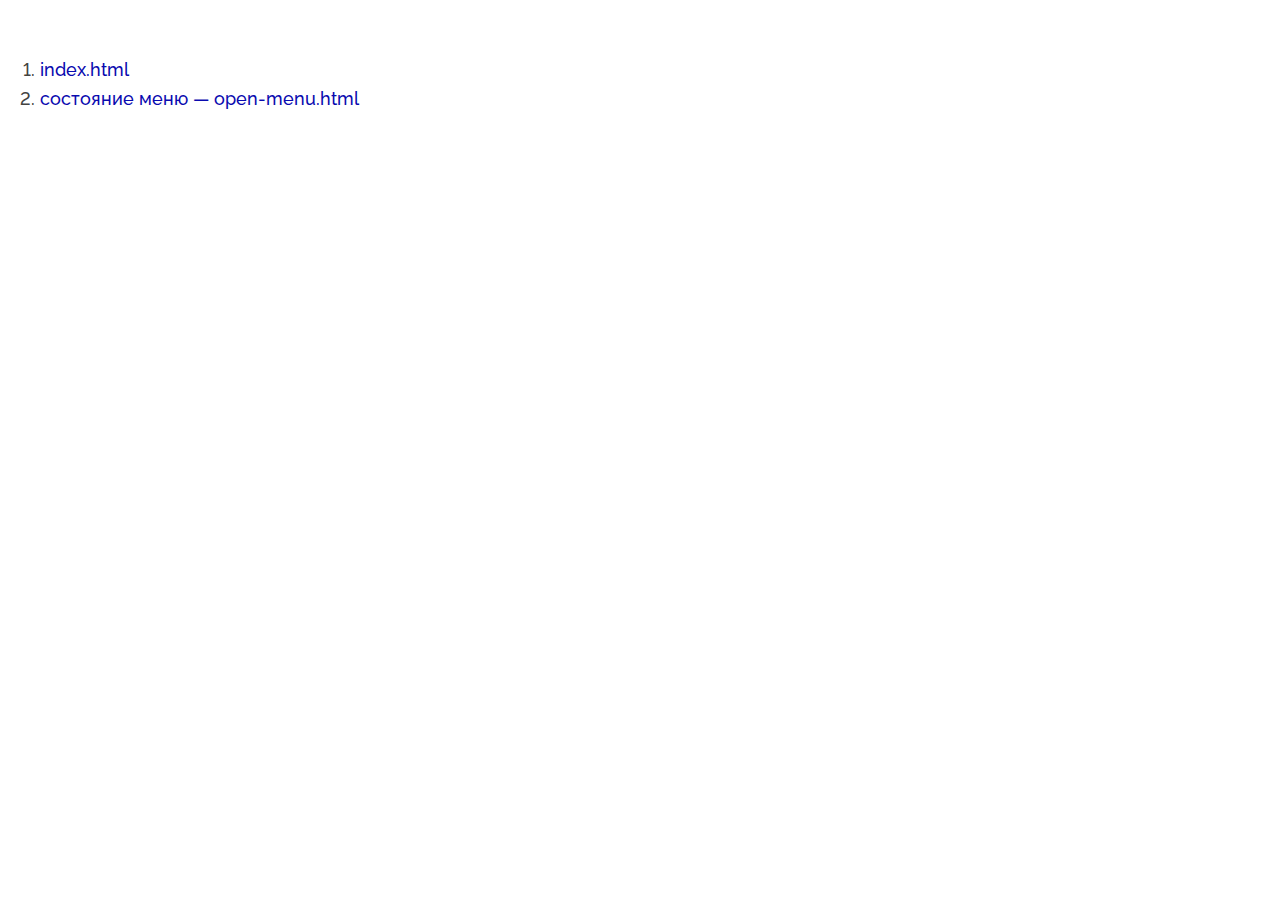
<file: sitemap.html>
<!DOCTYPE html>
<html lang="ru">
  <head>
    <title>Список страниц</title>
    <meta charset="utf-8">
    <meta name="viewport" content="width=device-width, initial-scale=1.0">
    <meta http-equiv="X-UA-Compatible" content="ie=edge">
    <meta name="description" content="NEWCLINIC — Центр врачебной Косметологии"><link rel="apple-touch-icon" sizes="180x180" href="favicon/apple-touch-icon.png">
<link rel="icon" type="image/png" sizes="32x32" href="favicon/favicon-32x32.png">
<link rel="icon" type="image/png" sizes="16x16" href="favicon/favicon-16x16.png">
<link rel="manifest" crossorigin="use-credentials" href="favicon/site.webmanifest">
<link rel="mask-icon" href="favicon/safari-pinned-tab.svg" color="#5bbad5">
<meta name="msapplication-TileColor" content="#da532c">
<meta name="theme-color" content="#ffffff">
    <link rel="stylesheet" href="css/style.min.css">
  </head>
  <body>
    <div class="visually-hidden"><svg xmlns="http://www.w3.org/2000/svg" xmlns:xlink="http://www.w3.org/1999/xlink"><defs>
<linearGradient id="paint0_linear_2_12" x1="1012" y1="151.5" x2="283" y2="879" gradientUnits="userSpaceOnUse">
<stop offset="0" stop-color="white"/>
<stop offset="0.734202" stop-color="white" stop-opacity="0"/>
</linearGradient>

<clipPath id="clip0_301_74">
<rect width="17" height="17" fill="white"/>
</clipPath>
</defs><symbol id="bg" viewBox="0 0 718 634">
<path d="M631.986 109.417C639.445 110.187 646.896 111.341 653.98 108.648C667.397 102.475 677.878 91.6851 690.68 83.2039C698.762 77.3388 706.418 71.9268 712.307 68.2163C714.424 66.8768 716.321 65.7654 718 64.8819V57.7857C714.27 60.7438 709.926 64.1124 705.198 67.6862C684.535 80.8954 665.144 100.175 641.289 107.1C642.791 99.5338 644.37 91.309 646.41 83.05C643.44 88.1798 640.358 93.1557 637.568 97.8495C633.838 103.244 623.4 101.705 615.676 105.843C610.973 108.836 605.058 112.435 601.858 113.538C600.287 115.564 598.794 113.256 598.794 112.478C601.96 101.363 602.575 89.9752 602.745 78.7666C600.68 86.8375 597.437 93.891 595.115 99.2858C578.771 116.573 559.892 129.971 539.955 141.718C556.478 134.818 573.684 129.227 589.132 123.251C594.501 122.396 597.881 123.798 602.293 126.73C623.408 139.478 643.542 153.32 662.225 169.564C656.25 168.017 651.787 172.642 648.799 176.498C634.06 193.503 615.701 202.335 595.977 207.183C630.339 202.626 663.206 205.746 685.294 240.433C693.496 253.539 681.565 267.415 668.891 267.415C649.875 268.57 631.286 270.596 612.484 272.545C606.225 273.178 599.929 273.793 593.596 274.392C548.856 274.392 492.885 275.153 460.819 238.244C453.556 227.984 449.98 215.442 453.992 203.524C456.065 204.31 458.114 206.824 473.468 219.05C479.936 220.531 486.534 221.367 493.166 221.546C499.895 221.711 506.627 221.426 513.317 220.691C531.053 220.101 550.871 215.476 570.91 211.492C555.257 213.245 539.331 213.672 524.131 214.621C517.431 214.715 510.825 214.681 504.262 214.621C497.698 214.561 491.178 214.382 484.717 214.253C478.743 214.253 469.055 208.859 470.549 204.233C476.523 185.911 488.131 172.445 502.555 161.887C489.599 168.487 476.575 174.976 463.841 181.876C472.043 134.083 513.795 104.792 535.422 62.3939C537.659 56.9991 539.144 51.6042 538.401 46.2008C536.916 33.0942 522.748 18.4486 529.448 13.0537C534.501 8.83016 541.03 7.37672 548.046 7.97519C537.428 4.23898 526.555 0.280477 515.297 -1.5919C510.825 -1.5919 507.838 -5.44781 505.149 -8.34615C503.4 -10.4665 503.34 -11.9883 502.845 -17.6568C502.845 -19.0162 502.725 -20.4611 502.632 -21.9316H499.653C498.689 -16.571 496.657 -11.595 492.927 -7.73913C477.565 7.59901 457.312 10.8564 439.533 3.31561C442.299 7.6503 443.98 12.0021 444.091 16.0204C444.347 25.8526 434.011 28.9647 421.533 28.4944C409.055 28.0242 394.717 23.2535 385.243 21.1075C376.973 17.4311 376.068 15.4391 379.107 8.16329C380.379 6.22311 381.443 4.15405 382.282 1.99041C378.863 7.35791 374.071 11.7096 368.404 14.5927C363.932 16.9011 354.979 11.5062 354.979 8.41978C356.276 -4.20811 368.105 -13.399 378.484 -21.9487H375.385C370.333 -13.8693 361.252 -8.02982 355.824 -0.138458C350.481 5.45304 349.303 6.5132 348.458 7.09458C340.358 -0.129905 338.011 -11.7147 340.009 -21.9744H335.28C335.784 -20.6577 336.296 -19.4094 336.842 -18.2381C338.987 -11.743 340.6 -5.08356 341.664 1.67407C340.605 11.9794 338.227 22.1054 334.589 31.8032C339.71 25.1943 345.403 18.8846 349.781 12.9939C354.253 7.59901 360.962 16.8498 367.303 17.8928C372.142 20.0815 374.327 20.928 383.331 23.8776C388.922 26.5195 394.888 27.8447 401.067 28.7338C409.431 30.7088 417.633 29.1699 425.818 31.4783C431.033 33.7952 432.526 39.9596 431.792 45.3544C427.474 64.7194 411.309 77.6038 393.804 85.5807L396.014 85.4353C404.95 84.6659 417.633 80.8185 422.848 90.0693C429.565 103.937 409.431 113.153 398.754 120.241C390.842 124.872 382.484 128.69 373.807 131.638C339.343 143.513 300.56 143.513 264.774 145.565C257.975 145.933 251.353 147.87 245.425 151.225C228.057 160.989 216.868 181.799 214.077 202.617C212.684 200.44 211.787 197.982 211.448 195.418C209.989 190.853 209.28 187.185 209.434 169.846C210.412 161.478 212.772 153.33 216.415 145.736C219.951 138.423 224.553 131.677 230.071 125.721C249.138 106.297 273.718 89.3767 300.552 88.5987C314.634 88.2653 328.555 88.0686 342.467 87.7438C335.277 84.1394 329.273 78.5427 325.166 71.619C322.548 67.1794 321.465 61.9984 322.085 56.8794C309.454 76.4069 291.539 91.4885 270.322 94.1902C261.922 95.2037 253.402 94.3275 245.383 91.6253C236.515 83.221 238.273 72.3458 242.882 61.1457C236.361 68.3189 228.501 73.9702 219.292 74.6627C213.317 74.6627 210.339 69.2679 208.845 64.6425C199.081 35.7702 197.844 5.66678 187.303 -21.9487H180.065C192.083 6.05151 207.317 33.932 200.643 65.4718C198.468 75.7147 193.896 85.2937 187.303 93.4207C202.521 84.0161 220.427 80.1687 235.679 90.3771C239.212 93.9516 242.489 97.7714 245.485 101.808C247.619 103.227 247.61 106.468 246.868 106.502C240.646 110.854 234.964 115.934 229.943 121.635C215.647 137.571 208.879 157.432 206.046 178.336C204.826 187.691 204.224 197.116 204.245 206.55C209.622 248.153 215.587 288.234 207.385 331.376C206.634 336.001 199.926 329.067 198.432 325.211C185.758 284.352 184.265 241.954 173.792 200.018C171.906 190.434 174.014 182.389 174.996 173.232C176.652 162.887 176.541 152.713 172.674 145.446C170.114 135.571 154.444 129.406 159.667 120.925C162.045 117.082 164.746 113.449 167.741 110.067C148.76 121.233 125.118 124.422 105.232 119.386C98.5235 117.847 103.738 96.2592 109.704 85.4695C129.215 50.1679 144.697 15.3621 156.415 -22H151.568C142.179 19.8935 122.89 60.3249 96.2874 93.1728C91.1904 82.515 87.4293 71.2666 85.0896 59.6837C85.9004 76.9882 87.8549 94.0791 94.8535 110.272C95.707 114.154 96.4325 118.608 96.3215 121.284C89.5363 130.236 76.8706 137.93 67.926 132.544C58.7084 127.927 47.9459 123.191 38.1479 117.505C46.9315 126.125 54.9027 135.538 61.9602 145.625C64.9389 148.712 67.9346 154.106 64.9388 157.962C59.724 165.657 53.5704 172.035 46.4353 176.43C26.9161 204.216 -5.14935 220.401 -37.2063 223.453C-36.4637 220.366 -36.4637 217.289 -34.9701 215.758C-20.623 202.934 -15.724 190.212 -16.5946 177.875C-18.1565 182.517 -20.8108 187.023 -23.5846 191.511C-33.9374 214.595 -51.2034 226.36 -70.9701 229.737C-54.4913 230.305 -37.9942 230.02 -21.5448 228.882C-19.3087 228.882 -17.8236 231.19 -15.5704 232.729C-7.36841 238.124 -4.38975 250.461 6.62021 252.017C15.1551 253.907 24.7312 255.574 31.5761 257.25C34.367 257.395 41.0754 258.96 39.5818 262.021C37.3455 265.699 34.2117 268.747 30.4751 270.878C31.6871 270.374 32.899 269.869 34.1195 269.382C52.2731 262.046 70.9047 257.412 89.5533 260.507C99.9915 262.046 102.97 275.897 103.713 286.721C104.537 294.108 103.715 301.586 101.306 308.616C104.25 304.825 107.842 301.586 111.915 299.049C113.075 308.616 115.329 318.414 117.403 328.118C116.976 320.5 117.138 312.883 117.138 306.026C116.387 295.236 108.936 285.207 110.421 273.648C110.421 272.109 111.915 271.34 112.666 270.562C123.104 267.484 133.542 269.023 143.98 263.628C147.71 261.311 152.925 262.85 154.418 265.936C173.809 299.853 161.869 355.357 204.45 369.747C211.007 371.671 217.767 372.819 224.592 373.166C237.189 373.047 248.361 367.66 261.087 368.43C252.517 377.358 241.815 383.95 229.994 387.581C245.13 384.16 259.411 377.688 271.969 368.558C277.755 367.096 282.586 366.079 289.32 364.924C299.809 365.361 319.064 360.008 314.984 372.91C313.277 388.496 304.29 403.133 288.083 402.039C279.922 405.705 271.435 408.593 262.734 410.665C252.994 413.055 243.492 416.331 234.347 420.455C225.519 424.452 216.196 427.245 206.626 428.756C217.025 430.663 227.245 433.44 237.181 437.058C240.535 443.223 242.959 451.704 244.171 461.049C245.429 470.747 245.334 480.574 243.889 490.246C237.459 484.16 230.228 478.982 222.398 474.856C214.484 470.769 205.828 468.323 196.947 467.666C195.377 467.495 193.798 467.35 192.211 467.213C195.923 467.623 199.61 468.068 203.229 468.607C209.897 470.971 216.246 474.153 222.134 478.08C233.973 485.976 244.151 496.122 252.091 507.944C254.733 511.513 256.886 515.421 258.492 519.563C258.339 518.614 258.228 517.767 258.185 517.1C257.878 512.646 260.814 515.014 276.671 527.129C287.886 524.898 299.067 525.667 309.505 531.071C342.313 548.82 378.868 553.445 414.637 559.609C404.942 568.082 391.525 571.169 378.868 568.834C346.06 564.209 315.488 557.267 281.937 564.209C276.714 565.748 269.263 567.287 267.77 563.44C264.782 557.267 264.04 548.05 262.836 540.526C262.452 538.415 261.915 535.91 261.351 533.328C261.424 536.52 260.816 539.692 259.568 542.63C255.095 552.641 243.906 534.935 234.962 534.148C234.219 534.148 232.725 535.687 231.642 536.671C229.175 543.331 228.108 540.415 222.501 517.716C219.994 510.09 215.815 503.122 210.27 497.325C204.861 491.741 198.503 487.167 191.494 483.816C174.68 475.592 156.134 476.318 137.579 475.566C125.266 481.418 115.218 491.168 108.987 503.31C103.013 511.004 90.3898 502.951 84.3386 498C80.3357 490.819 78.4837 485.689 75.7013 466.11C75.7013 457.458 76.6913 447.549 80.165 440.931C83.6387 434.314 88.8535 429.304 96.313 428.534C113.869 426.516 131.844 424.926 149.767 424.584C133.73 418.933 119.98 408.981 111.966 393.848C102.27 375.347 138.808 373.799 144.774 376.885C160.455 384.374 177.388 388.879 194.711 390.172C176.942 387.786 159.215 380.177 144.031 368.404C142.538 367.635 135.829 370.721 133.593 368.404C127.457 363.642 123.599 357.29 121.184 350.074C121.9 357.538 121.798 364.736 120.176 371.448C116.438 386.837 84.3812 388.41 66.4837 377.612C60.5093 373.756 59.0327 366.044 56.1479 360.077C50.404 351.433 48.9957 349.561 64.1963 341.9C72.4239 341.481 78.2873 338.036 83.1266 333.197C82.0854 333.915 81.0128 334.587 79.909 335.214C70.2134 340.609 57.5391 342.909 47.101 341.379C34.4267 339.455 23.2034 343.311 15.0356 350.638C10.7062 354.443 7.31968 359.205 5.14369 364.546C2.9677 369.888 2.0619 375.664 2.49788 381.417C0.364166 376.928 -0.617347 372.2 -4.27026 370.174C-10.3556 377.527 -18.1906 387.573 -28.3471 384.563C-23.6529 387.932 -17.7383 389.932 -10.3129 389.932C3.85491 389.932 6.09104 409.203 7.61024 421.566C8.33107 437.683 3.30953 453.531 -6.5576 466.281C-8.79373 461.656 -10.2873 456.261 -14.7596 453.174C-20.4121 449.101 -26.5543 445.758 -33.0412 443.223L-28.9275 446.232C-11.5932 459.535 -21.101 481.508 -35.1152 496.538C-39.431 501.242 -44.3737 505.328 -49.8037 508.679C-75.1863 524.915 -111.767 519.52 -130.424 495.632C-136.748 487.536 -137.115 478.67 -136.467 469.513C-135.818 460.356 -134.137 450.917 -136.373 441.666C-137.866 437.041 -140.102 432.416 -144.233 429.697C-147.047 425.938 -149.64 422.018 -152 417.958V437.896C-145.94 448.284 -141.246 458.544 -146.026 470.188C-147.435 473.676 -149.459 476.882 -152 479.653V498.325C-126.131 511.269 -98.8023 522.572 -70.0142 518.964C-63.096 518.131 -56.3446 516.248 -49.9915 513.381C-43.3321 510.317 -37.2422 506.139 -31.9829 501.027C-15.5789 484.834 3.00997 468.649 9.15506 445.625C11.6666 436.556 12.1302 427.041 10.5121 417.77C15.8208 430.483 16.4182 442.881 14.4552 455.03C12.4922 467.179 7.97725 479.088 3.06117 490.836C-2.16216 502.566 -6.63442 514.125 -9.63016 526.462C-10.3642 536.867 -9.43385 549.401 -10.9189 560.473C-16.3471 589.952 -45.707 597.339 -73.4964 596.117C-70.7824 597.04 -68.0683 597.758 -65.542 597.382C-46.1508 593.526 -14.0939 598.151 -7.37695 577.341C-7.37695 570.399 -8.68279 563.081 -8.77667 555.967C-8.87056 549.333 -7.92317 542.861 -3.85205 537.03C-3.85205 536.884 -3.91179 536.748 -3.92886 536.611C-5.56754 525.877 -4.18425 514.898 0.0654449 504.908C3.24041 497.581 6.1764 490.109 8.66858 482.525C16.128 459.758 19.559 435.921 13.1408 411.666C9.22334 398.234 8.29304 395.079 7.16644 388.958C6.96161 383.939 6.77383 375.398 10.5036 376.133C17.2119 378.442 18.6629 390.138 21.4111 398.508C24.7482 414.008 29.212 429.372 33.7184 444.727C30.0057 429.295 27.2404 413.324 22.0854 400.269C19.6785 392.181 17.6643 384.409 17.0754 377.493C16.7596 370.798 16.5974 364.138 16.4694 357.589C16.4694 351.425 23.9289 342.943 30.6373 348.338C35.8606 353.733 42.5861 355.272 49.2774 358.358C58.2219 362.984 58.2219 375.321 64.9303 383.024C65.5767 383.772 66.3801 384.368 67.2831 384.768C68.1861 385.169 69.1663 385.364 70.1536 385.341C94.7596 378.399 109.67 403.843 124.58 418.488C112.282 419.258 98.1223 422.917 87.4538 430.278C82.1015 433.897 77.8113 438.882 75.027 444.719C72.6985 452.521 72.0355 460.727 73.0811 468.803C75.4879 488.801 74.5576 494.238 69.1039 499.24C53.6216 493.067 45.2063 480.106 39.5477 464.716C42.2703 474.318 44.8307 483.936 46.973 493.589L47.0498 493.281C56.155 498.711 66.0403 502.705 76.3585 505.122C86.8307 507.148 98.2589 509.44 110.703 509.397C119.442 506.439 121.866 505.926 126.407 506.635C131.306 507.909 139.508 507.909 140.993 512.535C145.371 524.154 136.137 534.696 126.014 541.433C133.051 537.498 139.174 532.113 143.98 525.633C148.452 520.238 155.929 519.469 161.903 522.555C173.852 528.719 179.826 541.057 182.037 554.189C184.273 568.056 175.329 577.316 167.972 587.105C163.576 592.5 160.06 595.21 151.286 581.197C149.98 580.402 148.487 579.633 147.019 580.402C144.526 581.645 142.02 582.865 139.499 584.061C143.622 583.954 147.635 585.397 150.748 588.105C165.659 601.212 158.95 624.339 145.533 635.898C124.282 654.408 97.5761 656.862 71.1522 655.802C61.2033 655.356 51.3229 653.924 41.6558 651.527C34.4699 649.891 27.1624 648.848 19.8065 648.406C16.9559 648.518 14.0541 648.543 11.1351 648.5C14.3869 648.62 17.5704 648.748 20.66 648.825C29.5098 649.423 38.2831 650.86 46.862 653.117C58.9218 656.033 70.3329 656.383 81.8549 656.375C93.377 656.366 104.899 655.973 116.447 656.742C106.76 665.993 91.8492 664.437 81.2063 671.833C74.9502 675.637 66.3983 675.885 54.3642 673.081C44.4201 669.399 33.8594 667.678 23.2632 668.011C13.5626 668.427 4.0312 670.699 -4.8165 674.705C-41.6785 692.198 -64.7994 730.74 -69.0327 771.411C-75.34 786.663 -77.6529 788.014 -80.2475 783.534C-90.2162 766.332 -93.7411 746.48 -89.4651 727.859C-89.9431 729.09 -90.4211 730.312 -90.8905 731.544C-93.8691 740.769 -105.058 748.48 -114.745 743.086C-119.216 740.892 -123.212 737.839 -126.506 734.1C-117.809 747.617 -106.458 758.826 -93.963 768.196C-84.421 775.566 -80.4865 793.187 -92.4182 800.121C-100.561 804.93 -109.908 807.303 -119.354 806.96C-128.205 806.678 -136.04 803.985 -140.213 799.385C-144.794 794.864 -148.757 789.755 -152 784.193V801.506C-150.145 807.775 -148.253 814.045 -146.324 820.315C-144.276 826.958 -142.176 833.593 -140.102 840.236C-138.26 845.842 -138.013 851.851 -139.389 857.589C-140.766 863.328 -143.711 868.569 -147.895 872.724C-149.559 874.135 -150.925 875.384 -152 876.435V879H-130.45C-131.265 877.968 -131.999 876.873 -132.643 875.725C-137.115 867.244 -128.171 849.512 -130.407 834.097C-121.398 835.202 -112.325 835.699 -103.249 835.585C-94.2703 835.491 -85.3257 834.841 -76.5092 833.875C-54.2333 836.987 -14.8364 822.487 -5.01279 849.606C-4.92699 843.398 -4.16865 837.217 -2.75107 831.173C-4.51778 834.396 -6.79658 834.217 -11.7553 832.302C-24.5576 826.317 -38.6999 831.677 -51.3741 827.83C-46.612 821.385 -42.4495 814.517 -38.9388 807.311C-47.7639 820.46 -60.6173 830.027 -78.0882 832.233C-84.8471 833.706 -91.7601 834.35 -98.6743 834.148C-112.717 833.724 -126.387 829.522 -138.25 821.982C-140.171 819.776 -141.357 816.852 -141.34 814.988C-140.102 811.654 -137.073 809.346 -135.63 809.346C-116.615 808.191 -92.9559 807.901 -79.2148 795.145C-74.2398 790.47 -70.7766 784.41 -69.2717 777.746C-61.8122 749.224 -55.0953 716.847 -30.4979 698.345C-26.0171 712.991 -24.5235 728.406 -23.9004 744.197C-23.297 753.835 -23.8702 763.511 -25.6074 773.009C-25.6671 773.334 -25.7354 773.659 -25.7952 773.984L-24.5149 770.034C-23.5925 767.576 -21.7641 765.565 -19.4062 764.417C-17.0483 763.268 -14.3405 763.07 -11.8407 763.861C-5.13227 766.178 -0.651484 772.343 2.32718 779.251C6.32149 790.451 4.64012 802.549 2.00285 814.304C4.75961 805.866 7.8919 797.633 10.5377 790.083C12.7738 781.611 18.7397 772.351 27.6927 772.351C54.5263 771.582 73.1664 801.651 73.1664 827.069C73.6785 844.434 72.1081 862.166 74.6174 878.915H76.5633C74.3101 868.792 75.7952 858.275 82.862 850.966C102.996 828.617 117.906 794.691 146.242 791.614C168.612 789.297 193.96 799.308 211.858 814.698C214.836 817.006 208.871 825.487 203.656 827.026C176.063 836.277 148.478 843.22 141.044 875.546L139.158 878.872H142.964C144.851 863.764 156.663 849.734 167.118 845.528C185.758 837.833 208.128 829.343 229.115 820.734C236.494 816.923 243.676 812.74 250.632 808.2C271.499 794.615 290.524 778.045 308.046 759.928C292.376 804.806 270.893 850.119 234.714 878.949H237.744C263.69 856.446 281.366 826.881 296.831 795.495C302.805 782.397 327.403 763.861 330.381 775.455C333.198 789.134 327.275 804.524 320.43 820.169C337.832 794.52 368.225 772.633 392.182 758.398C399.71 752.465 410.916 744.625 406.435 736.913C401.61 728.879 394.311 722.632 385.636 719.112C378.646 716.154 371.357 714.837 363.94 714.068C365.972 714.701 367.969 715.385 369.915 716.094C381.863 719.95 404.208 724.576 400.478 739.23C393.019 767.743 359.511 771.599 339.343 788.561C341.579 783.936 343.815 779.311 341.579 775.455C335.605 763.887 308.771 771.599 316.017 753.089C315.505 750.284 316.555 748.438 318.441 741.393C319.96 733.057 306.492 727.662 308.028 725.345C312.399 718.455 319.232 713.498 327.129 711.486C323.694 710.949 320.3 710.172 316.973 709.16C310.999 707.622 301.312 706.074 299.818 697.601C299.075 687.572 308.028 680.639 316.222 679.091C333.377 675.244 349.03 682.178 365.144 682.366C370.444 682.862 375.744 683.366 380.993 683.964C377.4 683.11 373.815 682.152 370.265 681.092C362.031 678.722 354.031 675.599 346.367 671.764C338.976 667.635 336.415 664.976 334.726 661.265C331.166 654.425 334.154 645.944 340.862 642.088C346.085 639.78 351.309 639.01 356.523 640.549C396.04 652.117 432.578 664.488 472.845 675.244C475.836 676.052 478.774 677.043 481.644 678.211C474.334 673.628 466.321 670.28 457.926 668.302C422.882 659.829 390.817 649.8 360.245 632.846C365.477 625.151 375.164 625.151 382.623 628.221C393.385 632.467 404.385 636.082 415.568 639.044C405.243 633.985 395.217 628.332 385.542 622.116C384.417 620.422 383.933 618.382 384.175 616.362C384.418 614.342 385.371 612.474 386.865 611.096C398.984 612.027 414.637 612.028 419.852 599.69C431.041 571.169 440.737 515.673 471.309 524.915C477.001 526.454 480.134 530.515 481.696 536.081C481.696 531.438 481.627 527.428 481.44 524.504C480.262 513.39 495.949 504.105 501.129 509.5C507.539 516.502 508.162 525.265 506.745 534.456C507.437 531.293 508.102 528.121 508.589 524.915C509.331 517.22 508.589 506.422 500.387 504.883C490.691 504.105 478.777 514.168 476.489 510.295C472.384 502.181 469.021 493.512 465.198 484.928C461.374 476.344 457.098 467.829 451.132 460.134C449.639 457.825 450.381 454.739 450.501 451.995C450.97 449.079 452.139 447.66 458.071 443.317C474.996 429.295 503.306 423.9 517.491 445.48C524.064 455.461 527.829 467.033 528.39 478.977C529.081 461.185 525.514 443.761 513.761 426.978C541.346 410.024 587.579 392.292 615.019 419.035C615.872 420.463 616.307 421.874 617.579 426.687C618.185 431.612 615.949 437.007 612.219 438.546C592.085 444.71 578.669 457.047 568.896 475.797C563.716 483.218 558.484 490.596 553.67 498.094C544.043 513.091 536.054 528.608 533.263 546.101C532.084 553.398 531.906 560.822 532.734 568.168C534.09 576.525 536.573 584.659 540.117 592.346C543.69 600.14 548.152 607.493 553.414 614.259C541.388 618.936 529.448 610.446 521.255 601.973C506.344 586.584 507.829 564.97 514.085 545.331C515.707 539.56 517.397 533.806 519.01 528.07C516.569 534.909 513.889 541.749 511.329 548.469C508.987 555.421 507.298 562.577 506.284 569.843C503.814 562.412 503.159 554.496 504.373 546.759C504.868 543.177 505.61 539.654 506.361 536.141C495.863 563.132 504.902 588.388 522.902 606.137C529.038 612.162 536.026 617.25 543.642 621.235C540.172 624.214 536.205 626.555 531.923 628.152C537.822 628.118 543.714 627.724 549.565 626.972C557.784 626.117 565.994 625.108 574.205 625.878C590.908 626.989 608.788 629.725 623.331 638.702C603.701 616.713 587.801 592.303 603.266 563.414C615.889 565.859 628.683 568.116 641.186 571.16C628.555 563.115 618.236 553.599 612.962 540.287C609.24 530.258 637.568 519.469 653.972 523.325C671.784 527.488 696.236 531.643 717.983 538.97V533.037C687.189 506.028 655.977 483.671 614.455 475.532C609.24 473.993 606.996 468.598 606.996 463.973C606.996 457.03 606.996 448.583 613.824 444.642C619.798 439.409 623.955 433.134 625.098 429.74C633.932 431.005 643.021 432.176 652.273 433.459C641.707 427.679 632.916 419.685 627.095 408.468C627.846 398.833 634.922 391.309 644.455 385.461C653.989 379.613 665.963 375.415 676.495 372.423C683.698 370.311 691.056 368.507 698.455 366.891C700.248 366.506 702.048 366.121 703.849 365.754C701.353 365.445 698.945 364.63 696.774 363.359C694.602 362.087 692.711 360.386 691.218 358.358C685.243 349.877 695.69 336.001 705.386 329.067C709.014 326.163 713.351 324.282 717.949 323.621V301.836C708.765 321.432 693.394 337.617 684.663 357.563C680.157 365.523 676.376 367.866 659.613 372.91C644.25 377.681 633.812 390.787 619.644 400.038C611.451 405.433 599.519 409.289 595.047 399.269C582.868 372.884 596.404 345.098 616.111 326.16C598.476 342.151 587.274 364.04 584.609 387.718C583.858 388.496 582.373 388.496 581.895 389.428C579.001 390.043 572.908 386.299 561.625 380.211C558.509 379.211 555.522 377.646 552.543 377.646C502.589 380.733 453.377 376.877 403.423 373.791C398.199 373.021 397.448 360.684 402.671 356.837C432.543 334.479 469.781 342.182 504.083 342.182C512.276 342.182 520.487 341.413 526.444 335.249C548.822 309.813 570.441 278.975 605.818 275.401C613.321 274.539 620.921 275.276 628.12 277.564C635.719 280.147 642.55 284.597 647.989 290.508C651.718 294.355 645.01 301.298 640.538 305.897C636.8 309.317 632.856 312.455 628.862 315.601C630.569 314.404 632.276 313.284 634.043 312.233C641.724 307.436 649.295 302.555 656.285 297.322C677.263 281.608 692.728 262.722 687.514 233.43C698.361 237.919 710.481 244.767 717.966 254.42V250.145C702.398 232.276 675.539 220.221 658.427 204.934C653.954 200.309 649.482 193.375 653.955 186.433C659.178 179.499 668.122 180.268 675.582 181.038C691.585 183.552 704.762 191.605 717.966 199.48V195.983C675.761 178.028 636.543 150.362 609.966 112.495C617.075 108.263 624.535 108.648 631.986 109.417ZM133.918 260.524C129.812 265.902 122.353 264.363 117.138 262.046C95.3229 252.804 73.5164 255.258 51.4196 255.762C43.9811 256.003 36.5349 255.766 29.1266 255.053C19.4822 255.112 12.0569 248.948 5.32291 242.006C-1.38549 234.311 0.0995841 224.274 6.06544 217.34C17.2461 205.003 33.6501 198.838 43.2688 185.219C50.2418 180.191 58.5377 175.814 66.5007 174.523C74.4637 173.232 82.0768 174.951 88.7511 184.21C108.211 195.752 122.378 214.989 131.724 235.508C137.98 251.111 138.407 254.916 133.918 260.524ZM190.248 358.41C184.273 353.784 179.067 347.62 176.831 340.678C165.642 313.703 170.856 282.865 153.718 258.199C151.482 255.112 147.744 252.804 146.259 249.718C130.597 223.504 117.181 197.299 93.4196 180.183C88.8962 175.25 81.2233 169.12 76.0939 162.972C70.9645 156.825 68.3443 150.661 73.9346 145.634C100.777 120.207 148.495 114.043 171.3 147.523C174.484 152.653 174.714 160.048 174.134 167.333C173.405 174.673 171.924 181.919 169.713 188.955C175.337 217.34 182.797 245.862 185.656 275.11C186.663 283.01 187.593 290.046 188.72 296.023C189.505 316.012 199.201 333.744 201.437 353.015C202.137 359.179 194.677 361.496 190.248 358.41ZM688.282 521.811C662.182 514.117 633.104 514.117 609.249 531.062C583.149 551.102 593.588 581.941 596.575 609.719C598.06 621.287 584.626 628.999 574.734 621.253C567.104 616.978 559.26 609.659 554.02 605.008C546.508 595.981 540.839 585.564 537.334 574.349C536.313 566.876 536.184 559.307 536.95 551.804C538.768 533.328 545.357 515.604 554.873 499.556C559.672 491.534 565.145 483.937 571.235 476.848C577.234 469.836 583.765 463.299 590.771 457.295C594.236 457.791 596.506 461.331 597.718 468.273C597.275 473.317 600.996 477.943 605.468 480.243C633.846 491.032 671.878 492.546 688.282 521.811ZM385.559 551.128C354.987 554.214 328.888 536.482 301.303 526.462C293.101 523.376 284.157 523.376 275.741 523.709C266.157 517.374 259.687 508.431 255.309 498.368C250.93 488.305 248.652 477.139 247.44 466.358C246.706 459.399 247.32 453.679 248.976 450.609C252.304 444.454 254.165 442.838 262.23 441.205C270.296 439.572 285.147 439.076 294.279 451.251C297.937 457.355 301.775 463.223 305.792 468.854C309.809 474.486 314.009 479.921 318.39 485.159C337.841 509.457 360.953 527.958 385.559 548.007C385.93 548.442 386.134 548.996 386.134 549.568C386.134 550.14 385.93 550.693 385.559 551.128V551.128ZM-0.668564 769.282C-5.89189 769.282 -8.87056 762.348 -11.2347 757.013C-13.4282 752.131 -13.2489 746.924 -8.51208 724.755C-5.46747 715.869 -0.773393 707.639 5.32291 700.5C16.3414 687.88 31.1067 681.015 47.7496 679.014C44.7879 678.491 41.787 678.222 38.7795 678.211C30.2531 678.57 22.045 681.556 15.2746 686.76C8.65151 691.762 3.18067 698.593 -1.3428 706.373C-10.3641 722.267 -15.5789 739.999 -19.3087 758.526C-23.0384 748.515 -23.7809 738.494 -24.3186 728.816C-24.6515 719.215 -24.0114 709.571 -24.1906 699.867C-22.0142 689.864 -20.1365 686.769 -9.92886 677.433C-0.40397 672.465 9.90612 670.396 20.3186 670.234C30.7326 670.205 41.0988 671.644 51.1124 674.509C55.6188 675.671 60.3556 677.364 64.6145 678.587C68.0967 678.792 71.6245 679.18 75.1977 679.75H75.2404L76.1451 679.886C77.6387 679.886 79.1238 677.569 81.616 676.62C88.2561 669.097 102.518 665.112 105.624 667.566C110.003 670.131 105.624 677.757 101.016 686.615C97.0214 695.301 87.3599 700.696 80.6174 706.091C57.505 723.054 63.4708 751.575 64.2134 778.558C43.3201 772.368 22.4438 766.204 -0.668564 769.282ZM93.2746 828.651C82.0939 839.441 73.1408 817.083 71.6558 805.515C68.6686 781.628 69.4196 757.723 70.1622 733.826C70.1622 723.037 76.8706 713.786 82.6145 704.945C94.4694 701.397 100.862 692.839 104.174 686.29C107.297 680.382 108.859 673.953 117.053 667.694C125.179 661.396 132.898 654.588 140.165 647.312C144.927 651.997 137.246 663.086 125.528 674.397C125.161 684.922 121.26 696.156 117.121 704.851C115.644 708.391 115.644 712.247 117.881 713.786C146.959 736.143 164.114 766.204 180.518 796.273C145.474 768.512 119.408 803.951 93.2746 828.651V828.651ZM184.367 782.294C179.656 781.439 172.418 773.608 160.145 756.645C149.195 742.325 140.993 724.593 123.846 713.803C118.623 709.947 121.61 702.244 124.649 696.592C129.471 685.922 129.642 674.808 139.209 662.462C143.98 655.99 148.452 649.817 151.44 642.883C161.127 620.526 161.869 579.675 184.239 579.675C208.845 580.445 205.124 618.217 191.92 638.241C187.713 645.841 183.496 652.852 180.211 659.059C176.925 665.266 174.578 670.661 174.1 675.047C170.037 694.532 182.72 709.947 189.462 726.901C192.817 735.391 195.437 744.642 195.974 754.004C195.428 763.118 196.922 783.936 184.367 782.294V782.294ZM305.033 729.201C308.087 732.427 309.789 736.703 309.789 741.149C309.789 745.595 308.087 749.871 305.033 753.097C284.899 774.685 269.246 802.437 240.168 811.68C233.459 813.997 226.384 813.612 219.684 811.457C212.996 809.229 206.878 805.557 201.761 800.702C197.92 797.043 198.023 794.179 200.199 780.448C201.906 769.051 200.139 757.988 197.946 746.967C195.752 735.947 193.149 724.969 193.149 713.786L202.094 716.094C208.453 717.264 214.924 717.706 221.383 717.411C210.439 713.631 200.51 707.38 192.364 699.14C185.656 691.445 187.149 678.322 191.349 667.506C194.381 661.351 197.314 655.201 200.148 649.056C202.054 644.901 203.909 640.734 205.713 636.557C199.67 646.705 193.96 655.588 190.964 662.582C188.225 669.738 185.408 676.808 182.677 683.768C181.926 685.315 183.42 688.436 182.677 689.992C178.947 693.857 177.462 686.837 177.462 686.068C175.755 680.083 176.122 673.038 177.36 665.48C190.162 639.831 216.236 609.736 199.883 581.385C191.477 571.613 188.942 567.005 188.131 558.07C182.754 528.001 154.401 514.116 129.812 501.027C123.104 497.94 128.387 487.305 132.091 484.466C138.415 480.354 146.942 478.285 157.132 477.874C167.323 477.464 179.024 478.285 187.226 482.517C219.249 499.078 230.754 535.089 228.014 571.015C229.494 564.773 230.808 558.401 231.957 551.898C232.708 547.272 234.945 541.108 240.159 541.108C249.855 541.108 259.551 551.128 261.044 557.301C261.787 574.255 249.095 586.592 244.239 601.34C241.03 609.394 238.145 617.123 236.558 623.655C234.609 631.527 235.253 639.819 238.393 647.295C241.224 654.494 244.915 661.324 249.386 667.635C255.317 676.552 263.289 684.503 270.381 689.188C275.186 693.745 284.89 699.14 284.131 699.91C280.619 705.582 275.898 710.406 270.304 714.034C283.158 714.684 295.073 718.334 305.033 729.201ZM424.7 573.032C422.839 585.857 417.624 603.546 407.92 604.316C396.235 605.629 384.438 605.574 372.765 604.153C377.886 608.479 380.361 614.353 377.357 622.826C357.667 620.261 338.413 614.464 318.834 610.326C332.43 613.814 345.77 618.713 357.974 622.826C347.528 626.673 337.098 633.615 332.617 643.636C328.302 652.834 323.072 661.573 317.007 669.721C310.884 678.063 303.378 685.292 294.817 691.095C289.926 696.396 286.435 695.857 272.686 685.649C264.193 679.066 255.514 671.602 248.993 663.308C242.472 655.015 237.957 645.782 237.983 634.77C238.683 628.956 242.25 622.8 247.627 618.235C259.073 609.608 271.789 606.162 284.95 605.812C279.888 605.635 274.82 605.778 269.775 606.239C261.565 606.975 259.047 606.778 260.634 604.906C254.438 608.325 248.344 611.951 242.404 615.883C244.64 601.238 250.606 587.362 258.065 575.281C262.546 570.656 264.893 569.117 272.174 566.979C284.122 565.004 299.067 558.07 307.269 566.543C308.233 567.535 308.361 570.365 307.738 573.52C309.693 569.014 317.127 562.892 323.673 563.465C357.223 565.774 393.01 578.111 425.033 560.302C425.733 561.14 425.912 562.944 424.7 573.032ZM524.242 382.306C530.216 382.306 536.925 380.767 542.882 380.767C557.792 381.537 573.454 388.462 580.913 403.116C574.939 399.269 568.239 398.499 562.273 401.577C523.499 420.848 483.232 431.646 439.986 439.349C431.041 440.888 423.582 430.099 417.147 423.165C412.111 416.718 408.697 409.314 407.963 403.458C427.32 363.035 487.713 382.306 524.242 382.306ZM557.622 295.245C548.105 312.934 530.208 329.896 508.589 324.502C494.633 320.787 481.503 314.463 469.892 305.863C484.521 316.927 500.455 326.083 517.533 332.213C496.657 348.398 467.57 334.522 442.956 340.079C427.397 340.575 422.993 339.814 430.64 328.494C430.231 321.793 429.045 315.163 427.107 308.736C428.43 317.602 426.253 325.656 417.624 332.213C394.751 349.945 376.145 369.259 363.172 392.155C371.041 379.331 381.488 367.643 391.525 358.418C400.469 387.709 402.706 423.943 431.11 441.025C441.633 447.745 443.835 449.378 445.226 452.311C447.445 457.09 446.703 464.032 442.23 466.341C435.311 469.41 428.141 471.879 420.799 473.719C413.267 475.65 405.53 476.669 397.755 476.754C393.631 476.77 389.514 476.38 385.465 475.592C395.656 478.157 405.701 477.789 415.73 476.746C426.74 475.592 437.733 473.668 448.922 474.053C457.124 474.053 463.09 480.986 466.068 488.698C469.798 497.949 467.579 508.816 461.007 516.844C451.9 528.01 442.956 538.808 433.448 548.52C426.765 555.463 424.683 556.566 421.679 556.514C391.508 545.742 363.172 528.779 340.137 505.37C335.029 500.055 330.357 494.337 326.165 488.271C322.009 482.328 318.422 476.004 315.454 469.385C324.398 464.759 334.845 460.134 343.038 462.442C349.568 464.366 356.088 466.717 362.617 468.863C368.156 470.727 373.713 472.497 379.337 473.942C378.296 473.6 377.263 473.223 376.256 472.804C369.494 470.035 363.665 465.382 359.46 459.399C348.765 444.65 348.364 428.303 353.485 412.504C350.694 419.736 348.443 427.166 346.751 434.733C346.935 423.14 347.914 411.574 349.679 400.115C346.273 413.261 343.8 426.632 342.279 440.128C341.872 443.831 340.482 447.358 338.253 450.342C336.024 453.325 333.037 455.655 329.605 457.09C316.179 462.485 301.269 457.09 293.622 445.009C285.01 435.34 269.724 435.605 261.104 435.605C252.484 435.605 250.444 435.408 248.6 434.75C246.54 433.839 244.783 432.356 243.539 430.475C242.745 428.996 243.07 427.371 242.08 418.505C250.819 415.94 258.381 414.342 265.713 412.067C273.034 409.795 280.13 406.853 286.913 403.278C311.664 402.022 322.043 380.459 331.704 359.487C334.922 352.502 338.071 345.577 341.639 339.481C345.027 334.211 347.856 328.6 350.08 322.74C347.535 328.639 344.334 334.232 340.538 339.412C336.299 345.833 331.176 351.621 325.32 356.606C319.661 359.35 312.45 359.017 302.225 360.521C292 362.026 281.229 362.137 270.885 361.992C265.03 362.206 255.454 366.01 251.297 366.746C250.444 366.575 248.831 366.652 249.667 366.267C259.482 359.675 267.838 352.639 274.691 348.013C291.3 338.096 301.772 322.159 306.373 303.794C304.666 306.889 302.105 308.608 298.29 307.556C292.328 305.937 286.476 303.938 280.768 301.571C274.99 299.254 269.212 296.749 263.246 294.432C260.024 294.474 256.827 293.848 253.858 292.594C257.211 294.937 260.881 296.788 264.757 298.092C272.567 303.009 280.805 307.207 289.371 310.634C293.101 312.173 296.831 318.329 293.852 323.732C290.302 331.059 284.464 337.514 277.542 342.661C270.475 348.253 262.085 355.092 253.166 361.325C241.653 369.208 223.755 379.22 214.068 366.113C208.845 359.949 210.339 351.476 211.832 344.534C217.047 301.366 212.575 259.738 207.565 217.075C206.933 210.406 207.659 208.662 208.478 208.525C214.768 215.049 218.02 224.479 221.212 233.251C226.862 248.563 231.855 266.064 241.055 279.419C236.046 269.544 233.775 256.771 230.788 247.272C227.511 233.593 239.417 228.908 246.569 224.188C251.69 221.256 252.91 221.811 256.811 228.933C264.057 240.441 279.001 238.894 288.663 244.323C300.612 251.265 305.818 266.68 308.054 280.556C308.548 282.752 308.856 284.986 308.976 287.234C309.809 272.094 307.46 256.948 302.08 242.775C300.586 239.697 317.741 239.697 324.45 245.092C333.195 251.367 340.341 259.618 345.309 269.177C347.306 272.99 348.971 276.969 350.285 281.069C350.148 280.454 350.02 279.847 349.875 279.231C347.383 268.433 343.747 257.806 340.111 247.401C346.747 246.061 353.644 247.189 359.511 250.572C365.024 253.744 369.624 258.737 373.405 264.671C381.087 276.7 390.065 292.885 385.593 303.675C381.377 313.242 377.186 322.843 373.166 332.504C376.689 326.508 380.588 320.742 384.842 315.242C396.023 300.597 385.585 283.608 380.686 268.971C378.509 260.772 376.512 252.915 373.935 242.083C372.159 228.908 367.696 216.57 366.945 203.464C367.028 201.457 367.821 199.545 369.181 198.069C372.159 195.752 376.632 197.299 377.383 199.608C380.643 206.345 383.698 213.048 386.651 219.717C386.302 218.793 385.935 217.87 385.568 216.938C382.41 208.713 379.431 200.369 376.632 191.905C374.771 186.501 369.42 183.517 362.873 182.303C355.661 181.568 346.871 182.748 339.65 184.654C343.969 181.178 348.688 178.233 353.707 175.882C336.296 181.671 318.407 185.373 299.937 188.844C312.578 187.741 325.841 188.468 337.841 185.928C345.983 184.124 360.236 181.876 360.987 186.501C363.974 208.859 371.425 229.677 372.168 252.804C360.987 242.775 344.583 244.314 331.448 240.834C322.929 239.436 314.321 238.656 305.69 238.5C297.01 238.278 288.287 238.5 279.718 238.902C270.765 238.902 261.078 235.055 259.055 225.086C257.434 215.775 258.654 212.372 264.467 204.113C269.55 198.36 276.122 194.125 283.457 191.879V191.879C274.512 193.418 266.31 196.496 259.602 203.438C261.095 189.562 269.297 175.686 283.457 173.377C290.174 172.027 296.788 171.009 303.343 170.111C309.898 169.214 316.358 168.401 322.785 167.495C345.343 168.752 369.957 145.617 389.357 162.579C392.068 167.898 394.274 173.459 395.946 179.191C395.57 174.6 395.178 170.052 394.58 165.666C384.885 140.222 352.819 162.579 334.836 164.631C328.777 166.242 322.623 167.47 316.41 168.307C310.185 169.133 303.89 169.282 297.633 168.752C304.911 167.509 312.089 165.732 319.107 163.434C326.182 161.16 333.198 158.604 340.239 156.193C342.117 155.338 344.02 154.525 345.932 153.824C338.003 155.756 330.1 157.808 322.179 159.758C315.087 161.724 307.96 163.716 300.765 165.64C293.57 167.564 286.324 169.393 278.993 171.06C262.529 174.942 256.563 192.648 253.405 208.14C251.689 212.702 249.021 216.844 245.58 220.291C242.139 223.737 238.004 226.41 233.451 228.13C227.477 230.447 220.845 228.908 219.292 221.196C218.916 212.33 220.265 203.797 220.999 195.051C222.706 170.351 237.215 156.842 255.991 149.994C262.446 147.679 269.122 146.035 275.912 145.086C310.459 147.976 345.229 143.668 378.031 132.433C386.242 129.663 394.398 126.465 402.501 122.84C412.358 120.207 419.067 111.726 428.763 110.187C429.234 110.076 429.723 110.065 430.2 110.153C430.676 110.241 431.129 110.428 431.53 110.7C431.931 110.972 432.271 111.325 432.529 111.735C432.787 112.146 432.958 112.605 433.03 113.085C432.876 112.11 432.697 111.144 432.492 110.187C426.518 79.348 428.762 47.774 448.896 24.6214C462.313 9.97582 480.953 -0.822433 500.703 -3.16505C503.857 -2.08292 506.61 -0.0676675 508.597 2.61454C518.319 19.996 540.68 40.0365 529.491 60.077C501.872 110.956 465.343 153.32 442.973 205.772C415.883 182.927 437.186 144.565 433.235 114.291C433.284 117.06 432.379 119.762 430.674 121.942C427.952 126.936 425.229 130.219 413.852 141.752C413.11 142.547 411.616 144.864 410.873 144.864C403.321 144.706 395.766 145.04 388.256 145.865C380.575 146.719 372.979 147.951 365.417 149.464C367.832 149.199 370.282 149.011 372.723 148.883C383.886 148.318 395.238 149.071 406.376 149.404C412.615 147.763 418.41 143.684 424.452 139.273C425.519 148.677 424.922 157.962 424.7 167.11C424.478 176.259 424.606 185.296 427.09 194.119C429.838 205.823 430.358 208.423 430.017 212.774C428.831 218.109 431.067 224.274 425.852 228.164C421.772 230.977 416.464 231.849 412.725 229.07C416.575 235.287 421.541 240.737 427.371 245.143C428.251 245.773 428.952 246.622 429.403 247.606C428.672 243.292 428.44 238.909 428.711 234.542C429.272 227.513 431.069 220.638 434.02 214.236C436.256 210.389 441.479 211.928 442.23 214.236C446.418 223.942 452.251 232.848 459.471 240.561C480.996 262.79 512.31 275.905 543.625 274.366C545.861 274.366 548.105 275.905 549.915 277.615C564.245 284.763 564.432 287.977 557.622 295.245Z" fill="url(#paint0_linear_2_12)"/>

</symbol><symbol id="icon-arrow" viewBox="0 0 15 28">
<path d="M14 27L1 14L14 1" stroke="#6FC67B"/>
</symbol><symbol id="icon-burger" viewBox="0 0 19 12">
<rect width="19" height="2" fill="#6FC67B"/>
<rect y="5" width="19" height="2" fill="#6FC67B"/>
<rect y="10" width="13" height="2" fill="#6FC67B"/>
</symbol><symbol id="icon-call" viewBox="0 0 36 36">
<path d="M27.5313 22.9713C27.4132 22.7724 27.0983 22.653 26.6259 22.4141C26.1535 22.1753 23.831 21.0214 23.3979 20.8621C22.965 20.703 22.65 20.6234 22.3351 21.1008C22.0202 21.5783 21.1149 22.653 20.8393 22.9713C20.5638 23.2896 20.2882 23.3296 19.816 23.0907C19.3436 22.852 17.8214 22.3483 16.017 20.723C14.6127 19.458 13.6646 17.8959 13.3891 17.4183C13.1135 16.9407 13.3597 16.6827 13.5962 16.4448C13.8087 16.231 14.0686 15.8875 14.3048 15.609C14.541 15.3305 14.6197 15.1314 14.7772 14.8133C14.9346 14.4947 14.8559 14.2163 14.7378 13.9775C14.6197 13.7387 13.675 11.3906 13.2813 10.4354C12.8978 9.50519 12.5084 9.6312 12.2185 9.61651C11.9432 9.60255 11.628 9.59961 11.3131 9.59961C10.9982 9.59961 10.4864 9.71901 10.0534 10.1966C9.62037 10.6742 8.40002 11.8283 8.40002 14.1762C8.40002 16.5243 10.0927 18.7927 10.3289 19.111C10.5651 19.4295 13.66 24.2478 18.3988 26.3142C19.5258 26.8057 20.4057 27.0992 21.0918 27.319C22.2234 27.6822 23.2533 27.6309 24.0672 27.5081C24.9748 27.3712 26.862 26.3541 27.2559 25.2399C27.6493 24.1254 27.6493 23.1702 27.5313 22.9713Z" fill="#6FC67B"/>
</symbol><symbol id="icon-menu" viewBox="0 0 37 36">
<line x1="8.5" y1="10.5" x2="28.5" y2="10.5" stroke="#434341" stroke-width="3" stroke-linecap="round"/>
<line x1="8.5" y1="17.5" x2="28.5" y2="17.5" stroke="#434341" stroke-width="3" stroke-linecap="round"/>
<line x1="8.5" y1="24.5" x2="28.5" y2="24.5" stroke="#434341" stroke-width="3" stroke-linecap="round"/>
</symbol><symbol id="icon-metro" viewBox="0 0 12 12">
<path fill-rule="evenodd" clip-rule="evenodd" d="M2.97879 0.96582L6.28845 7.55743L9.18332 0.978089L9.68641 1.41828L9.35717 1.79457C9.68641 1.41828 9.68641 1.41828 9.68641 1.41828L9.68744 1.41918L9.68884 1.42041L9.69272 1.42385L9.70469 1.43463C9.71451 1.44355 9.72795 1.45592 9.74466 1.47171C9.77808 1.50327 9.82466 1.54853 9.88163 1.60711C9.99551 1.72421 10.1514 1.89506 10.3272 2.11684C10.678 2.55957 11.1121 3.21047 11.4465 4.04637C12.1221 5.73551 12.4347 8.1424 10.8573 11.034L9.18332 11.034C10.6062 8.42559 11.0923 5.85364 10.518 4.41777C10.175 3.56032 9.05512 3.6855 8.68205 4.5303L6.3573 9.79456C5.08812 7.04468 4.25091 5.35324 3.70733 4.31684C3.26565 3.47473 2.24824 3.47878 1.95843 4.38446C1.49789 5.82368 1.92624 8.41027 3.3573 11.034L1.71801 11.034C0.149211 8.15773 0.466577 5.76546 1.006 4.07969C1.27339 3.24407 1.64111 2.59176 1.94357 2.14645C2.09499 1.92353 2.23072 1.75149 2.33054 1.63321C2.38049 1.57404 2.42153 1.52821 2.45119 1.49609C2.46602 1.48002 2.478 1.46737 2.48684 1.45818L2.4977 1.447L2.50129 1.44336L2.50261 1.44203C2.50261 1.44203 2.50361 1.44103 2.85717 1.79457L2.50361 1.44103L2.97879 0.96582Z" fill="#FFAE43"/>
</symbol><symbol id="icon-phone" viewBox="0 0 18 17">
<style type="text/css">
	.st0{fill:none;stroke:#6FC67B;}
</style>
<path class="st0" d="M12.7,10.9L12.7,10.9L12.7,10.9c0.2-0.7,1.3-1,2-0.4l2.5,2.4l0.3-0.4l-0.3,0.4c0.4,0.4,0.4,1.1,0,1.6L15.5,16
	l0.3,0.4L15.5,16c-0.3,0.3-0.8,0.5-1.5,0.5c-0.7,0-1.5-0.2-2.5-0.5c-1.9-0.7-4.1-2.1-6.1-4.1c-2.1-2-3.6-4-4.3-5.8
	C0.7,5.2,0.5,4.4,0.5,3.8c0-0.6,0.2-1.1,0.5-1.4l1.7-1.6c0.4-0.4,1.2-0.4,1.8,0l2.5,2.4C7.6,3.8,7.3,4.7,6.5,5l0,0l0,0
	c-1,0.3-1.8,1.4-1.4,2.5c0.3,1,1.1,2.1,2,2.9c0.9,0.9,2.1,1.6,3.1,1.8v0l0,0C11.2,12.4,12.3,11.9,12.7,10.9z"/>
</symbol><symbol id="icon-search" viewBox="0 0 17 17">
<g clip-path="url(#clip0_301_74)">
<path d="M6.90723 1.08922C8.05815 1.08817 9.18353 1.42849 10.141 2.06714C11.0985 2.7058 11.845 3.61408 12.2862 4.67709C12.7273 5.7401 12.8433 6.91007 12.6194 8.03901C12.3955 9.16794 11.8418 10.2051 11.0284 11.0193C10.2149 11.8335 9.17827 12.3881 8.04954 12.6131C6.92081 12.838 5.75073 12.7231 4.68732 12.2829C3.62391 11.8427 2.71494 11.097 2.07542 10.1401C1.43589 9.18321 1.09453 8.05815 1.09453 6.90723C1.10151 5.36726 1.71599 3.89228 2.80442 2.80286C3.89286 1.71343 5.36727 1.0976 6.90723 1.08922ZM6.90723 0C5.54111 0 4.20567 0.405102 3.06978 1.16408C1.93389 1.92305 1.04858 3.00182 0.525785 4.26395C0.00299289 5.52608 -0.133793 6.91489 0.132724 8.25476C0.39924 9.59463 1.05709 10.8254 2.02308 11.7914C2.98908 12.7574 4.21983 13.4152 5.5597 13.6817C6.89957 13.9483 8.28838 13.8115 9.55051 13.2887C10.8126 12.7659 11.8914 11.8806 12.6504 10.7447C13.4094 9.60879 13.8145 8.27335 13.8145 6.90723C13.8145 5.07532 13.0867 3.31844 11.7914 2.02308C10.496 0.727724 8.73914 0 6.90723 0Z" fill="#6FC67B"/>
<path d="M16.827 16.094L12.2544 11.251L11.4999 12.0002L16.0725 16.8432C16.1217 16.8927 16.1802 16.9321 16.2446 16.959C16.309 16.986 16.3781 17 16.4479 17.0002C16.5177 17.0005 16.5869 16.987 16.6515 16.9605C16.7161 16.934 16.7748 16.895 16.8244 16.8459C16.8739 16.7967 16.9133 16.7382 16.9402 16.6738C16.9672 16.6094 16.9812 16.5403 16.9814 16.4705C16.9817 16.4007 16.9681 16.3315 16.9417 16.2669C16.9152 16.2023 16.8762 16.1436 16.827 16.094Z" fill="#6FC67B"/>
</g>

</symbol><symbol id="icon-select" viewBox="0 0 7 5">
<path d="M3.86365 4.5L0.832559 0.75L6.89474 0.75L3.86365 4.5Z" fill="black"/>
</symbol><symbol id="icon-whatsapp" viewBox="0 0 19 18">
<style type="text/css">
	.st0{fill:none;stroke:#6FC67B;}
	.st1{fill:#6FC67B;}
</style>
<path class="st0" d="M9.6,16.5c4.4,0,7.9-3.6,7.9-7.9c0-2.1-0.8-4.1-2.3-5.6c-1.5-1.5-3.5-2.3-5.6-2.3c-4.4,0-7.9,3.6-7.9,7.9
	c0,1.4,0.4,2.8,1.1,4l-1.1,4.1l4.2-1.1C7,16.2,8.3,16.5,9.6,16.5L9.6,16.5z"/>
<path class="st1" d="M13.6,10.4c0-0.1-0.2-0.1-0.4-0.2c-0.2-0.1-1.2-0.6-1.4-0.6c-0.2-0.1-0.3-0.1-0.4,0.1c-0.1,0.2-0.5,0.6-0.6,0.8
	c-0.1,0.1-0.2,0.1-0.4,0c-0.2-0.1-0.8-0.3-1.6-1C8.2,9,7.8,8.3,7.7,8.1c-0.1-0.2,0-0.3,0.1-0.4C7.9,7.6,8,7.5,8.1,7.4
	c0.1-0.1,0.1-0.2,0.2-0.3c0.1-0.1,0-0.2,0-0.3c0-0.1-0.4-1.1-0.6-1.5C7.5,4.8,7.3,4.9,7.2,4.9c-0.1,0-0.2,0-0.4,0s-0.3,0-0.5,0.2
	C6.1,5.3,5.6,5.8,5.6,6.8c0,1,0.7,1.9,0.8,2.1c0.1,0.1,1.4,2.1,3.4,3c0.5,0.2,0.8,0.3,1.1,0.4c0.5,0.2,0.9,0.1,1.2,0.1
	c0.4-0.1,1.2-0.5,1.3-0.9C13.7,10.9,13.7,10.5,13.6,10.4z"/>
</symbol></svg>
    </div>
    <div class="wrapper">
      <style>
        .container {
          padding-top: 50px;
          padding-bottom: 50px;
        }
        
        h1 {
          font-size: 24px;
          line-height: 28px;
        }
        
        a {
          color: rgb(10, 10, 175);
        }
        
        li {
          font-size: 18px;
          line-height: 22px;
          margin-bottom: 7px;
        }
        
        img {
          width: 100%;
          max-width: 300px;
          height: auto;
          display: block;
          margin-bottom: 40px;
        }
        
        @media (max-width: 768px) {
          .container {
            padding-top: 20px;
            padding-bottom: 20px;
          }
        
          ol {
            padding-left: 20px;
          }
        
          ol li {
            margin-bottom: 15px;
          }
        }
        
      </style>
      <main>
        <div class="container">
          <ol>
            <li><a href="index.html">index.html</a></li>
            <li><a href="open-menu.html">состояние меню — open-menu.html</a></li>
          </ol>
        </div>
      </main>
    </div>
    <script src="js/vendor.min.js"></script>
    <script src="js/main.min.js"></script>
  </body>
</html>
</file>
<file: css/style.min.css>
/*! normalize.css v8.0.1 | MIT License | github.com/necolas/normalize.css */
@-webkit-keyframes swiper-preloader-spin{to{-webkit-transform:rotate(360deg);transform:rotate(360deg)}}@keyframes swiper-preloader-spin{to{-webkit-transform:rotate(360deg);transform:rotate(360deg)}}html{-webkit-text-size-adjust:100%}details,main{display:block}h1{margin:.67em 0;font-size:2em}hr{-webkit-box-sizing:content-box;box-sizing:content-box;height:0;overflow:visible}code,kbd,pre,samp{font-size:1em;font-family:monospace,monospace}a{background-color:transparent;color:#434341;text-decoration:none}abbr[title]{-webkit-text-decoration:underline dotted;text-decoration:underline dotted;border-bottom:none}b,strong{font-weight:bolder}small{font-size:80%}sub,sup{position:relative;font-size:75%;line-height:0;vertical-align:baseline}sub{bottom:-.25em}sup{top:-.5em}img{border-style:none}button,input,optgroup,select,textarea{margin:0;font-size:100%;line-height:1.15;font-family:inherit}button,input{overflow:visible}button,select{text-transform:none}[type=button]::-moz-focus-inner,[type=reset]::-moz-focus-inner,[type=submit]::-moz-focus-inner,button::-moz-focus-inner{padding:0;border-style:none}[type=button]:-moz-focusring,[type=reset]:-moz-focusring,[type=submit]:-moz-focusring,button:-moz-focusring{outline:1px dotted ButtonText}fieldset{padding:.35em .75em .625em}legend{display:table;max-width:100%;color:inherit;white-space:normal}progress{vertical-align:baseline}textarea{overflow:auto;resize:none}[type=checkbox],[type=radio],legend{-webkit-box-sizing:border-box;box-sizing:border-box;padding:0}[type=number]::-webkit-inner-spin-button,[type=number]::-webkit-outer-spin-button{height:auto}[type=search]{outline-offset:-2px;-webkit-appearance:textfield}[type=search]::-webkit-search-decoration{-webkit-appearance:none}::-webkit-file-upload-button{font:inherit;-webkit-appearance:button}summary{display:list-item}[hidden],template{display:none}@font-face{font-family:'swiper-icons';src:url("data:application/font-woff;charset=utf-8;base64, [base64]//wADZ2x5ZgAAAywAAADMAAAD2MHtryVoZWFkAAABbAAAADAAAAA2E2+eoWhoZWEAAAGcAAAAHwAAACQC9gDzaG10eAAAAigAAAAZAAAArgJkABFsb2NhAAAC0AAAAFoAAABaFQAUGG1heHAAAAG8AAAAHwAAACAAcABAbmFtZQAAA/gAAAE5AAACXvFdBwlwb3N0AAAFNAAAAGIAAACE5s74hXjaY2BkYGAAYpf5Hu/j+W2+MnAzMYDAzaX6QjD6/4//Bxj5GA8AuRwMYGkAPywL13jaY2BkYGA88P8Agx4j+/8fQDYfA1AEBWgDAIB2BOoAeNpjYGRgYNBh4GdgYgABEMnIABJzYNADCQAACWgAsQB42mNgYfzCOIGBlYGB0YcxjYGBwR1Kf2WQZGhhYGBiYGVmgAFGBiQQkOaawtDAoMBQxXjg/wEGPcYDDA4wNUA2CCgwsAAAO4EL6gAAeNpj2M0gyAACqxgGNWBkZ2D4/wMA+xkDdgAAAHjaY2BgYGaAYBkGRgYQiAHyGMF8FgYHIM3DwMHABGQrMOgyWDLEM1T9/w8UBfEMgLzE////P/5//f/V/xv+r4eaAAeMbAxwIUYmIMHEgKYAYjUcsDAwsLKxc3BycfPw8jEQA/[base64]/uznmfPFBNODM2K7MTQ45YEAZqGP81AmGGcF3iPqOop0r1SPTaTbVkfUe4HXj97wYE+yNwWYxwWu4v1ugWHgo3S1XdZEVqWM7ET0cfnLGxWfkgR42o2PvWrDMBSFj/IHLaF0zKjRgdiVMwScNRAoWUoH78Y2icB/yIY09An6AH2Bdu/UB+yxopYshQiEvnvu0dURgDt8QeC8PDw7Fpji3fEA4z/PEJ6YOB5hKh4dj3EvXhxPqH/SKUY3rJ7srZ4FZnh1PMAtPhwP6fl2PMJMPDgeQ4rY8YT6Gzao0eAEA409DuggmTnFnOcSCiEiLMgxCiTI6Cq5DZUd3Qmp10vO0LaLTd2cjN4fOumlc7lUYbSQcZFkutRG7g6JKZKy0RmdLY680CDnEJ+UMkpFFe1RN7nxdVpXrC4aTtnaurOnYercZg2YVmLN/d/gczfEimrE/fs/bOuq29Zmn8tloORaXgZgGa78yO9/cnXm2BpaGvq25Dv9S4E9+5SIc9PqupJKhYFSSl47+Qcr1mYNAAAAeNptw0cKwkAAAMDZJA8Q7OUJvkLsPfZ6zFVERPy8qHh2YER+3i/BP83vIBLLySsoKimrqKqpa2hp6+jq6RsYGhmbmJqZSy0sraxtbO3sHRydnEMU4uR6yx7JJXveP7WrDycAAAAAAAH//wACeNpjYGRgYOABYhkgZgJCZgZNBkYGLQZtIJsFLMYAAAw3ALgAeNolizEKgDAQBCchRbC2sFER0YD6qVQiBCv/H9ezGI6Z5XBAw8CBK/m5iQQVauVbXLnOrMZv2oLdKFa8Pjuru2hJzGabmOSLzNMzvutpB3N42mNgZGBg4GKQYzBhYMxJLMlj4GBgAYow/P/PAJJhLM6sSoWKfWCAAwDAjgbRAAB42mNgYGBkAIIbCZo5IPrmUn0hGA0AO8EFTQAA");font-weight:400;font-style:normal}:root{--swiper-theme-color: #007aff}.swiper,.swiper-wrapper{position:relative;z-index:1}.swiper{margin-left:auto;margin-right:auto;overflow:hidden;list-style:none;padding:0}.swiper-vertical>.swiper-wrapper{flex-direction:column}.swiper-wrapper{width:100%;height:100%;display:flex;-webkit-transition-property:-webkit-transform;transition-property:transform;transition-property:transform,-webkit-transform;-webkit-box-sizing:content-box;box-sizing:content-box}.swiper-android .swiper-slide,.swiper-wrapper{-webkit-transform:translate3d(0,0,0);transform:translate3d(0,0,0)}.swiper-pointer-events{-ms-touch-action:pan-y;touch-action:pan-y}.swiper-pointer-events.swiper-vertical{-ms-touch-action:pan-x;touch-action:pan-x}.swiper-slide{flex-shrink:0;width:100%;height:100%;position:relative;-webkit-transition-property:-webkit-transform;transition-property:transform;transition-property:transform,-webkit-transform}.swiper-slide-invisible-blank{visibility:hidden}.swiper-autoheight,.swiper-autoheight .swiper-slide{height:auto}.swiper-autoheight .swiper-wrapper{align-items:flex-start;-webkit-transition-property:height,-webkit-transform;transition-property:transform,height;transition-property:transform,height,-webkit-transform}.swiper-3d,.swiper-3d.swiper-css-mode .swiper-wrapper{-webkit-perspective:1200px;perspective:1200px}.swiper-3d .swiper-cube-shadow,.swiper-3d .swiper-slide,.swiper-3d .swiper-slide-shadow,.swiper-3d .swiper-slide-shadow-bottom,.swiper-3d .swiper-slide-shadow-left,.swiper-3d .swiper-slide-shadow-right,.swiper-3d .swiper-slide-shadow-top,.swiper-3d .swiper-wrapper{-webkit-transform-style:preserve-3d;transform-style:preserve-3d}.swiper-3d .swiper-slide-shadow,.swiper-3d .swiper-slide-shadow-bottom,.swiper-3d .swiper-slide-shadow-left,.swiper-3d .swiper-slide-shadow-right,.swiper-3d .swiper-slide-shadow-top{position:absolute;left:0;top:0;width:100%;height:100%;pointer-events:none;z-index:10}.swiper-3d .swiper-slide-shadow{background:rgba(0,0,0,.15)}.swiper-3d .swiper-slide-shadow-left{background-image:-webkit-gradient(linear,right top,left top,from(rgba(0,0,0,.5)),to(transparent));background-image:linear-gradient(to left,rgba(0,0,0,.5),transparent)}.swiper-3d .swiper-slide-shadow-right{background-image:-webkit-gradient(linear,left top,right top,from(rgba(0,0,0,.5)),to(transparent));background-image:linear-gradient(to right,rgba(0,0,0,.5),transparent)}.swiper-3d .swiper-slide-shadow-top{background-image:-webkit-gradient(linear,left bottom,left top,from(rgba(0,0,0,.5)),to(transparent));background-image:linear-gradient(to top,rgba(0,0,0,.5),transparent)}.swiper-3d .swiper-slide-shadow-bottom{background-image:-webkit-gradient(linear,left top,left bottom,from(rgba(0,0,0,.5)),to(transparent));background-image:linear-gradient(to bottom,rgba(0,0,0,.5),transparent)}.swiper-css-mode>.swiper-wrapper{overflow:auto;scrollbar-width:none;-ms-overflow-style:none}.swiper-css-mode>.swiper-wrapper::-webkit-scrollbar{display:none}.swiper-css-mode>.swiper-wrapper>.swiper-slide{scroll-snap-align:start start}.swiper-horizontal.swiper-css-mode>.swiper-wrapper{-ms-scroll-snap-type:x mandatory;scroll-snap-type:x mandatory}.swiper-vertical.swiper-css-mode>.swiper-wrapper{-ms-scroll-snap-type:y mandatory;scroll-snap-type:y mandatory}.swiper-centered>.swiper-wrapper::before{content:'';flex-shrink:0;order:9999}.swiper-centered.swiper-horizontal>.swiper-wrapper>.swiper-slide:first-child{-webkit-margin-start:var(--swiper-centered-offset-before);margin-inline-start:var(--swiper-centered-offset-before)}.swiper-centered.swiper-horizontal>.swiper-wrapper::before{height:100%;min-height:1px;width:var(--swiper-centered-offset-after)}.swiper-centered.swiper-vertical>.swiper-wrapper>.swiper-slide:first-child{-webkit-margin-before:var(--swiper-centered-offset-before);margin-block-start:var(--swiper-centered-offset-before)}.swiper-centered.swiper-vertical>.swiper-wrapper::before{width:100%;min-width:1px;height:var(--swiper-centered-offset-after)}.swiper-centered>.swiper-wrapper>.swiper-slide{scroll-snap-align:center center}.swiper-virtual.swiper-css-mode .swiper-wrapper::after{content:'';position:absolute;left:0;top:0;pointer-events:none}.swiper-virtual.swiper-css-mode.swiper-horizontal .swiper-wrapper::after{height:1px;width:var(--swiper-virtual-size)}.swiper-virtual.swiper-css-mode.swiper-vertical .swiper-wrapper::after{width:1px;height:var(--swiper-virtual-size)}:root{--swiper-navigation-size: 44px}.swiper-button-next,.swiper-button-prev{position:absolute;top:50%;width:calc(var(--swiper-navigation-size)/44*27);height:var(--swiper-navigation-size);margin-top:calc(0px - (var(--swiper-navigation-size)/2));z-index:10;cursor:pointer;display:flex;align-items:center;justify-content:center;color:var(--swiper-navigation-color, var(--swiper-theme-color))}.swiper-button-next.swiper-button-disabled,.swiper-button-prev.swiper-button-disabled{opacity:.35;cursor:auto;pointer-events:none}.swiper-button-next:after,.swiper-button-prev:after{font-family:swiper-icons;font-size:var(--swiper-navigation-size);text-transform:none!important;letter-spacing:0;font-variant:initial;line-height:1}.swiper-button-prev,.swiper-rtl .swiper-button-next{left:10px;right:auto}.swiper-button-prev:after,.swiper-rtl .swiper-button-next:after{content:'prev'}.swiper-button-next,.swiper-rtl .swiper-button-prev{right:10px;left:auto}.swiper-button-next:after,.swiper-rtl .swiper-button-prev:after{content:'next'}.swiper-button-lock{display:none}.swiper-pagination{position:absolute;text-align:center;-webkit-transition:300ms opacity;transition:300ms opacity;-webkit-transform:translate3d(0,0,0);transform:translate3d(0,0,0);z-index:10}.swiper-pagination.swiper-pagination-hidden{opacity:0}.swiper-horizontal>.swiper-pagination-bullets,.swiper-pagination-bullets.swiper-pagination-horizontal,.swiper-pagination-custom,.swiper-pagination-fraction{bottom:10px;left:0;width:100%}.swiper-pagination-bullets-dynamic{overflow:hidden;font-size:0}.swiper-pagination-bullets-dynamic .swiper-pagination-bullet{-webkit-transform:scale(.33);transform:scale(.33);position:relative}.swiper-pagination-bullets-dynamic .swiper-pagination-bullet-active,.swiper-pagination-bullets-dynamic .swiper-pagination-bullet-active-main{-webkit-transform:scale(1);transform:scale(1)}.swiper-pagination-bullets-dynamic .swiper-pagination-bullet-active-prev{-webkit-transform:scale(.66);transform:scale(.66)}.swiper-pagination-bullets-dynamic .swiper-pagination-bullet-active-prev-prev{-webkit-transform:scale(.33);transform:scale(.33)}.swiper-pagination-bullets-dynamic .swiper-pagination-bullet-active-next{-webkit-transform:scale(.66);transform:scale(.66)}.swiper-pagination-bullets-dynamic .swiper-pagination-bullet-active-next-next{-webkit-transform:scale(.33);transform:scale(.33)}.swiper-pagination-bullet{width:var(--swiper-pagination-bullet-width, var(--swiper-pagination-bullet-size, 8px));height:var(--swiper-pagination-bullet-height, var(--swiper-pagination-bullet-size, 8px));display:inline-block;border-radius:50%;background:var(--swiper-pagination-bullet-inactive-color, #000);opacity:var(--swiper-pagination-bullet-inactive-opacity, 0.2)}button.swiper-pagination-bullet{border:0;margin:0;padding:0;-webkit-box-shadow:none;box-shadow:none;-webkit-appearance:none;-moz-appearance:none;appearance:none}.swiper-pagination-clickable .swiper-pagination-bullet{cursor:pointer}.swiper-pagination-bullet:only-child{display:none!important}.swiper-pagination-bullet-active{opacity:var(--swiper-pagination-bullet-opacity, 1);background:var(--swiper-pagination-color, var(--swiper-theme-color))}.swiper-pagination-vertical.swiper-pagination-bullets,.swiper-vertical>.swiper-pagination-bullets{right:10px;top:50%;-webkit-transform:translate3d(0,-50%,0);transform:translate3d(0,-50%,0)}.swiper-pagination-vertical.swiper-pagination-bullets .swiper-pagination-bullet,.swiper-vertical>.swiper-pagination-bullets .swiper-pagination-bullet{margin:var(--swiper-pagination-bullet-vertical-gap, 6px) 0;display:block}.swiper-pagination-vertical.swiper-pagination-bullets.swiper-pagination-bullets-dynamic,.swiper-vertical>.swiper-pagination-bullets.swiper-pagination-bullets-dynamic{top:50%;-webkit-transform:translateY(-50%);transform:translateY(-50%);width:8px}.swiper-pagination-vertical.swiper-pagination-bullets.swiper-pagination-bullets-dynamic .swiper-pagination-bullet,.swiper-vertical>.swiper-pagination-bullets.swiper-pagination-bullets-dynamic .swiper-pagination-bullet{display:inline-block;-webkit-transition:200ms top,200ms -webkit-transform;transition:200ms transform,200ms top;transition:200ms transform,200ms top,200ms -webkit-transform}.swiper-horizontal>.swiper-pagination-bullets .swiper-pagination-bullet,.swiper-pagination-horizontal.swiper-pagination-bullets .swiper-pagination-bullet{margin:0 var(--swiper-pagination-bullet-horizontal-gap, 4px)}.swiper-horizontal>.swiper-pagination-bullets.swiper-pagination-bullets-dynamic,.swiper-pagination-horizontal.swiper-pagination-bullets.swiper-pagination-bullets-dynamic{left:50%;-webkit-transform:translateX(-50%);transform:translateX(-50%);white-space:nowrap}.swiper-horizontal>.swiper-pagination-bullets.swiper-pagination-bullets-dynamic .swiper-pagination-bullet,.swiper-pagination-horizontal.swiper-pagination-bullets.swiper-pagination-bullets-dynamic .swiper-pagination-bullet{-webkit-transition:200ms left,200ms -webkit-transform;transition:200ms transform,200ms left;transition:200ms transform,200ms left,200ms -webkit-transform}.swiper-horizontal.swiper-rtl>.swiper-pagination-bullets-dynamic .swiper-pagination-bullet{-webkit-transition:200ms right,200ms -webkit-transform;transition:200ms transform,200ms right;transition:200ms transform,200ms right,200ms -webkit-transform}.swiper-pagination-progressbar{background:rgba(0,0,0,.25);position:absolute}.swiper-pagination-progressbar .swiper-pagination-progressbar-fill{background:var(--swiper-pagination-color, var(--swiper-theme-color));position:absolute;left:0;top:0;width:100%;height:100%;-webkit-transform:scale(0);transform:scale(0);-webkit-transform-origin:left top;transform-origin:left top}.swiper-rtl .swiper-pagination-progressbar .swiper-pagination-progressbar-fill{-webkit-transform-origin:right top;transform-origin:right top}.swiper-horizontal>.swiper-pagination-progressbar,.swiper-pagination-progressbar.swiper-pagination-horizontal,.swiper-pagination-progressbar.swiper-pagination-vertical.swiper-pagination-progressbar-opposite,.swiper-vertical>.swiper-pagination-progressbar.swiper-pagination-progressbar-opposite{width:100%;height:4px;left:0;top:0}.swiper-horizontal>.swiper-pagination-progressbar.swiper-pagination-progressbar-opposite,.swiper-pagination-progressbar.swiper-pagination-horizontal.swiper-pagination-progressbar-opposite,.swiper-pagination-progressbar.swiper-pagination-vertical,.swiper-vertical>.swiper-pagination-progressbar{width:4px;height:100%;left:0;top:0}.swiper-pagination-lock{display:none}.swiper-scrollbar{border-radius:10px;position:relative;-ms-touch-action:none;background:rgba(0,0,0,.1)}.swiper-horizontal>.swiper-scrollbar{position:absolute;left:1%;bottom:3px;z-index:50;height:5px;width:98%}.swiper-vertical>.swiper-scrollbar{position:absolute;right:3px;top:1%;z-index:50;width:5px;height:98%}.swiper-scrollbar-drag{height:100%;width:100%;position:relative;background:rgba(0,0,0,.5);border-radius:10px;left:0;top:0}.swiper-scrollbar-cursor-drag{cursor:move}.swiper-scrollbar-lock{display:none}.swiper-zoom-container{width:100%;height:100%;display:flex;justify-content:center;align-items:center;text-align:center}.swiper-zoom-container>canvas,.swiper-zoom-container>img,.swiper-zoom-container>svg{max-width:100%;max-height:100%;-o-object-fit:contain;object-fit:contain}.swiper-slide-zoomed{cursor:move}.swiper-lazy-preloader{width:42px;height:42px;position:absolute;left:50%;top:50%;margin-left:-21px;margin-top:-21px;z-index:10;-webkit-transform-origin:50%;transform-origin:50%;-webkit-animation:swiper-preloader-spin 1s infinite linear;animation:swiper-preloader-spin 1s infinite linear;-webkit-box-sizing:border-box;box-sizing:border-box;border:4px solid var(--swiper-preloader-color, var(--swiper-theme-color));border-radius:50%;border-top-color:transparent}.swiper-lazy-preloader-white{--swiper-preloader-color: #fff}.swiper-lazy-preloader-black{--swiper-preloader-color: #000}.swiper .swiper-notification{position:absolute;left:0;top:0;pointer-events:none;opacity:0;z-index:-1000}.swiper-free-mode>.swiper-wrapper{-webkit-transition-timing-function:ease-out;transition-timing-function:ease-out;margin:0 auto}.swiper-grid>.swiper-wrapper{flex-wrap:wrap}.swiper-grid-column>.swiper-wrapper{flex-wrap:wrap;flex-direction:column}.swiper-fade.swiper-free-mode .swiper-slide{-webkit-transition-timing-function:ease-out;transition-timing-function:ease-out}.swiper-fade .swiper-slide{pointer-events:none;-webkit-transition-property:opacity;transition-property:opacity}.swiper-fade .swiper-slide .swiper-slide{pointer-events:none}.swiper-fade .swiper-slide-active,.swiper-fade .swiper-slide-active .swiper-slide-active{pointer-events:auto}.swiper-cards,.swiper-cube,.swiper-flip{overflow:visible}.swiper-cube .swiper-slide{pointer-events:none;-webkit-backface-visibility:hidden;backface-visibility:hidden;z-index:1;visibility:hidden;-webkit-transform-origin:0 0;transform-origin:0 0;width:100%;height:100%}.swiper-cube .swiper-slide .swiper-slide{pointer-events:none}.swiper-cube.swiper-rtl .swiper-slide{-webkit-transform-origin:100% 0;transform-origin:100% 0}.swiper-cube .swiper-slide-active .swiper-slide-active{pointer-events:auto}.swiper-cube .swiper-slide-active,.swiper-cube .swiper-slide-next,.swiper-cube .swiper-slide-next+.swiper-slide,.swiper-cube .swiper-slide-prev{pointer-events:auto;visibility:visible}.swiper-cube .swiper-slide-shadow-bottom,.swiper-cube .swiper-slide-shadow-left,.swiper-cube .swiper-slide-shadow-right,.swiper-cube .swiper-slide-shadow-top{z-index:0;-webkit-backface-visibility:hidden;backface-visibility:hidden}.swiper-cube .swiper-cube-shadow{position:absolute;left:0;bottom:0;width:100%;height:100%;opacity:.6;z-index:0}.swiper-cube .swiper-cube-shadow:before{content:'';background:#000;position:absolute;left:0;top:0;bottom:0;right:0;-webkit-filter:blur(50px);filter:blur(50px)}.swiper-flip .swiper-slide{pointer-events:none;-webkit-backface-visibility:hidden;backface-visibility:hidden;z-index:1}.swiper-flip .swiper-slide .swiper-slide{pointer-events:none}.swiper-flip .swiper-slide-active,.swiper-flip .swiper-slide-active .swiper-slide-active{pointer-events:auto}.swiper-flip .swiper-slide-shadow-bottom,.swiper-flip .swiper-slide-shadow-left,.swiper-flip .swiper-slide-shadow-right,.swiper-flip .swiper-slide-shadow-top{z-index:0;-webkit-backface-visibility:hidden;backface-visibility:hidden}.swiper-cards .swiper-slide,.swiper-creative .swiper-slide{-webkit-backface-visibility:hidden;backface-visibility:hidden;overflow:hidden}.swiper-creative .swiper-slide{-webkit-transition-property:opacity,height,-webkit-transform;transition-property:transform,opacity,height;transition-property:transform,opacity,height,-webkit-transform}.swiper-cards .swiper-slide{-webkit-transform-origin:center bottom;transform-origin:center bottom}*,::after,::before{-webkit-box-sizing:border-box;box-sizing:border-box}body,html{margin:0;padding:0}html{font-style:normal;font-weight:500;font-size:14px;line-height:16px;font-family:"Raleway","Arial",sans-serif;color:#434341;-webkit-font-feature-settings:'pnum' on,'lnum' on;font-feature-settings:'pnum' on,'lnum' on;-webkit-font-smoothing:antialiased;-moz-osx-font-smoothing:grayscale;text-rendering:optimizeLegibility}body{position:relative;width:100%;height:100%;background-color:#fff}img,video{display:block;max-width:100%;height:auto}input:-webkit-autofill{-webkit-box-shadow:inset 0 0 0 1000px #fff;box-shadow:inset 0 0 0 1000px #fff;-webkit-text-fill-color:#434341}input,select,textarea{border-radius:0}input::-webkit-input-placeholder,textarea::-webkit-input-placeholder{opacity:1}input::-moz-placeholder,textarea::-moz-placeholder{opacity:1}input:-ms-input-placeholder,input::-ms-input-placeholder,textarea:-ms-input-placeholder,textarea::-ms-input-placeholder{opacity:1}input::placeholder,textarea::placeholder{opacity:1}input:invalid,textarea:invalid{-webkit-box-shadow:none;box-shadow:none}input::-ms-clear,input::-ms-reveal{display:none}input[type=search]::-webkit-search-cancel-button,input[type=search]::-webkit-search-decoration,input[type=search]::-webkit-search-results-button,input[type=search]::-webkit-search-results-decoration{-webkit-appearance:none;appearance:none}input::-webkit-inner-spin-button,input::-webkit-outer-spin-button{margin:0;-webkit-appearance:none;appearance:none}input[type=number]{-webkit-appearance:textfield;-moz-appearance:textfield;appearance:textfield}input:matches([type=email],[type=number],[type=password],[type=search],[type=tel],[type=text],[type=url]),select,textarea{-webkit-appearance:none;-moz-appearance:none;appearance:none}[type=button],[type=reset],[type=submit],button{-webkit-appearance:none;-moz-appearance:none;appearance:none}.wrapper{position:relative;display:flex;flex-direction:column;min-height:100vh;min-height:calc(100*var(--vh, 1vh));overflow:hidden}.wrapper .footer,.wrapper .header{flex-shrink:0}.wrapper main{flex-grow:1}.visually-hidden{position:absolute;width:1px;height:1px;margin:-1px;padding:0;overflow:hidden;white-space:nowrap;border:0;clip:rect(0 0 0 0);-webkit-clip-path:inset(100%);clip-path:inset(100%)}.scroll-lock-ios{position:fixed;overflow:hidden}.scroll-lock{overflow:hidden}.no-scrollbar{-ms-overflow-style:none;scrollbar-width:none}.no-scrollbar::-webkit-scrollbar{display:none}.no-transition{-webkit-transition:none!important;transition:none!important}.container{width:100%;max-width:137.14286rem;margin:0 auto}@font-face{font-style:normal;font-weight:400;font-family:"Rouble";font-display:swap;src:url(../fonts/rouble.woff2) format("woff2"),url(../fonts/rouble.woff) format("woff")}@font-face{font-style:normal;font-weight:400;font-family:"Raleway";font-display:swap;src:url(../fonts/raleway-400.woff2) format("woff2"),url(../fonts/raleway-400.woff) format("woff")}@font-face{font-style:normal;font-weight:500;font-family:"Raleway";font-display:swap;src:url(../fonts/raleway-500.woff2) format("woff2"),url(../fonts/raleway-500.woff) format("woff")}@font-face{font-style:normal;font-weight:600;font-family:"Raleway";font-display:swap;src:url(../fonts/raleway-600.woff2) format("woff2"),url(../fonts/raleway-600.woff) format("woff")}@font-face{font-style:normal;font-weight:300;font-family:"Jost";font-display:swap;src:url(../fonts/jost-300.woff2) format("woff2"),url(../fonts/jost-300.woff) format("woff")}@font-face{font-style:normal;font-weight:400;font-family:"Jost";font-display:swap;src:url(../fonts/jost-400.woff2) format("woff2"),url(../fonts/jost-400.woff) format("woff")}@font-face{font-style:normal;font-weight:500;font-family:"Jost";font-display:swap;src:url(../fonts/jost-500.woff2) format("woff2"),url(../fonts/jost-500.woff) format("woff")}.btn,.link,.link-icon{display:inline-flex;border:0;cursor:pointer}.link{font-size:inherit;line-height:inherit;color:inherit;background-color:transparent;-webkit-transition:opacity .3s ease;transition:opacity .3s ease}.btn:hover,.link-icon:hover,.link:hover{opacity:.8}.link--accent::before,.link--underline::before{content:"";position:absolute;bottom:.42857rem;left:0;width:100%;border-style:solid;border-width:.07143rem;opacity:.6;-webkit-transition:border-color .3s ease,opacity .3s ease,background-color .3s ease;transition:border-color .3s ease,opacity .3s ease,background-color .3s ease}.link--underline::before{-webkit-mask:-webkit-gradient(linear,left top,right top,from(rgba(163,163,161,0)),color-stop(48.44%,#a3a3a1),to(rgba(163,163,161,0))) padding-box,-webkit-gradient(linear,left top,left bottom,from(#fff),to(#fff));-webkit-mask:linear-gradient(90deg,rgba(163,163,161,0) 0%,#a3a3a1 48.44%,rgba(163,163,161,0) 100%) padding-box,linear-gradient(#fff,#fff);mask:-webkit-gradient(linear,left top,right top,from(rgba(163,163,161,0)),color-stop(48.44%,#a3a3a1),to(rgba(163,163,161,0))) padding-box,-webkit-gradient(linear,left top,left bottom,from(#fff),to(#fff));mask:linear-gradient(90deg,rgba(163,163,161,0) 0%,#a3a3a1 48.44%,rgba(163,163,161,0) 100%) padding-box,linear-gradient(#fff,#fff);-webkit-mask-composite:xor;mask-composite:exclude;background:-webkit-gradient(linear,left top,right top,from(rgba(163,163,161,0)),color-stop(48.44%,#a3a3a1),to(rgba(163,163,161,0))) border-box;background:linear-gradient(90deg,rgba(163,163,161,0) 0%,#a3a3a1 48.44%,rgba(163,163,161,0) 100%) border-box;border-color:transparent}.link--accent::before{background-color:#5db469;border-color:#5db469}.btn,.link-icon{align-items:center;padding:0;font:inherit}.link-icon{background-color:transparent;color:inherit;-webkit-transition:opacity .3s ease;transition:opacity .3s ease}.link-icon svg{width:1.28571rem;height:1.28571rem}.btn{justify-content:center;font-family:"Raleway","Arial",sans-serif;color:#fff;border-radius:7.14286rem;-webkit-user-select:none;-moz-user-select:none;-ms-user-select:none;user-select:none;-webkit-transition:background-color .3s ease,color .3s ease,opacity .3s ease;transition:background-color .3s ease,color .3s ease,opacity .3s ease;outline:0}.btn--bg-green{background:#5db469}.header{width:100%;margin:0 auto;padding:.92857rem 0 0;background-color:#fff}.header .container{max-width:98.57143rem}.header__top{display:flex;justify-content:space-between;padding-bottom:1.07143rem;border-bottom:.07143rem solid #f5f5f5}.header__logo{margin-top:.57143rem}.header__logo,.header__logo svg{width:11.92857rem;height:2.5rem}.header__info{display:flex;margin-left:auto}.header__address{display:grid;grid-row-gap:.35714rem;justify-items:flex-end;margin-left:1.42857rem;font-size:.85714rem;line-height:1rem}.header__address:first-child,.header__bottom-item:first-child{margin-left:0}.header__address-link{color:#80807c}.header__address-text{display:flex;margin:0;color:#80807c}.header__address-text svg{flex-shrink:0;width:.85714rem;height:.85714rem;margin-right:.85714rem}.header__time{margin:0}.header__btn{align-self:center;padding:.71429rem 1.78571rem;font-weight:400;line-height:1.42857rem}.header__contacts{display:grid;grid-template-columns:repeat(2,auto);grid-column-gap:1.85714rem;margin-top:.57143rem;margin-left:2.5rem}.header__phone{align-self:center;font-weight:600;font-size:1.14286rem;line-height:1.57143rem}.header__bottom{display:flex;justify-content:space-between}.header__bottom-list{display:flex;align-items:center;margin:0 0 0 auto;padding:0;list-style:none}.header__bottom-item{margin-left:1.42857rem}.main-nav{display:flex}.main-nav__list{display:flex;margin:0 0 0 -.5rem;padding:0;list-style:none}.main-nav__item{margin-left:.5rem}.main-nav__link{align-items:center;padding:.85714rem .5rem}.main-nav__link--no-pl{padding-left:0}.main-nav__link svg{width:.5rem;height:.35714rem;margin-left:.14286rem}.main-nav__item--color-green{color:#5db469}.main-nav__item--color-green svg{width:1.35714rem;height:1.35714rem;margin-right:.57143rem}.title{margin:0;font-weight:500;font-family:"Jost","Arial",sans-serif;color:inherit}.title--h1{font-size:3.57143rem;line-height:4.28571rem}.title__accent{color:#6fc67b}.title--uppercase{text-transform:uppercase}.page-intro{color:#232321;background:#f5f5f5}.page-intro .container{position:relative;overflow:hidden}.page-intro__title-container{position:relative;max-width:98.57143rem;margin:0 auto}.page-intro .title{position:absolute;z-index:2;max-width:50.64286rem;width:100%;top:4.28571rem}.page-intro__decor{position:absolute;left:-10.5rem;top:-16.57143rem;width:62.14286rem;height:64.35714rem}.page-intro__decor img{width:62.14286rem;height:64.35714rem;-o-object-fit:contain;object-fit:contain}.drop-menu{display:flex;position:fixed;z-index:10;width:98.5rem;padding:2.92857rem 3.57143rem 3.5rem 0;background-color:#fff;-webkit-box-shadow:0 .71429rem 2.85714rem rgba(15,68,22,.02);box-shadow:0 .71429rem 2.85714rem rgba(15,68,22,.02);border-radius:0 0 1.07143rem 1.07143rem;opacity:0;visibility:hidden;pointer-events:none;-webkit-transition:opacity .3s ease,visibility .3s ease;transition:opacity .3s ease,visibility .3s ease}.drop-menu.active{opacity:1;visibility:visible;pointer-events:auto}.drop-menu__list{margin:1.14286rem 3.92857rem;padding:0;list-style:none}.drop-menu__item{margin:.92857rem 0;color:#6fc67b;font-size:1.14286rem;line-height:1.57143rem}.drop-menu__item:first-child{margin-top:0}.drop-menu__item:last-child{margin-bottom:0}.drop-menu__link{padding:.71429rem 0;font-weight:600}.drop-menu__btn{max-width:15rem;width:100%;padding:1.42857rem 1.42857rem 1.42857rem .71429rem;background:#434341;-webkit-box-shadow:0 .71429rem 2.14286rem rgba(15,68,22,.04),0 0 1.42857rem -.42857rem rgba(24,85,34,.04);box-shadow:0 .71429rem 2.14286rem rgba(15,68,22,.04),0 0 1.42857rem -.42857rem rgba(24,85,34,.04);border-radius:0 7.14286rem 7.14286rem 0;font-weight:600;font-size:1.14286rem;line-height:1.57143rem}.drop-menu__right-inner{display:none;grid-template-columns:repeat(3,-webkit-max-content);grid-template-columns:repeat(3,max-content);grid-column-gap:50px;padding:1.07143rem 2.85714rem 2.14286rem;background:#fff;-webkit-box-shadow:inset 0 6px 15px rgba(14,69,21,.05);box-shadow:inset 0 6px 15px rgba(14,69,21,.05);border-radius:.85714rem}.drop-menu__right-inner.active{display:grid}.drop-menu__sub{display:flex;flex-direction:column;align-items:flex-start}.drop-menu__sub-list{margin:0 0 .57143rem;padding:0;list-style:none}.drop-menu__sub-link{position:relative;margin:0 0 .71429rem;padding:1.07143rem 0 .57143rem;color:#6fc67b;font-weight:600;font-size:1.14286rem;line-height:1.57143rem}.drop-menu__sub-link:first-child{margin-top:0}.drop-menu__sub-link:last-child{margin-bottom:0}.drop-menu__sub-link.link--accent{color:#5db469}.drop-menu__sub-item{margin:.71429rem 0;color:#80807c;line-height:1.42857rem;font-weight:400}.drop-menu__sub-item:first-child{margin-top:0}.drop-menu__sub-item:last-child{margin-bottom:0}.card{width:49.28571rem;display:flex;flex-direction:column;justify-content:center;align-self:flex-end;padding:3.57143rem 4.92857rem;background:#fff;-webkit-box-shadow:0 .71429rem 1.78571rem rgba(28,106,39,.03);box-shadow:0 .71429rem 1.78571rem rgba(28,106,39,.03);border-radius:.85714rem}.card__title{margin:0 0 1.71429rem;font-weight:300;font-size:2rem;line-height:2.42857rem;color:#232321;text-transform:uppercase;font-family:"Jost","Arial",sans-serif}.card__info-title{margin:0 0 .35714rem;font-size:1.14286rem;line-height:1.57143rem;color:#80807c}.card__price-block{margin:0}.card__price{color:#5db469;text-transform:uppercase;font-size:2.5rem;line-height:3rem;font-family:"Jost","Arial",sans-serif}.card__btn{width:15.64286rem;align-self:flex-end;margin-left:auto;background-color:#5db469;padding:1rem;font-weight:600;font-size:1.14286rem;line-height:1.57143rem}.card__inner{width:38.35714rem;display:grid;grid-column-gap:2.14286rem;grid-template-columns:repeat(2,auto)}.card .rouble{margin-left:.35714rem;color:#5db469;font-family:"Rouble","Arial",sans-serif;font-size:2.5rem;line-height:3rem;text-shadow:0 0 .07143rem #5db469}.slider__container{position:relative}.slider__slide{width:137.14286rem}.slider__inner{position:relative;z-index:1;display:flex;justify-content:space-between;width:98.57143rem;margin:0 auto}.slider .title{margin-bottom:2.92857rem}.slider__inner-info{display:flex;margin-bottom:4.14286rem}.slider__inner-img{position:relative;z-index:2;width:32.35714rem;height:36.42857rem;margin-right:5.21429rem}.slider__inner-img img{position:absolute;width:100%;bottom:0;-o-object-fit:contain;object-fit:contain}.slider__inner-bg{top:0;right:0}.slider__inner-bg,.slider__inner-bg img{position:absolute;width:57rem;height:36.5rem}.slider__controls{position:absolute;top:50%;left:11.42857rem;right:11.42857rem;-webkit-transform:translateY(-50%);transform:translateY(-50%);z-index:4;width:calc(100% - 22.85714rem);display:flex;justify-content:space-between}.slider__btn{display:inline-flex;align-items:center;justify-content:center;border:0;background-color:transparent;padding:0;cursor:pointer;width:4.07143rem;height:4rem}.slider__btn:hover{opacity:.8}.slider__btn svg{width:1.07143rem;height:1.92857rem;fill:none;flex-shrink:0}.slider__btn--next svg{-webkit-transform:rotate(-180deg);transform:rotate(-180deg)}.slider__btn--prev{background:rgba(255,255,255,.7);border-radius:7.14286rem;-webkit-transition:opacity .3s ease;transition:opacity .3s ease}.mob-menu{display:none}.mob-menu svg{width:2.57143rem;height:2.57143rem}.mob-menu__toggle{position:relative;margin-right:.57143rem;width:1.64286rem;height:1.21429rem}.mob-menu__toggle::after,.mob-menu__toggle::before{content:"";position:absolute;left:0;width:100%;height:.21429rem;background-color:#434341;border-radius:3.57143rem;-webkit-transition:-webkit-transform .3s ease;transition:transform .3s ease;transition:transform .3s ease,-webkit-transform .3s ease}.mob-menu__toggle::before{top:-.07143rem}.mob-menu__toggle::after{bottom:.07143rem}.mob-menu__toggle.is-active::after,.mob-menu__toggle.is-active::before{background-color:#434341;-webkit-transition:-webkit-transform .3s ease;transition:transform .3s ease;transition:transform .3s ease,-webkit-transform .3s ease}.mob-menu__toggle.is-active::before{top:50%;-webkit-transform:rotate(-45deg) translateY(-50%);transform:rotate(-45deg) translateY(-50%)}.mob-menu__toggle.is-active::after{bottom:47%;-webkit-transform:rotate(45deg) translateY(50%);transform:rotate(45deg) translateY(50%)}.mob-menu__toggle.is-active .mob-menu__toggle-line{color:#434341;-webkit-transform:scale(0) translateY(-50%);transform:scale(0) translateY(-50%);-webkit-transition:-webkit-transform .3s ease;transition:transform .3s ease;transition:transform .3s ease,-webkit-transform .3s ease}.mob-menu__toggle-line{position:absolute;top:.43214rem;left:0;width:100%;height:.21429rem;border-radius:3.57143rem;background-color:#434341;-webkit-transform:scale(1);transform:scale(1)}.mob-menu__phone{margin-right:.35714rem}@media (max-width:1919px){html{font-size:.72917vw}}@media (max-width:1023px){html{font-size:size-tablet(14px)}}@media (max-width:767px){html{font-size:4.375vw}.header{padding-top:.71429rem;background-color:#f5f5f5}.header .container{padding:0 1.42857rem}.header__bottom-list,.header__info,.main-nav__link svg{display:none}.header__bottom.overlay{position:fixed;top:5rem;right:0;left:0;width:100%;height:100%;background-color:rgba(67,67,65,.5)}.header__bottom.overlay,.main-nav,.main-nav.is-active{z-index:3;-webkit-transition:.8s;transition:.8s}.main-nav{position:fixed;right:-15.71429rem;bottom:0;width:15.71429rem;height:100%;padding-right:1.42857rem;margin-left:auto;background-color:#f5f5f5;top:5rem}.main-nav.is-active{height:calc(100vh - 4.92857rem);top:4.92857rem;right:0;overflow-y:scroll}.main-nav__list{width:15.71429rem;margin-left:0;flex-direction:column;align-items:flex-end}.main-nav__item{margin-left:0}.title--h1{font-size:1.78571rem;line-height:2.14286rem}.page-intro__title-container{padding-top:5.57143rem}.page-intro .title{position:relative;top:0;padding:0 1.28571rem}.page-intro__decor{left:-54.5rem;top:-13.5rem}.drop-menu.active{opacity:0;visibility:hidden;pointer-events:none}.card{width:20rem;margin:0 1.42857rem;padding:1.78571rem 1.42857rem}.card__title{margin-bottom:1.5rem;font-size:1.14286rem;line-height:1.57143rem}.card__info-title{margin-bottom:0;font-size:1rem;line-height:1.42857rem}.card .rouble,.card__price{font-size:1.78571rem;line-height:2.14286rem}.card__btn,.card__inner{width:17.14286rem}.card__inner{grid-template-columns:1fr;grid-column-gap:0;grid-row-gap:.71429rem}.card__info{display:flex;flex-direction:column;align-items:flex-end}.slider__container{padding-top:8.21429rem}.slider__inner,.slider__slide{width:22.85714rem}.slider__inner{flex-direction:column}.slider__inner-info{margin-bottom:1.64286rem}.slider__inner-img{width:20.78571rem;height:24.71429rem;margin-right:0;margin-left:auto}.slider__inner-img img{position:relative;height:26.64286rem}.slider__inner-bg{width:11.42857rem;height:30.42857rem;right:0;top:12.57143rem}.slider__inner-bg img{width:11.42857rem;height:30.42857rem;-o-object-fit:contain;object-fit:contain}.slider__controls{width:7.42857rem;top:5.78571rem;left:auto;right:1.42857rem}.slider__btn{width:3.35714rem;height:3.28571rem}.slider__btn svg{width:.71429rem;height:1.57143rem}.slider__btn--next{background:rgba(255,255,255,.7);border-radius:7.14286rem;-webkit-transition:opacity .3s ease;transition:opacity .3s ease}.mob-menu{display:flex;align-items:center;margin-top:.5rem}.mob-menu__toggle.is-active::before{-webkit-transform:rotate(-45deg) translateY(-50%) scale(.9);transform:rotate(-45deg) translateY(-50%) scale(.9)}.mob-menu__toggle.is-active::after{-webkit-transform:rotate(45deg) translateY(50%) scale(.9);transform:rotate(45deg) translateY(50%) scale(.9)}}
/*# sourceMappingURL=style.min.css.map */
</file>
